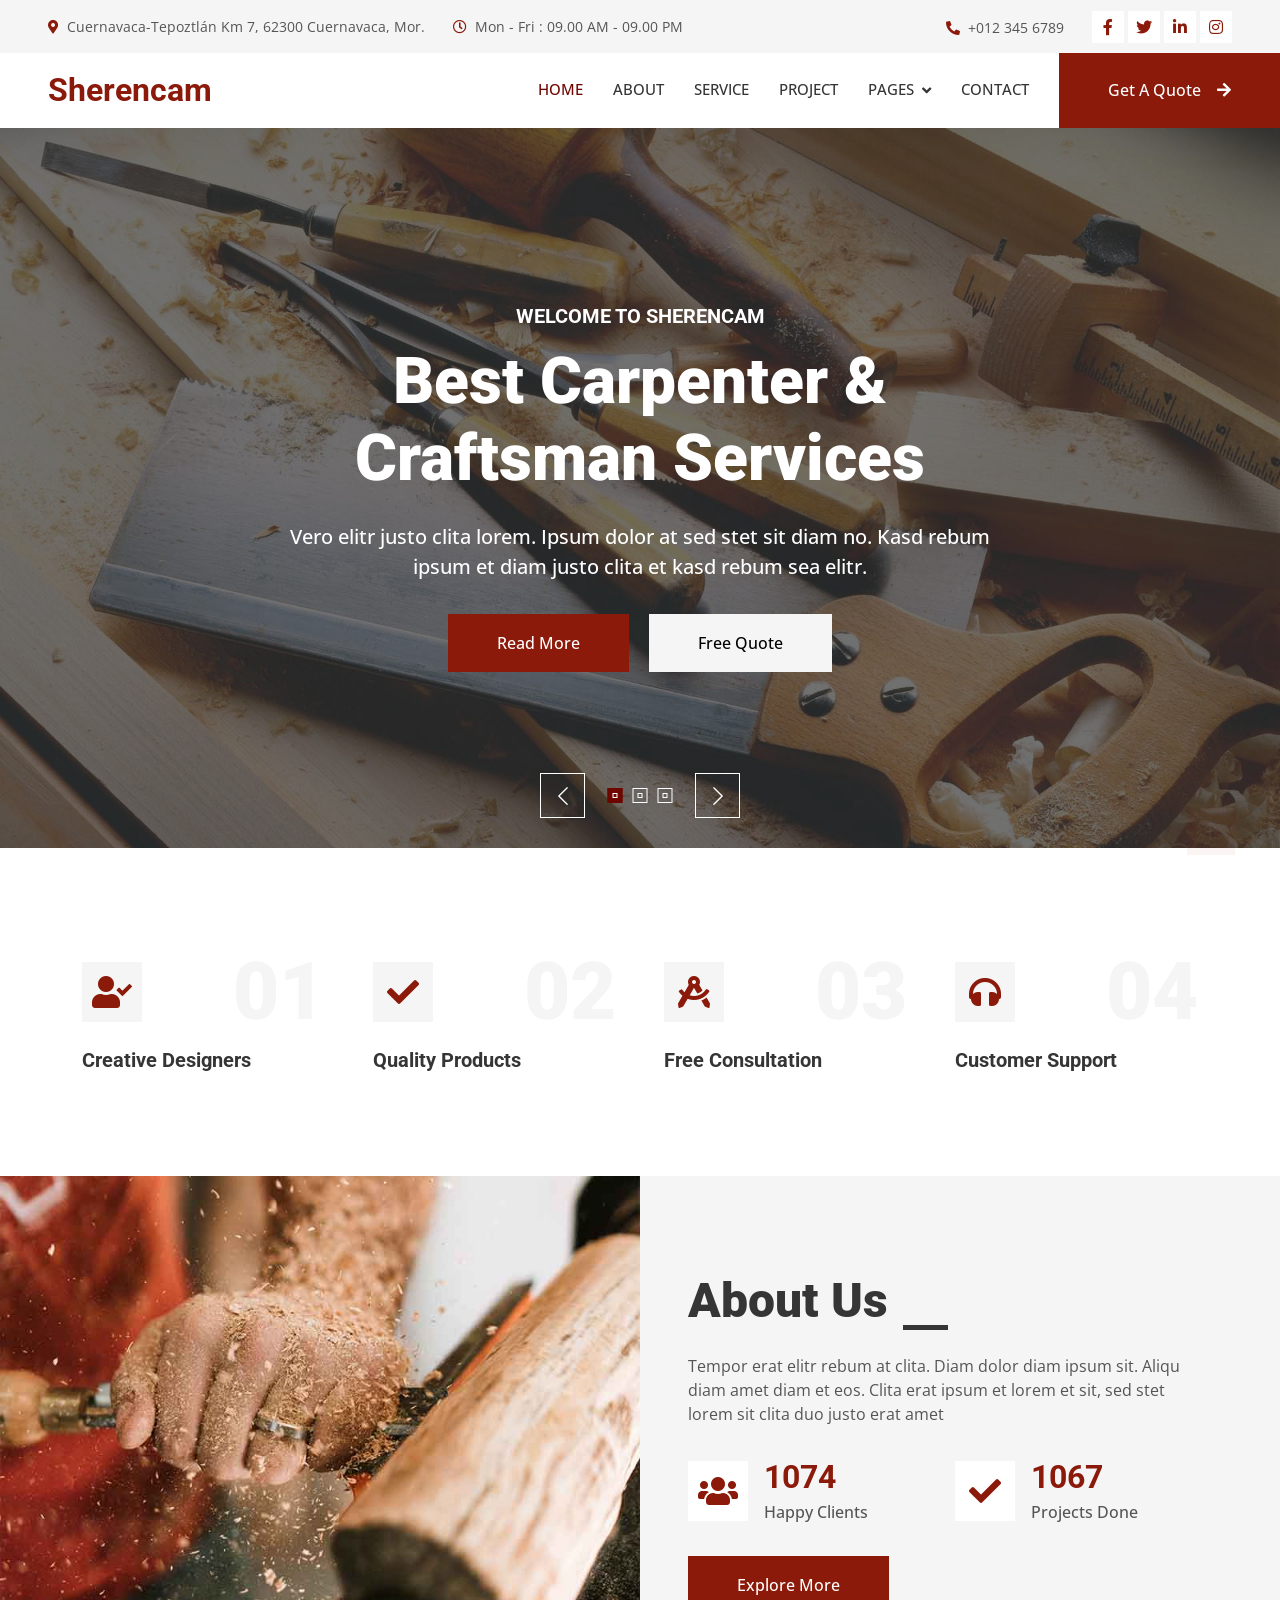
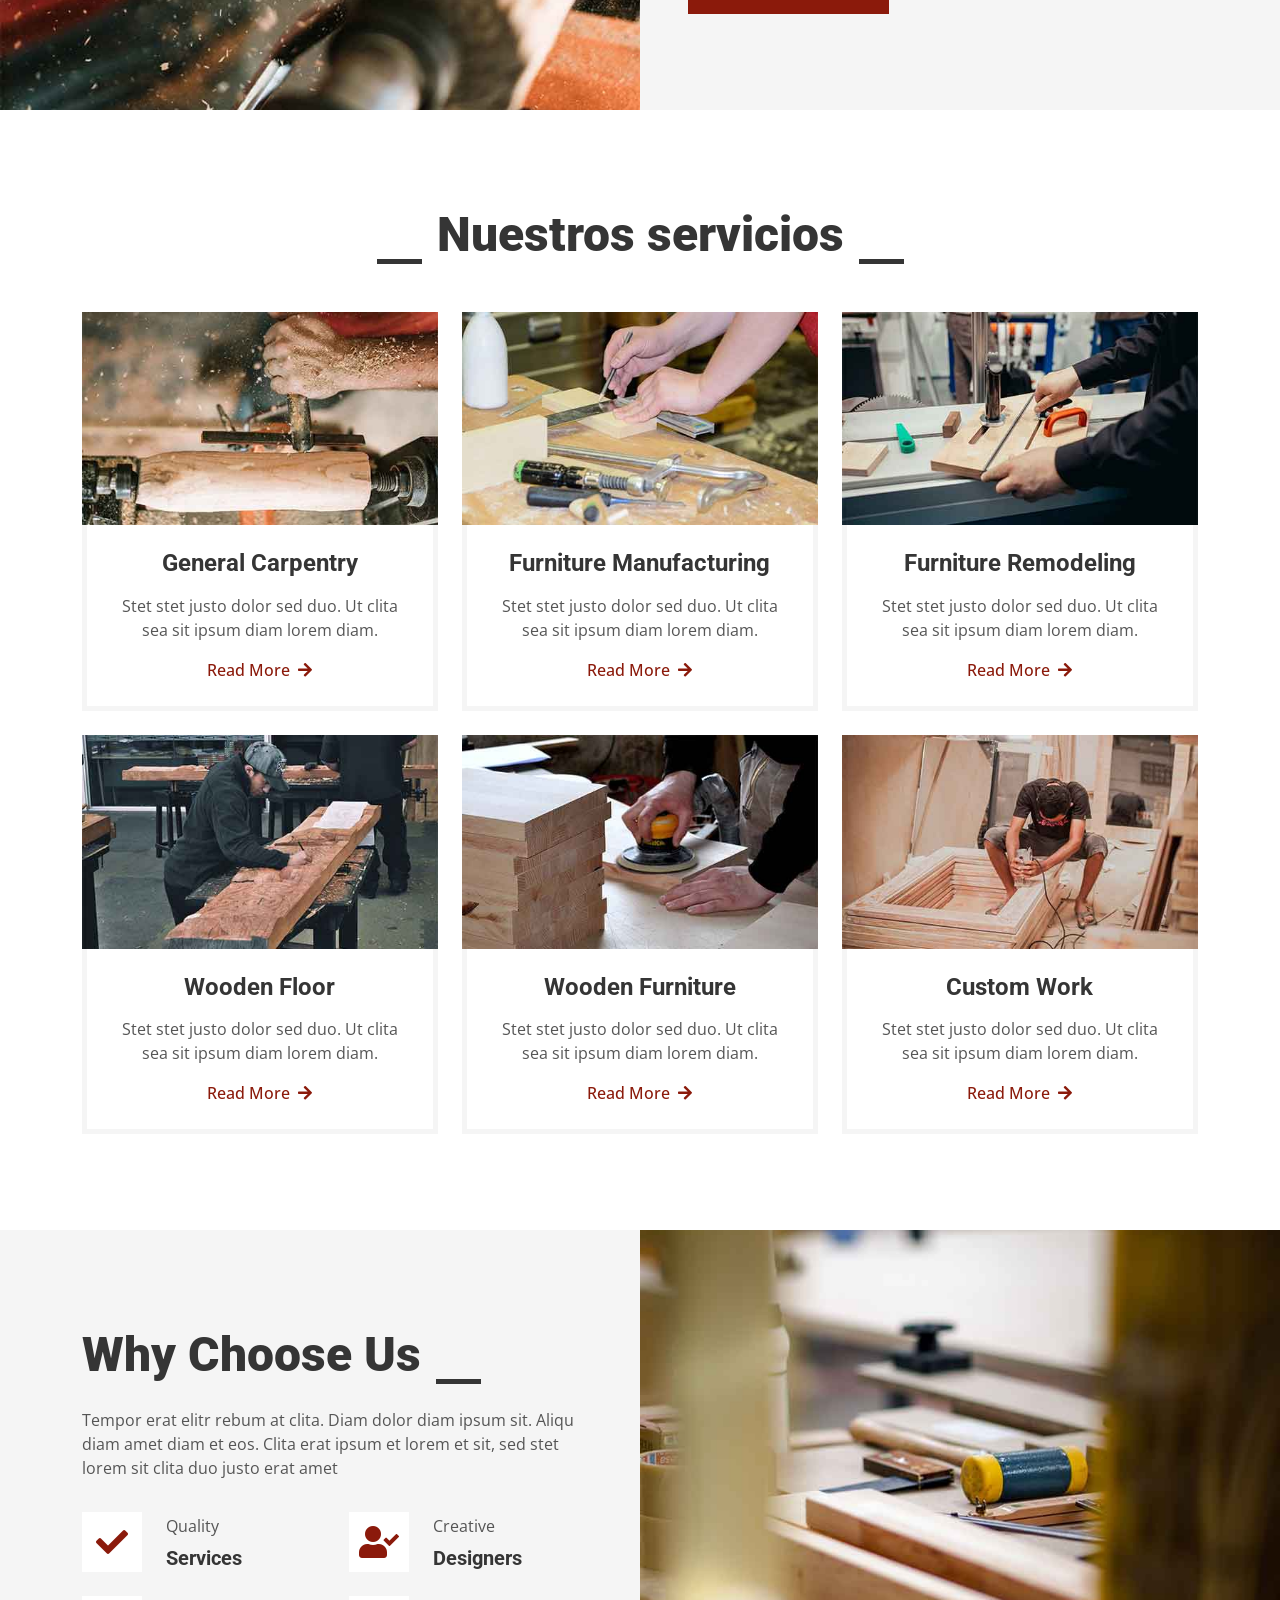
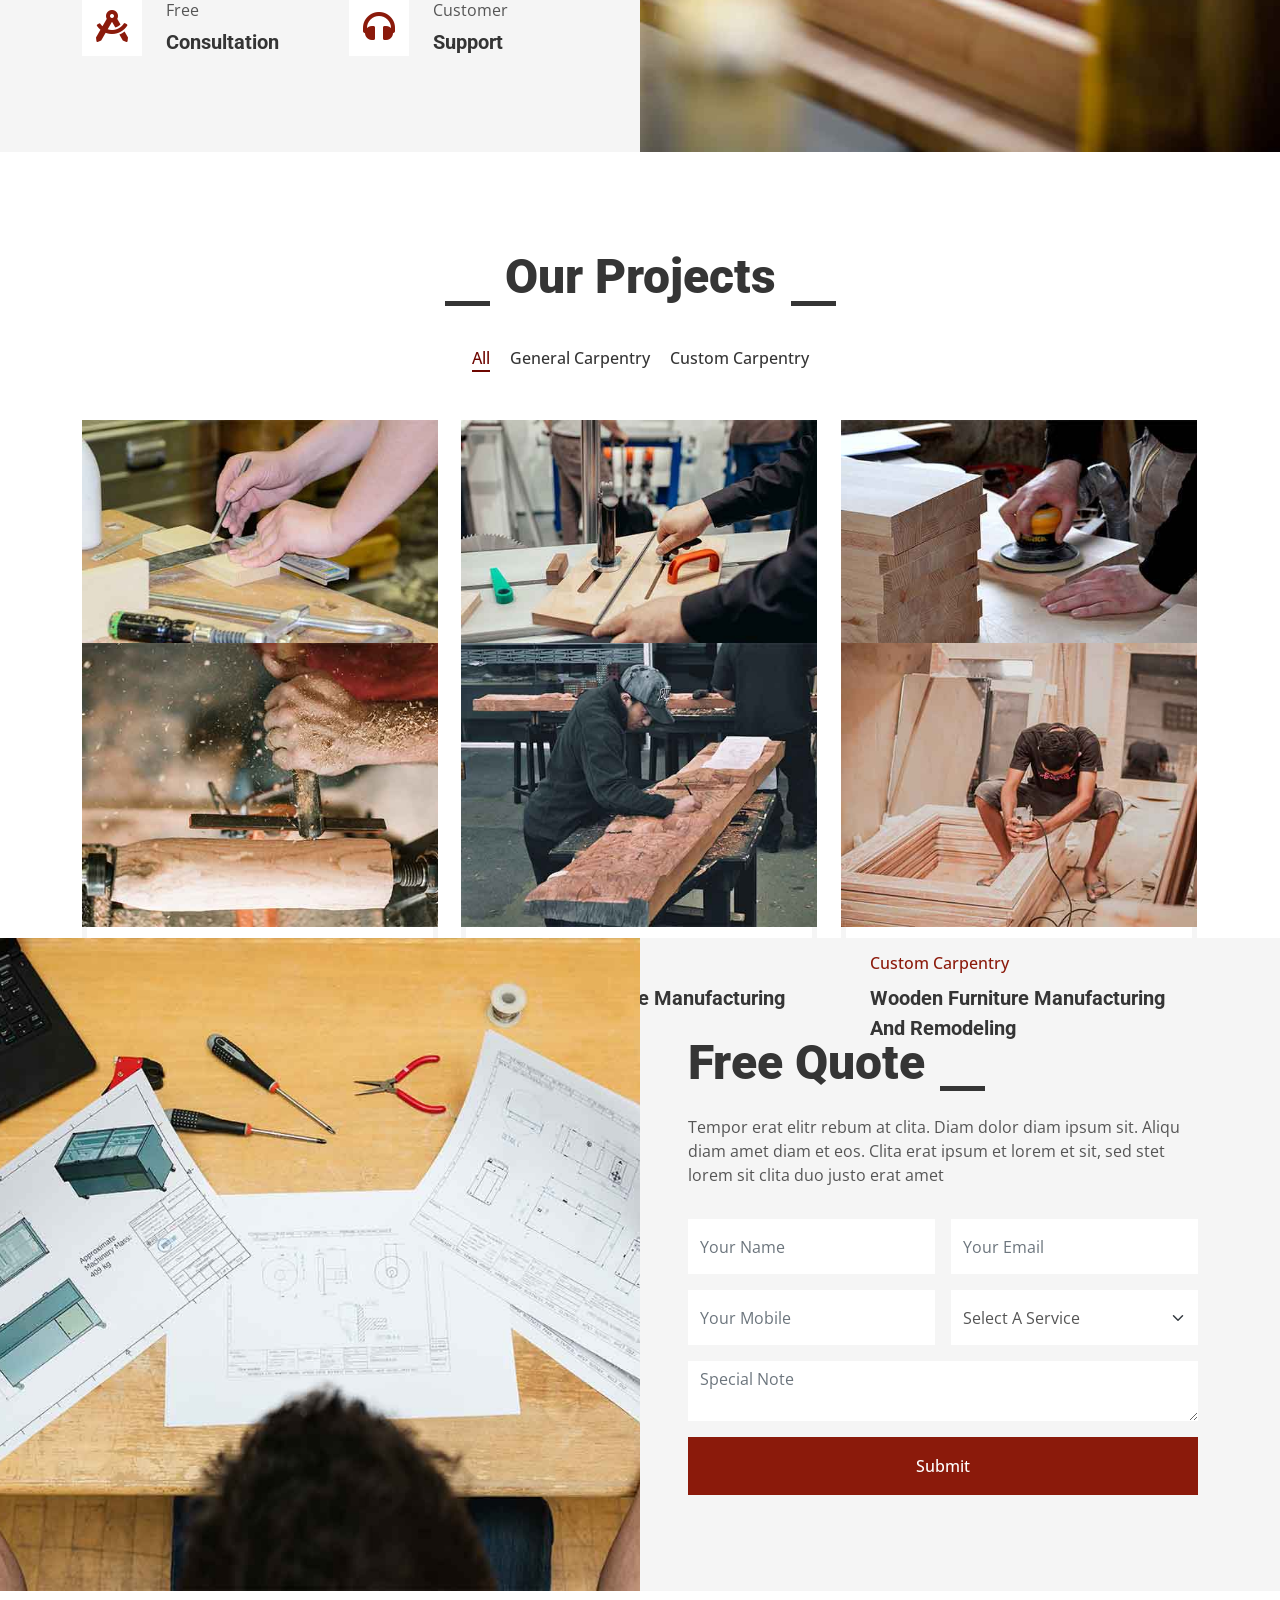
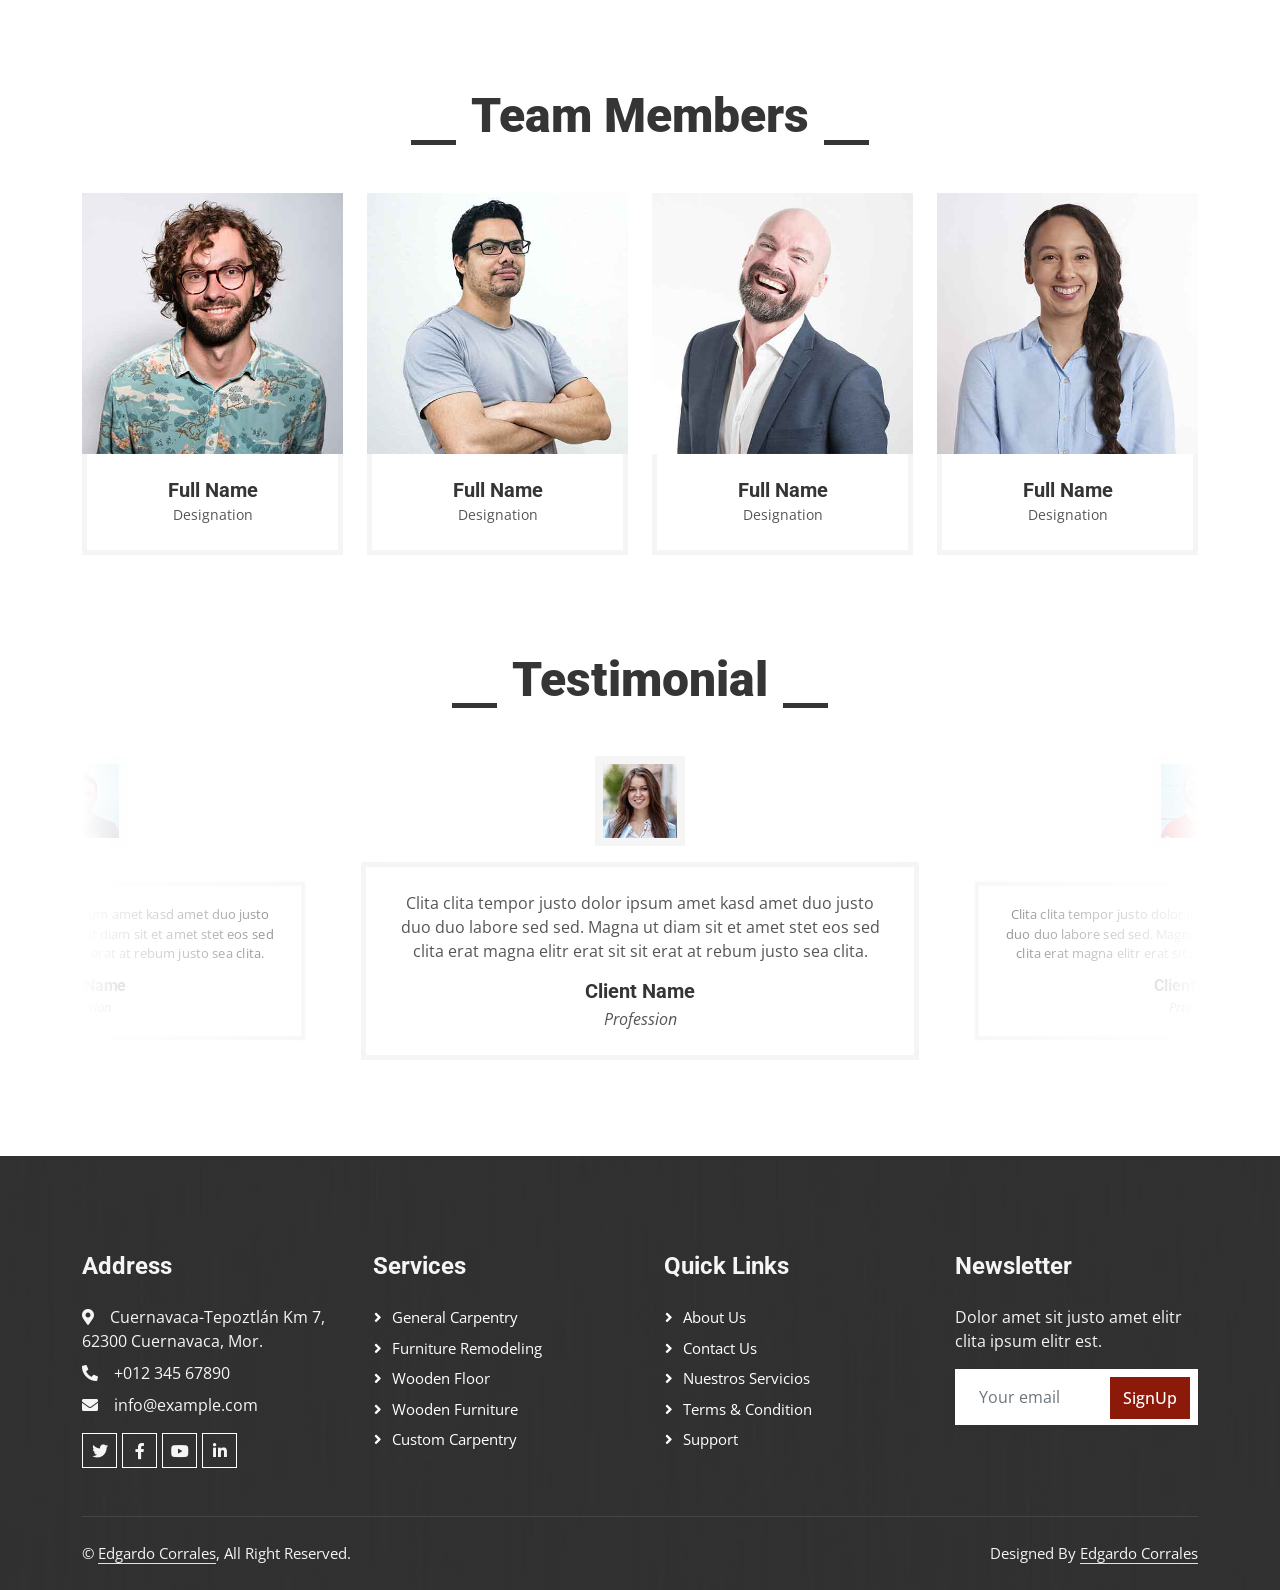
<file: index.html>
<!DOCTYPE html>
<html lang="es">

<head>
    <meta charset="utf-8">
    <title>Sherencam Home - CArpintería</title>
    <meta content="width=device-width, initial-scale=1.0" name="viewport">
    <meta content="" name="keywords">
    <meta content="" name="description">

    <!-- Favicon -->
    <link href="img/favicon.ico" rel="icon">

    <!-- Google Web Fonts -->
    <link rel="preconnect" href="https://fonts.googleapis.com">
    <link rel="preconnect" href="https://fonts.gstatic.com" crossorigin>
    <link href="https://fonts.googleapis.com/css2?family=Open+Sans:wght@400;500&family=Roboto:wght@500;700;900&display=swap" rel="stylesheet"> 

    <!-- Icon Font Stylesheet -->
    <link href="https://cdnjs.cloudflare.com/ajax/libs/font-awesome/5.10.0/css/all.min.css" rel="stylesheet">
    <link href="https://cdn.jsdelivr.net/npm/bootstrap-icons@1.4.1/font/bootstrap-icons.css" rel="stylesheet">

    <!-- Libraries Stylesheet -->
    <link href="lib/animate/animate.min.css" rel="stylesheet">
    <link href="lib/owlcarousel/assets/owl.carousel.min.css" rel="stylesheet">
    <link href="lib/lightbox/css/lightbox.min.css" rel="stylesheet">

    <!-- Customized Bootstrap Stylesheet -->
    <link href="css/bootstrap.min.css" rel="stylesheet">

    <!-- Template Stylesheet -->
    <link href="css/style.css" rel="stylesheet">
</head>

<body>
    <!-- Spinner Start -->
    <div id="spinner" class="show bg-white position-fixed translate-middle w-100 vh-100 top-50 start-50 d-flex align-items-center justify-content-center">
        <div class="spinner-grow text-primary" style="width: 3rem; height: 3rem;" role="status">
            <span class="sr-only">Loading...</span>
        </div>
    </div>
    <!-- Spinner End -->


    <!-- Topbar Start -->
    <div class="container-fluid bg-light p-0">
        <div class="row gx-0 d-none d-lg-flex">
            <div class="col-lg-7 px-5 text-start">
                <div class="h-100 d-inline-flex align-items-center py-3 me-4">
                    <small class="fa fa-map-marker-alt text-primary me-2"></small>
                    <small>Cuernavaca-Tepoztlán Km 7, 62300 Cuernavaca, Mor.</small>
                </div>
                <div class="h-100 d-inline-flex align-items-center py-3">
                    <small class="far fa-clock text-primary me-2"></small>
                    <small>Mon - Fri : 09.00 AM - 09.00 PM</small>
                </div>
            </div>
            <div class="col-lg-5 px-5 text-end">
                <div class="h-100 d-inline-flex align-items-center py-3 me-4">
                    <small class="fa fa-phone-alt text-primary me-2"></small>
                    <small>+012 345 6789</small>
                </div>
                <div class="h-100 d-inline-flex align-items-center">
                    <a class="btn btn-sm-square bg-white text-primary me-1" href="https://www.facebook.com/sherencamhomecarpinteria"><i class="fab fa-facebook-f"></i></a>
                    <a class="btn btn-sm-square bg-white text-primary me-1" href=""><i class="fab fa-twitter"></i></a>
                    <a class="btn btn-sm-square bg-white text-primary me-1" href=""><i class="fab fa-linkedin-in"></i></a>
                    <a class="btn btn-sm-square bg-white text-primary me-0" href=""><i class="fab fa-instagram"></i></a>
                </div>
            </div>
        </div>
    </div>
    <!-- Topbar End -->


    <!-- Navbar Start -->
    <nav class="navbar navbar-expand-lg bg-white navbar-light sticky-top p-0">
        <a href="index.html" class="navbar-brand d-flex align-items-center px-4 px-lg-5">
            <h2 class="m-0 text-primary">Sherencam</h2>
        </a>
        <button type="button" class="navbar-toggler me-4" data-bs-toggle="collapse" data-bs-target="#navbarCollapse">
            <span class="navbar-toggler-icon"></span>
        </button>
        <div class="collapse navbar-collapse" id="navbarCollapse">
            <div class="navbar-nav ms-auto p-4 p-lg-0">
                <a href="index.html" class="nav-item nav-link active">Home</a>
                <a href="about.html" class="nav-item nav-link">About</a>
                <a href="service.html" class="nav-item nav-link">Service</a>
                <a href="project.html" class="nav-item nav-link">Project</a>
                <div class="nav-item dropdown">
                    <a href="#" class="nav-link dropdown-toggle" data-bs-toggle="dropdown">Pages</a>
                    <div class="dropdown-menu fade-up m-0">
                        <a href="feature.html" class="dropdown-item">Feature</a>
                        <a href="quote.html" class="dropdown-item">Free Quote</a>
                        <a href="team.html" class="dropdown-item">Our Team</a>
                        <a href="testimonial.html" class="dropdown-item">Testimonial</a>
                        <a href="404.html" class="dropdown-item">404 Page</a>
                    </div>
                </div>
                <a href="contact.html" class="nav-item nav-link">Contact</a>
            </div>
            <a href="" class="btn btn-primary py-4 px-lg-5 d-none d-lg-block">Get A Quote<i class="fa fa-arrow-right ms-3"></i></a>
        </div>
    </nav>
    <!-- Navbar End -->


    <!-- Carousel Start -->
    <div class="container-fluid p-0 pb-5">
        <div class="owl-carousel header-carousel position-relative">
            <div class="owl-carousel-item position-relative">
                <img class="img-fluid" src="img/carousel-1.jpg" alt="">
                <div class="position-absolute top-0 start-0 w-100 h-100 d-flex align-items-center" style="background: rgba(53, 53, 53, .7);">
                    <div class="container">
                        <div class="row justify-content-center">
                            <div class="col-12 col-lg-8 text-center">
                                <h5 class="text-white text-uppercase mb-3 animated slideInDown">Welcome To Sherencam</h5>
                                <h1 class="display-3 text-white animated slideInDown mb-4">Best Carpenter & Craftsman Services</h1>
                                <p class="fs-5 fw-medium text-white mb-4 pb-2">Vero elitr justo clita lorem. Ipsum dolor at sed stet sit diam no. Kasd rebum ipsum et diam justo clita et kasd rebum sea elitr.</p>
                                <a href="" class="btn btn-primary py-md-3 px-md-5 me-3 animated slideInLeft">Read More</a>
                                <a href="" class="btn btn-light py-md-3 px-md-5 animated slideInRight">Free Quote</a>
                            </div>
                        </div>
                    </div>
                </div>
            </div>
            <div class="owl-carousel-item position-relative">
                <img class="img-fluid" src="img/carousel-2.jpg" alt="">
                <div class="position-absolute top-0 start-0 w-100 h-100 d-flex align-items-center" style="background: rgba(53, 53, 53, .7);">
                    <div class="container">
                        <div class="row justify-content-center">
                            <div class="col-12 col-lg-8 text-center">
                                <h5 class="text-white text-uppercase mb-3 animated slideInDown">Welcome To Sherencam</h5>
                                <h1 class="display-3 text-white animated slideInDown mb-4">Best Carpenter & Craftsman Services</h1>
                                <p class="fs-5 fw-medium text-white mb-4 pb-2">Vero elitr justo clita lorem. Ipsum dolor at sed stet sit diam no. Kasd rebum ipsum et diam justo clita et kasd rebum sea elitr.</p>
                                <a href="" class="btn btn-primary py-md-3 px-md-5 me-3 animated slideInLeft">Read More</a>
                                <a href="" class="btn btn-light py-md-3 px-md-5 animated slideInRight">Free Quote</a>
                            </div>
                        </div>
                    </div>
                </div>
            </div>
            <div class="owl-carousel-item position-relative">
                <img class="img-fluid" src="img/carousel-3.jpg" alt="">
                <div class="position-absolute top-0 start-0 w-100 h-100 d-flex align-items-center" style="background: rgba(53, 53, 53, .7);">
                    <div class="container">
                        <div class="row justify-content-center">
                            <div class="col-12 col-lg-8 text-center">
                                <h5 class="text-white text-uppercase mb-3 animated slideInDown">Welcome To Sherencam</h5>
                                <h1 class="display-3 text-white animated slideInDown mb-4">Best Carpenter & Craftsman Services</h1>
                                <p class="fs-5 fw-medium text-white mb-4 pb-2">Vero elitr justo clita lorem. Ipsum dolor at sed stet sit diam no. Kasd rebum ipsum et diam justo clita et kasd rebum sea elitr.</p>
                                <a href="" class="btn btn-primary py-md-3 px-md-5 me-3 animated slideInLeft">Read More</a>
                                <a href="" class="btn btn-light py-md-3 px-md-5 animated slideInRight">Free Quote</a>
                            </div>
                        </div>
                    </div>
                </div>
            </div>
        </div>
    </div>
    <!-- Carousel End -->


    <!-- Feature Start -->
    <div class="container-xxl py-5">
        <div class="container">
            <div class="row g-5">
                <div class="col-md-6 col-lg-3 wow fadeIn" data-wow-delay="0.1s">
                    <div class="d-flex align-items-center justify-content-between mb-2">
                        <div class="d-flex align-items-center justify-content-center bg-light" style="width: 60px; height: 60px;">
                            <i class="fa fa-user-check fa-2x text-primary"></i>
                        </div>
                        <h1 class="display-1 text-light mb-0">01</h1>
                    </div>
                    <h5>Creative Designers</h5>
                </div>
                <div class="col-md-6 col-lg-3 wow fadeIn" data-wow-delay="0.3s">
                    <div class="d-flex align-items-center justify-content-between mb-2">
                        <div class="d-flex align-items-center justify-content-center bg-light" style="width: 60px; height: 60px;">
                            <i class="fa fa-check fa-2x text-primary"></i>
                        </div>
                        <h1 class="display-1 text-light mb-0">02</h1>
                    </div>
                    <h5>Quality Products</h5>
                </div>
                <div class="col-md-6 col-lg-3 wow fadeIn" data-wow-delay="0.5s">
                    <div class="d-flex align-items-center justify-content-between mb-2">
                        <div class="d-flex align-items-center justify-content-center bg-light" style="width: 60px; height: 60px;">
                            <i class="fa fa-drafting-compass fa-2x text-primary"></i>
                        </div>
                        <h1 class="display-1 text-light mb-0">03</h1>
                    </div>
                    <h5>Free Consultation</h5>
                </div>
                <div class="col-md-6 col-lg-3 wow fadeIn" data-wow-delay="0.7s">
                    <div class="d-flex align-items-center justify-content-between mb-2">
                        <div class="d-flex align-items-center justify-content-center bg-light" style="width: 60px; height: 60px;">
                            <i class="fa fa-headphones fa-2x text-primary"></i>
                        </div>
                        <h1 class="display-1 text-light mb-0">04</h1>
                    </div>
                    <h5>Customer Support</h5>
                </div>
            </div>
        </div>
    </div>
    <!-- Feature Start -->



    <!-- About Start -->
    <div class="container-fluid bg-light overflow-hidden my-5 px-lg-0">
        <div class="container about px-lg-0">
            <div class="row g-0 mx-lg-0">
                <div class="col-lg-6 ps-lg-0" style="min-height: 400px;">
                    <div class="position-relative h-100">
                        <img class="position-absolute img-fluid w-100 h-100" src="img/about.jpg" style="object-fit: cover;" alt="">
                    </div>
                </div>
                <div class="col-lg-6 about-text py-5 wow fadeIn" data-wow-delay="0.5s">
                    <div class="p-lg-5 pe-lg-0">
                        <div class="section-title text-start">
                            <h1 class="display-5 mb-4">About Us</h1>
                        </div>
                        <p class="mb-4 pb-2">Tempor erat elitr rebum at clita. Diam dolor diam ipsum sit. Aliqu diam amet diam et eos. Clita erat ipsum et lorem et sit, sed stet lorem sit clita duo justo erat amet</p>
                        <div class="row g-4 mb-4 pb-2">
                            <div class="col-sm-6 wow fadeIn" data-wow-delay="0.1s">
                                <div class="d-flex align-items-center">
                                    <div class="d-flex flex-shrink-0 align-items-center justify-content-center bg-white" style="width: 60px; height: 60px;">
                                        <i class="fa fa-users fa-2x text-primary"></i>
                                    </div>
                                    <div class="ms-3">
                                        <h2 class="text-primary mb-1" data-toggle="counter-up">1234</h2>
                                        <p class="fw-medium mb-0">Happy Clients</p>
                                    </div>
                                </div>
                            </div>
                            <div class="col-sm-6 wow fadeIn" data-wow-delay="0.3s">
                                <div class="d-flex align-items-center">
                                    <div class="d-flex flex-shrink-0 align-items-center justify-content-center bg-white" style="width: 60px; height: 60px;">
                                        <i class="fa fa-check fa-2x text-primary"></i>
                                    </div>
                                    <div class="ms-3">
                                        <h2 class="text-primary mb-1" data-toggle="counter-up">1234</h2>
                                        <p class="fw-medium mb-0">Projects Done</p>
                                    </div>
                                </div>
                            </div>
                        </div>
                        <a href="" class="btn btn-primary py-3 px-5">Explore More</a>
                    </div>
                </div>
            </div>
        </div>
    </div>
    <!-- About End -->


    <!-- Service Start -->
    <div class="container-xxl py-5">
        <div class="container">
            <div class="section-title text-center">
                <h1 class="display-5 mb-5">Nuestros servicios</h1>
            </div>
            <div class="row g-4">
                <div class="col-md-6 col-lg-4 wow fadeInUp" data-wow-delay="0.1s">
                    <div class="service-item">
                        <div class="overflow-hidden">
                            <img class="img-fluid" src="img/service-1.jpg" alt="">
                        </div>
                        <div class="p-4 text-center border border-5 border-light border-top-0">
                            <h4 class="mb-3">General Carpentry</h4>
                            <p>Stet stet justo dolor sed duo. Ut clita sea sit ipsum diam lorem diam.</p>
                            <a class="fw-medium" href="">Read More<i class="fa fa-arrow-right ms-2"></i></a>
                        </div>
                    </div>
                </div>
                <div class="col-md-6 col-lg-4 wow fadeInUp" data-wow-delay="0.3s">
                    <div class="service-item">
                        <div class="overflow-hidden">
                            <img class="img-fluid" src="img/service-2.jpg" alt="">
                        </div>
                        <div class="p-4 text-center border border-5 border-light border-top-0">
                            <h4 class="mb-3">Furniture Manufacturing</h4>
                            <p>Stet stet justo dolor sed duo. Ut clita sea sit ipsum diam lorem diam.</p>
                            <a class="fw-medium" href="">Read More<i class="fa fa-arrow-right ms-2"></i></a>
                        </div>
                    </div>
                </div>
                <div class="col-md-6 col-lg-4 wow fadeInUp" data-wow-delay="0.5s">
                    <div class="service-item">
                        <div class="overflow-hidden">
                            <img class="img-fluid" src="img/service-3.jpg" alt="">
                        </div>
                        <div class="p-4 text-center border border-5 border-light border-top-0">
                            <h4 class="mb-3">Furniture Remodeling</h4>
                            <p>Stet stet justo dolor sed duo. Ut clita sea sit ipsum diam lorem diam.</p>
                            <a class="fw-medium" href="">Read More<i class="fa fa-arrow-right ms-2"></i></a>
                        </div>
                    </div>
                </div>
                <div class="col-md-6 col-lg-4 wow fadeInUp" data-wow-delay="0.1s">
                    <div class="service-item">
                        <div class="overflow-hidden">
                            <img class="img-fluid" src="img/service-4.jpg" alt="">
                        </div>
                        <div class="p-4 text-center border border-5 border-light border-top-0">
                            <h4 class="mb-3">Wooden Floor</h4>
                            <p>Stet stet justo dolor sed duo. Ut clita sea sit ipsum diam lorem diam.</p>
                            <a class="fw-medium" href="">Read More<i class="fa fa-arrow-right ms-2"></i></a>
                        </div>
                    </div>
                </div>
                <div class="col-md-6 col-lg-4 wow fadeInUp" data-wow-delay="0.3s">
                    <div class="service-item">
                        <div class="overflow-hidden">
                            <img class="img-fluid" src="img/service-5.jpg" alt="">
                        </div>
                        <div class="p-4 text-center border border-5 border-light border-top-0">
                            <h4 class="mb-3">Wooden Furniture</h4>
                            <p>Stet stet justo dolor sed duo. Ut clita sea sit ipsum diam lorem diam.</p>
                            <a class="fw-medium" href="">Read More<i class="fa fa-arrow-right ms-2"></i></a>
                        </div>
                    </div>
                </div>
                <div class="col-md-6 col-lg-4 wow fadeInUp" data-wow-delay="0.5s">
                    <div class="service-item">
                        <div class="overflow-hidden">
                            <img class="img-fluid" src="img/service-6.jpg" alt="">
                        </div>
                        <div class="p-4 text-center border border-5 border-light border-top-0">
                            <h4 class="mb-3">Custom Work</h4>
                            <p>Stet stet justo dolor sed duo. Ut clita sea sit ipsum diam lorem diam.</p>
                            <a class="fw-medium" href="">Read More<i class="fa fa-arrow-right ms-2"></i></a>
                        </div>
                    </div>
                </div>
            </div>
        </div>
    </div>
    <!-- Service End -->


    <!-- Feature Start -->
    <div class="container-fluid bg-light overflow-hidden my-5 px-lg-0">
        <div class="container feature px-lg-0">
            <div class="row g-0 mx-lg-0">
                <div class="col-lg-6 feature-text py-5 wow fadeIn" data-wow-delay="0.5s">
                    <div class="p-lg-5 ps-lg-0">
                        <div class="section-title text-start">
                            <h1 class="display-5 mb-4">Why Choose Us</h1>
                        </div>
                        <p class="mb-4 pb-2">Tempor erat elitr rebum at clita. Diam dolor diam ipsum sit. Aliqu diam amet diam et eos. Clita erat ipsum et lorem et sit, sed stet lorem sit clita duo justo erat amet</p>
                        <div class="row g-4">
                            <div class="col-6">
                                <div class="d-flex align-items-center">
                                    <div class="d-flex flex-shrink-0 align-items-center justify-content-center bg-white" style="width: 60px; height: 60px;">
                                        <i class="fa fa-check fa-2x text-primary"></i>
                                    </div>
                                    <div class="ms-4">
                                        <p class="mb-2">Quality</p>
                                        <h5 class="mb-0">Services</h5>
                                    </div>
                                </div>
                            </div>
                            <div class="col-6">
                                <div class="d-flex align-items-center">
                                    <div class="d-flex flex-shrink-0 align-items-center justify-content-center bg-white" style="width: 60px; height: 60px;">
                                        <i class="fa fa-user-check fa-2x text-primary"></i>
                                    </div>
                                    <div class="ms-4">
                                        <p class="mb-2">Creative</p>
                                        <h5 class="mb-0">Designers</h5>
                                    </div>
                                </div>
                            </div>
                            <div class="col-6">
                                <div class="d-flex align-items-center">
                                    <div class="d-flex flex-shrink-0 align-items-center justify-content-center bg-white" style="width: 60px; height: 60px;">
                                        <i class="fa fa-drafting-compass fa-2x text-primary"></i>
                                    </div>
                                    <div class="ms-4">
                                        <p class="mb-2">Free</p>
                                        <h5 class="mb-0">Consultation</h5>
                                    </div>
                                </div>
                            </div>
                            <div class="col-6">
                                <div class="d-flex align-items-center">
                                    <div class="d-flex flex-shrink-0 align-items-center justify-content-center bg-white" style="width: 60px; height: 60px;">
                                        <i class="fa fa-headphones fa-2x text-primary"></i>
                                    </div>
                                    <div class="ms-4">
                                        <p class="mb-2">Customer</p>
                                        <h5 class="mb-0">Support</h5>
                                    </div>
                                </div>
                            </div>
                        </div>
                    </div>
                </div>
                <div class="col-lg-6 pe-lg-0" style="min-height: 400px;">
                    <div class="position-relative h-100">
                        <img class="position-absolute img-fluid w-100 h-100" src="img/feature.jpg" style="object-fit: cover;" alt="">
                    </div>
                </div>
            </div>
        </div>
    </div>
    <!-- Feature End -->


    <!-- Projects Start -->
    <div class="container-xxl py-5">
        <div class="container">
            <div class="section-title text-center">
                <h1 class="display-5 mb-5">Our Projects</h1>
            </div>
            <div class="row mt-n2 wow fadeInUp" data-wow-delay="0.3s">
                <div class="col-12 text-center">
                    <ul class="list-inline mb-5" id="portfolio-flters">
                        <li class="mx-2 active" data-filter="*">All</li>
                        <li class="mx-2" data-filter=".first">General Carpentry</li>
                        <li class="mx-2" data-filter=".second">Custom Carpentry</li>
                    </ul>
                </div>
            </div>
            <div class="row g-4 portfolio-container">
                <div class="col-lg-4 col-md-6 portfolio-item first wow fadeInUp" data-wow-delay="0.1s">
                    <div class="rounded overflow-hidden">
                        <div class="position-relative overflow-hidden">
                            <img class="img-fluid w-100" src="img/portfolio-1.jpg" alt="">
                            <div class="portfolio-overlay">
                                <a class="btn btn-square btn-outline-light mx-1" href="img/portfolio-1.jpg" data-lightbox="portfolio"><i class="fa fa-eye"></i></a>
                                <a class="btn btn-square btn-outline-light mx-1" href=""><i class="fa fa-link"></i></a>
                            </div>
                        </div>
                        <div class="border border-5 border-light border-top-0 p-4">
                            <p class="text-primary fw-medium mb-2">General Carpentry</p>
                            <h5 class="lh-base mb-0">Wooden Furniture Manufacturing And Remodeling</a>
                        </div>
                    </div>
                </div>
                <div class="col-lg-4 col-md-6 portfolio-item second wow fadeInUp" data-wow-delay="0.3s">
                    <div class="rounded overflow-hidden">
                        <div class="position-relative overflow-hidden">
                            <img class="img-fluid w-100" src="img/portfolio-2.jpg" alt="">
                            <div class="portfolio-overlay">
                                <a class="btn btn-square btn-outline-light mx-1" href="img/portfolio-2.jpg" data-lightbox="portfolio"><i class="fa fa-eye"></i></a>
                                <a class="btn btn-square btn-outline-light mx-1" href=""><i class="fa fa-link"></i></a>
                            </div>
                        </div>
                        <div class="border border-5 border-light border-top-0 p-4">
                            <p class="text-primary fw-medium mb-2">Custom Carpentry</p>
                            <h5 class="lh-base mb-0">Wooden Furniture Manufacturing And Remodeling</a>
                        </div>
                    </div>
                </div>
                <div class="col-lg-4 col-md-6 portfolio-item first wow fadeInUp" data-wow-delay="0.5s">
                    <div class="rounded overflow-hidden">
                        <div class="position-relative overflow-hidden">
                            <img class="img-fluid w-100" src="img/portfolio-3.jpg" alt="">
                            <div class="portfolio-overlay">
                                <a class="btn btn-square btn-outline-light mx-1" href="img/portfolio-3.jpg" data-lightbox="portfolio"><i class="fa fa-eye"></i></a>
                                <a class="btn btn-square btn-outline-light mx-1" href=""><i class="fa fa-link"></i></a>
                            </div>
                        </div>
                        <div class="border border-5 border-light border-top-0 p-4">
                            <p class="text-primary fw-medium mb-2">General Carpentry</p>
                            <h5 class="lh-base mb-0">Wooden Furniture Manufacturing And Remodeling</a>
                        </div>
                    </div>
                </div>
                <div class="col-lg-4 col-md-6 portfolio-item second wow fadeInUp" data-wow-delay="0.1s">
                    <div class="rounded overflow-hidden">
                        <div class="position-relative overflow-hidden">
                            <img class="img-fluid w-100" src="img/portfolio-4.jpg" alt="">
                            <div class="portfolio-overlay">
                                <a class="btn btn-square btn-outline-light mx-1" href="img/portfolio-4.jpg" data-lightbox="portfolio"><i class="fa fa-eye"></i></a>
                                <a class="btn btn-square btn-outline-light mx-1" href=""><i class="fa fa-link"></i></a>
                            </div>
                        </div>
                        <div class="border border-5 border-light border-top-0 p-4">
                            <p class="text-primary fw-medium mb-2">Custom Carpentry</p>
                            <h5 class="lh-base mb-0">Wooden Furniture Manufacturing And Remodeling</a>
                        </div>
                    </div>
                </div>
                <div class="col-lg-4 col-md-6 portfolio-item first wow fadeInUp" data-wow-delay="0.3s">
                    <div class="rounded overflow-hidden">
                        <div class="position-relative overflow-hidden">
                            <img class="img-fluid w-100" src="img/portfolio-5.jpg" alt="">
                            <div class="portfolio-overlay">
                                <a class="btn btn-square btn-outline-light mx-1" href="img/portfolio-5.jpg" data-lightbox="portfolio"><i class="fa fa-eye"></i></a>
                                <a class="btn btn-square btn-outline-light mx-1" href=""><i class="fa fa-link"></i></a>
                            </div>
                        </div>
                        <div class="border border-5 border-light border-top-0 p-4">
                            <p class="text-primary fw-medium mb-2">General Carpentry</p>
                            <h5 class="lh-base mb-0">Wooden Furniture Manufacturing And Remodeling</a>
                        </div>
                    </div>
                </div>
                <div class="col-lg-4 col-md-6 portfolio-item second wow fadeInUp" data-wow-delay="0.5s">
                    <div class="rounded overflow-hidden">
                        <div class="position-relative overflow-hidden">
                            <img class="img-fluid w-100" src="img/portfolio-6.jpg" alt="">
                            <div class="portfolio-overlay">
                                <a class="btn btn-square btn-outline-light mx-1" href="img/portfolio-6.jpg" data-lightbox="portfolio"><i class="fa fa-eye"></i></a>
                                <a class="btn btn-square btn-outline-light mx-1" href=""><i class="fa fa-link"></i></a>
                            </div>
                        </div>
                        <div class="border border-5 border-light border-top-0 p-4">
                            <p class="text-primary fw-medium mb-2">Custom Carpentry</p>
                            <h5 class="lh-base mb-0">Wooden Furniture Manufacturing And Remodeling</a>
                        </div>
                    </div>
                </div>
            </div>
        </div>
    </div>
    <!-- Projects End -->


    <!-- Quote Start -->
    <div class="container-fluid bg-light overflow-hidden my-5 px-lg-0">
        <div class="container quote px-lg-0">
            <div class="row g-0 mx-lg-0">
                <div class="col-lg-6 ps-lg-0" style="min-height: 400px;">
                    <div class="position-relative h-100">
                        <img class="position-absolute img-fluid w-100 h-100" src="img/quote.jpg" style="object-fit: cover;" alt="">
                    </div>
                </div>
                <div class="col-lg-6 quote-text py-5 wow fadeIn" data-wow-delay="0.5s">
                    <div class="p-lg-5 pe-lg-0">
                        <div class="section-title text-start">
                            <h1 class="display-5 mb-4">Free Quote</h1>
                        </div>
                        <p class="mb-4 pb-2">Tempor erat elitr rebum at clita. Diam dolor diam ipsum sit. Aliqu diam amet diam et eos. Clita erat ipsum et lorem et sit, sed stet lorem sit clita duo justo erat amet</p>
                        <form>
                            <div class="row g-3">
                                <div class="col-12 col-sm-6">
                                    <input type="text" class="form-control border-0" placeholder="Your Name" style="height: 55px;">
                                </div>
                                <div class="col-12 col-sm-6">
                                    <input type="email" class="form-control border-0" placeholder="Your Email" style="height: 55px;">
                                </div>
                                <div class="col-12 col-sm-6">
                                    <input type="text" class="form-control border-0" placeholder="Your Mobile" style="height: 55px;">
                                </div>
                                <div class="col-12 col-sm-6">
                                    <select class="form-select border-0" style="height: 55px;">
                                        <option selected>Select A Service</option>
                                        <option value="1">Service 1</option>
                                        <option value="2">Service 2</option>
                                        <option value="3">Service 3</option>
                                    </select>
                                </div>
                                <div class="col-12">
                                    <textarea class="form-control border-0" placeholder="Special Note"></textarea>
                                </div>
                                <div class="col-12">
                                    <button class="btn btn-primary w-100 py-3" type="submit">Submit</button>
                                </div>
                            </div>
                        </form>
                    </div>
                </div>
            </div>
        </div>
    </div>
    <!-- Quote End -->


    <!-- Team Start -->
    <div class="container-xxl py-5">
        <div class="container">
            <div class="section-title text-center">
                <h1 class="display-5 mb-5">Team Members</h1>
            </div>
            <div class="row g-4">
                <div class="col-lg-3 col-md-6 wow fadeInUp" data-wow-delay="0.1s">
                    <div class="team-item">
                        <div class="overflow-hidden position-relative">
                            <img class="img-fluid" src="img/team-1.jpg" alt="">
                            <div class="team-social">
                                <a class="btn btn-square" href="https://www.facebook.com/sherencamhomecarpinteria"><i class="fab fa-facebook-f"></i></a>
                                <a class="btn btn-square" href=""><i class="fab fa-twitter"></i></a>
                                <a class="btn btn-square" href=""><i class="fab fa-instagram"></i></a>
                            </div>
                        </div>
                        <div class="text-center border border-5 border-light border-top-0 p-4">
                            <h5 class="mb-0">Full Name</h5>
                            <small>Designation</small>
                        </div>
                    </div>
                </div>
                <div class="col-lg-3 col-md-6 wow fadeInUp" data-wow-delay="0.3s">
                    <div class="team-item">
                        <div class="overflow-hidden position-relative">
                            <img class="img-fluid" src="img/team-2.jpg" alt="">
                            <div class="team-social">
                                <a class="btn btn-square" href="https://www.facebook.com/sherencamhomecarpinteria"><i class="fab fa-facebook-f"></i></a>
                                <a class="btn btn-square" href=""><i class="fab fa-twitter"></i></a>
                                <a class="btn btn-square" href=""><i class="fab fa-instagram"></i></a>
                            </div>
                        </div>
                        <div class="text-center border border-5 border-light border-top-0 p-4">
                            <h5 class="mb-0">Full Name</h5>
                            <small>Designation</small>
                        </div>
                    </div>
                </div>
                <div class="col-lg-3 col-md-6 wow fadeInUp" data-wow-delay="0.5s">
                    <div class="team-item">
                        <div class="overflow-hidden position-relative">
                            <img class="img-fluid" src="img/team-3.jpg" alt="">
                            <div class="team-social">
                                <a class="btn btn-square" href="https://www.facebook.com/sherencamhomecarpinteria"><i class="fab fa-facebook-f"></i></a>
                                <a class="btn btn-square" href=""><i class="fab fa-twitter"></i></a>
                                <a class="btn btn-square" href=""><i class="fab fa-instagram"></i></a>
                            </div>
                        </div>
                        <div class="text-center border border-5 border-light border-top-0 p-4">
                            <h5 class="mb-0">Full Name</h5>
                            <small>Designation</small>
                        </div>
                    </div>
                </div>
                <div class="col-lg-3 col-md-6 wow fadeInUp" data-wow-delay="0.7s">
                    <div class="team-item">
                        <div class="overflow-hidden position-relative">
                            <img class="img-fluid" src="img/team-4.jpg" alt="">
                            <div class="team-social">
                                <a class="btn btn-square" href="https://www.facebook.com/sherencamhomecarpinteria"><i class="fab fa-facebook-f"></i></a>
                                <a class="btn btn-square" href=""><i class="fab fa-twitter"></i></a>
                                <a class="btn btn-square" href=""><i class="fab fa-instagram"></i></a>
                            </div>
                        </div>
                        <div class="text-center border border-5 border-light border-top-0 p-4">
                            <h5 class="mb-0">Full Name</h5>
                            <small>Designation</small>
                        </div>
                    </div>
                </div>
            </div>
        </div>
    </div>
    <!-- Team End -->


    <!-- Testimonial Start -->
    <div class="container-xxl py-5 wow fadeInUp" data-wow-delay="0.1s">
        <div class="container">
            <div class="section-title text-center">
                <h1 class="display-5 mb-5">Testimonial</h1>
            </div>
            <div class="owl-carousel testimonial-carousel">
                <div class="testimonial-item text-center">
                    <img class="img-fluid bg-light p-2 mx-auto mb-3" src="img/testimonial-1.jpg" style="width: 90px; height: 90px;">
                    <div class="testimonial-text text-center p-4">
                        <p>Clita clita tempor justo dolor ipsum amet kasd amet duo justo duo duo labore sed sed. Magna ut diam sit et amet stet eos sed clita erat magna elitr erat sit sit erat at rebum justo sea clita.</p>
                        <h5 class="mb-1">Client Name</h5>
                        <span class="fst-italic">Profession</span>
                    </div>
                </div>
                <div class="testimonial-item text-center">
                    <img class="img-fluid bg-light p-2 mx-auto mb-3" src="img/testimonial-2.jpg" style="width: 90px; height: 90px;">
                    <div class="testimonial-text text-center p-4">
                        <p>Clita clita tempor justo dolor ipsum amet kasd amet duo justo duo duo labore sed sed. Magna ut diam sit et amet stet eos sed clita erat magna elitr erat sit sit erat at rebum justo sea clita.</p>
                        <h5 class="mb-1">Client Name</h5>
                        <span class="fst-italic">Profession</span>
                    </div>
                </div>
                <div class="testimonial-item text-center">
                    <img class="img-fluid bg-light p-2 mx-auto mb-3" src="img/testimonial-3.jpg" style="width: 90px; height: 90px;">
                    <div class="testimonial-text text-center p-4">
                        <p>Clita clita tempor justo dolor ipsum amet kasd amet duo justo duo duo labore sed sed. Magna ut diam sit et amet stet eos sed clita erat magna elitr erat sit sit erat at rebum justo sea clita.</p>
                        <h5 class="mb-1">Client Name</h5>
                        <span class="fst-italic">Profession</span>
                    </div>
                </div>
            </div>
        </div>
    </div>
    <!-- Testimonial End -->


    <!-- Footer Start -->
    <div class="container-fluid bg-dark text-light footer mt-5 pt-5 wow fadeIn" data-wow-delay="0.1s">
        <div class="container py-5">
            <div class="row g-5">
                <div class="col-lg-3 col-md-6">
                    <h4 class="text-light mb-4">Address</h4>
                    <p class="mb-2"><i class="fa fa-map-marker-alt me-3"></i>Cuernavaca-Tepoztlán Km 7, 62300 Cuernavaca, Mor.</p>
                    <p class="mb-2"><i class="fa fa-phone-alt me-3"></i>+012 345 67890</p>
                    <p class="mb-2"><i class="fa fa-envelope me-3"></i>info@example.com</p>
                    <div class="d-flex pt-2">
                        <a class="btn btn-outline-light btn-social" href=""><i class="fab fa-twitter"></i></a>
                        <a class="btn btn-outline-light btn-social" href="https://www.facebook.com/sherencamhomecarpinteria"><i class="fab fa-facebook-f"></i></a>
                        <a class="btn btn-outline-light btn-social" href=""><i class="fab fa-youtube"></i></a>
                        <a class="btn btn-outline-light btn-social" href=""><i class="fab fa-linkedin-in"></i></a>
                    </div>
                </div>
                <div class="col-lg-3 col-md-6">
                    <h4 class="text-light mb-4">Services</h4>
                    <a class="btn btn-link" href="">General Carpentry</a>
                    <a class="btn btn-link" href="">Furniture Remodeling</a>
                    <a class="btn btn-link" href="">Wooden Floor</a>
                    <a class="btn btn-link" href="">Wooden Furniture</a>
                    <a class="btn btn-link" href="">Custom Carpentry</a>
                </div>
                <div class="col-lg-3 col-md-6">
                    <h4 class="text-light mb-4">Quick Links</h4>
                    <a class="btn btn-link" href="">About Us</a>
                    <a class="btn btn-link" href="">Contact Us</a>
                    <a class="btn btn-link" href="">Nuestros servicios</a>
                    <a class="btn btn-link" href="">Terms & Condition</a>
                    <a class="btn btn-link" href="">Support</a>
                </div>
                <div class="col-lg-3 col-md-6">
                    <h4 class="text-light mb-4">Newsletter</h4>
                    <p>Dolor amet sit justo amet elitr clita ipsum elitr est.</p>
                    <div class="position-relative mx-auto" style="max-width: 400px;">
                        <input class="form-control border-0 w-100 py-3 ps-4 pe-5" type="text" placeholder="Your email">
                        <button type="button" class="btn btn-primary py-2 position-absolute top-0 end-0 mt-2 me-2">SignUp</button>
                    </div>
                </div>
            </div>
        </div>
        <div class="container">
            <div class="copyright">
                <div class="row">
                    <div class="col-md-6 text-center text-md-start mb-3 mb-md-0">
                        &copy; <a class="border-bottom" href="#">Edgardo Corrales</a>, All Right Reserved.
                    </div>
                    <div class="col-md-6 text-center text-md-end">
                        <!--/*** This template is free as long as you keep the footer author’s credit link/attribution link/backlink. If you'd like to use the template without the footer author’s credit link/attribution link/backlink, you can purchase the Credit Removal License from "https://htmlcodex.com/credit-removal". Thank you for your support. ***/-->
                         Designed By <a class="border-bottom" href="https://github.com/EdgardoCG">Edgardo Corrales</a>
                    </div>
                </div>
            </div>
        </div>
    </div>
    <!-- Footer End -->


    <!-- Back to Top -->
    <a href="#" class="btn btn-lg btn-primary btn-lg-square rounded-0 back-to-top"><i class="bi bi-arrow-up"></i></a>


    <!-- JavaScript Libraries -->
    <script src="https://code.jquery.com/jquery-3.4.1.min.js"></script>
    <script src="https://cdn.jsdelivr.net/npm/bootstrap@5.0.0/dist/js/bootstrap.bundle.min.js"></script>
    <script src="lib/wow/wow.min.js"></script>
    <script src="lib/easing/easing.min.js"></script>
    <script src="lib/waypoints/waypoints.min.js"></script>
    <script src="lib/counterup/counterup.min.js"></script>
    <script src="lib/owlcarousel/owl.carousel.min.js"></script>
    <script src="lib/isotope/isotope.pkgd.min.js"></script>
    <script src="lib/lightbox/js/lightbox.min.js"></script>

    <!-- Template Javascript -->
    <script src="js/main.js"></script>
</body>

</html>
</file>
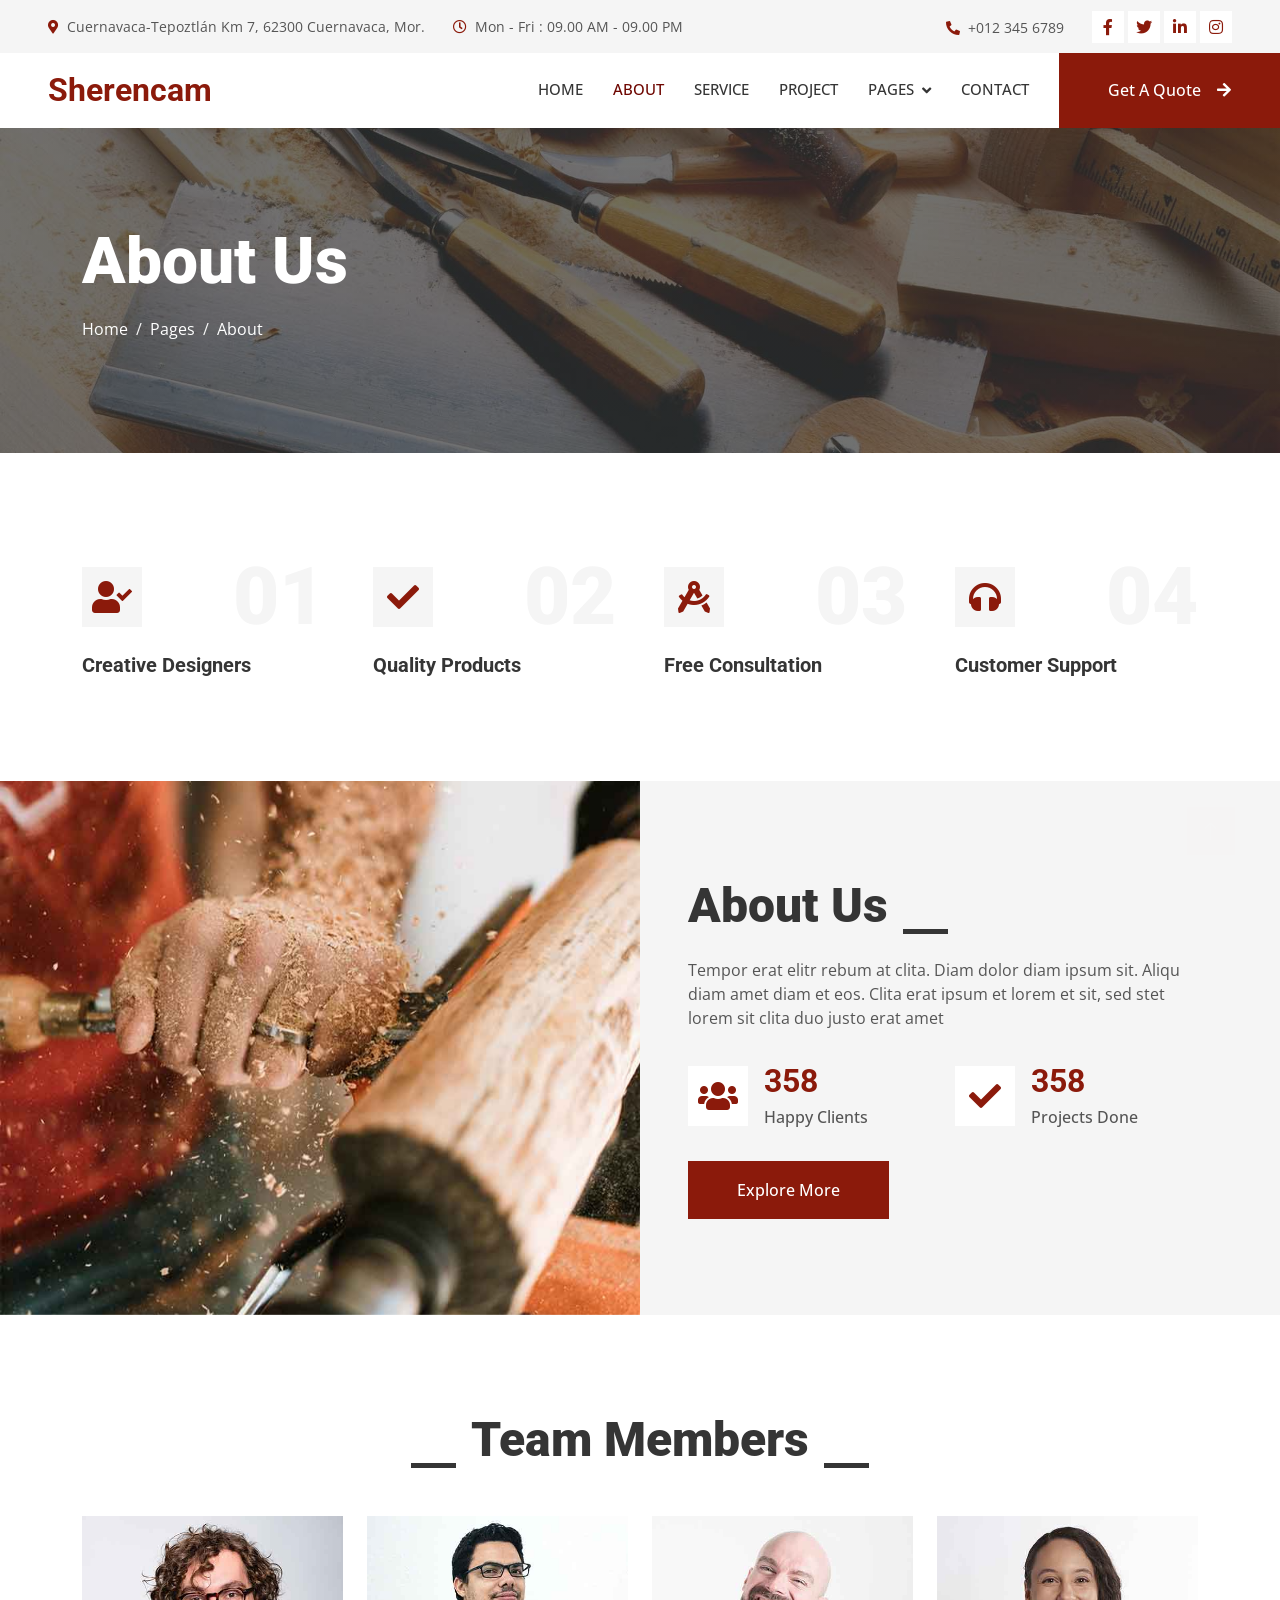
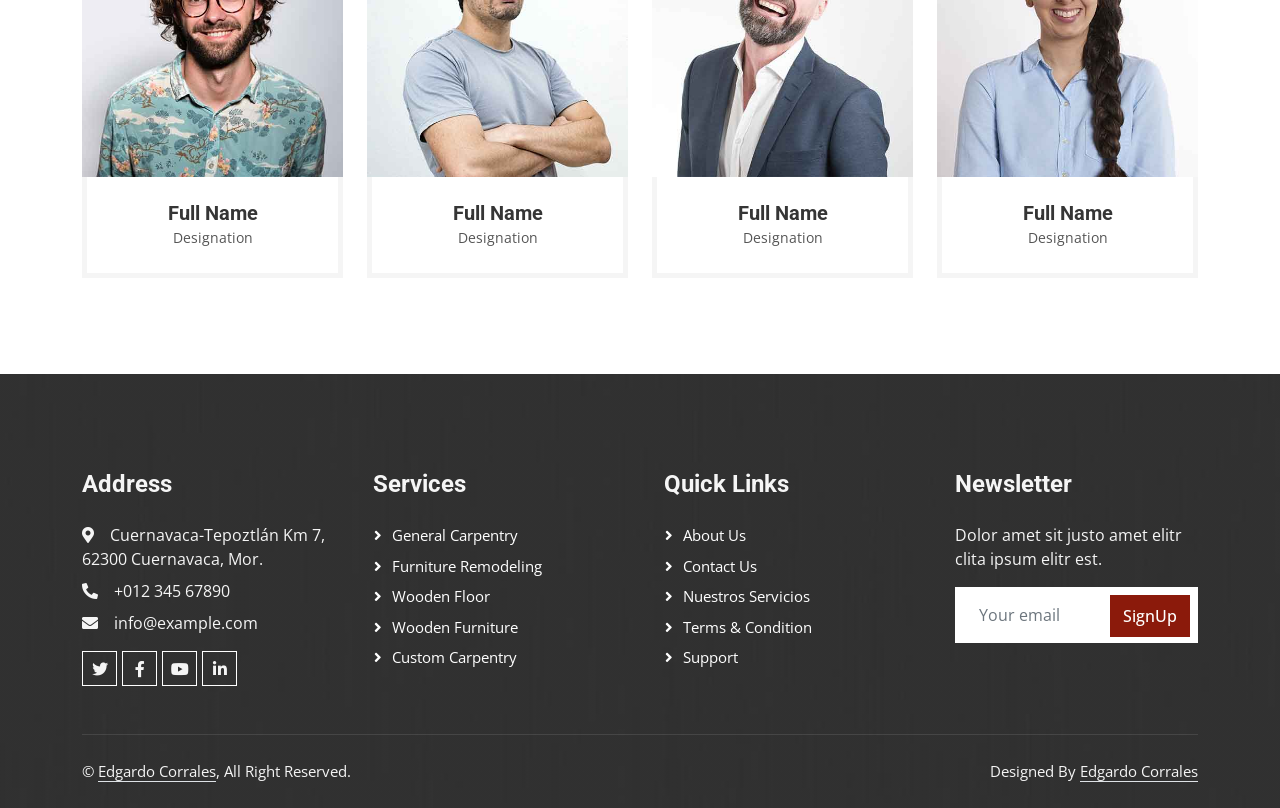
<file: about.html>
<!DOCTYPE html>
<html lang="en">

<head>
    <meta charset="utf-8">
    <title>Sherencam - Carpenter </title>
    <meta content="width=device-width, initial-scale=1.0" name="viewport">
    <meta content="" name="keywords">
    <meta content="" name="description">

    <!-- Favicon -->
    <link href="img/favicon.ico" rel="icon">

    <!-- Google Web Fonts -->
    <link rel="preconnect" href="https://fonts.googleapis.com">
    <link rel="preconnect" href="https://fonts.gstatic.com" crossorigin>
    <link href="https://fonts.googleapis.com/css2?family=Open+Sans:wght@400;500&family=Roboto:wght@500;700;900&display=swap" rel="stylesheet"> 

    <!-- Icon Font Stylesheet -->
    <link href="https://cdnjs.cloudflare.com/ajax/libs/font-awesome/5.10.0/css/all.min.css" rel="stylesheet">
    <link href="https://cdn.jsdelivr.net/npm/bootstrap-icons@1.4.1/font/bootstrap-icons.css" rel="stylesheet">

    <!-- Libraries Stylesheet -->
    <link href="lib/animate/animate.min.css" rel="stylesheet">
    <link href="lib/owlcarousel/assets/owl.carousel.min.css" rel="stylesheet">
    <link href="lib/lightbox/css/lightbox.min.css" rel="stylesheet">

    <!-- Customized Bootstrap Stylesheet -->
    <link href="css/bootstrap.min.css" rel="stylesheet">

    <!-- Template Stylesheet -->
    <link href="css/style.css" rel="stylesheet">
</head>

<body>
    <!-- Spinner Start -->
    <div id="spinner" class="show bg-white position-fixed translate-middle w-100 vh-100 top-50 start-50 d-flex align-items-center justify-content-center">
        <div class="spinner-grow text-primary" style="width: 3rem; height: 3rem;" role="status">
            <span class="sr-only">Loading...</span>
        </div>
    </div>
    <!-- Spinner End -->


    <!-- Topbar Start -->
    <div class="container-fluid bg-light p-0">
        <div class="row gx-0 d-none d-lg-flex">
            <div class="col-lg-7 px-5 text-start">
                <div class="h-100 d-inline-flex align-items-center py-3 me-4">
                    <small class="fa fa-map-marker-alt text-primary me-2"></small>
                    <small>Cuernavaca-Tepoztlán Km 7, 62300 Cuernavaca, Mor.</small>
                </div>
                <div class="h-100 d-inline-flex align-items-center py-3">
                    <small class="far fa-clock text-primary me-2"></small>
                    <small>Mon - Fri : 09.00 AM - 09.00 PM</small>
                </div>
            </div>
            <div class="col-lg-5 px-5 text-end">
                <div class="h-100 d-inline-flex align-items-center py-3 me-4">
                    <small class="fa fa-phone-alt text-primary me-2"></small>
                    <small>+012 345 6789</small>
                </div>
                <div class="h-100 d-inline-flex align-items-center">
                    <a class="btn btn-sm-square bg-white text-primary me-1" href="https://www.facebook.com/sherencamhomecarpinteria"><i class="fab fa-facebook-f"></i></a>
                    <a class="btn btn-sm-square bg-white text-primary me-1" href=""><i class="fab fa-twitter"></i></a>
                    <a class="btn btn-sm-square bg-white text-primary me-1" href=""><i class="fab fa-linkedin-in"></i></a>
                    <a class="btn btn-sm-square bg-white text-primary me-0" href=""><i class="fab fa-instagram"></i></a>
                </div>
            </div>
        </div>
    </div>
    <!-- Topbar End -->


    <!-- Navbar Start -->
    <nav class="navbar navbar-expand-lg bg-white navbar-light sticky-top p-0">
        <a href="index.html" class="navbar-brand d-flex align-items-center px-4 px-lg-5">
            <h2 class="m-0 text-primary">Sherencam</h2>
        </a>
        <button type="button" class="navbar-toggler me-4" data-bs-toggle="collapse" data-bs-target="#navbarCollapse">
            <span class="navbar-toggler-icon"></span>
        </button>
        <div class="collapse navbar-collapse" id="navbarCollapse">
            <div class="navbar-nav ms-auto p-4 p-lg-0">
                <a href="index.html" class="nav-item nav-link">Home</a>
                <a href="about.html" class="nav-item nav-link active">About</a>
                <a href="service.html" class="nav-item nav-link">Service</a>
                <a href="project.html" class="nav-item nav-link">Project</a>
                <div class="nav-item dropdown">
                    <a href="#" class="nav-link dropdown-toggle" data-bs-toggle="dropdown">Pages</a>
                    <div class="dropdown-menu fade-up m-0">
                        <a href="feature.html" class="dropdown-item">Feature</a>
                        <a href="quote.html" class="dropdown-item">Free Quote</a>
                        <a href="team.html" class="dropdown-item">Our Team</a>
                        <a href="testimonial.html" class="dropdown-item">Testimonial</a>
                        <a href="404.html" class="dropdown-item">404 Page</a>
                    </div>
                </div>
                <a href="contact.html" class="nav-item nav-link">Contact</a>
            </div>
            <a href="" class="btn btn-primary py-4 px-lg-5 d-none d-lg-block">Get A Quote<i class="fa fa-arrow-right ms-3"></i></a>
        </div>
    </nav>
    <!-- Navbar End -->


    <!-- Page Header Start -->
    <div class="container-fluid page-header py-5 mb-5">
        <div class="container py-5">
            <h1 class="display-3 text-white mb-3 animated slideInDown">About Us</h1>
            <nav aria-label="breadcrumb animated slideInDown">
                <ol class="breadcrumb">
                    <li class="breadcrumb-item"><a class="text-white" href="#">Home</a></li>
                    <li class="breadcrumb-item"><a class="text-white" href="#">Pages</a></li>
                    <li class="breadcrumb-item text-white active" aria-current="page">About</li>
                </ol>
            </nav>
        </div>
    </div>
    <!-- Page Header End -->


    <!-- Feature Start -->
    <div class="container-xxl py-5">
        <div class="container">
            <div class="row g-5">
                <div class="col-md-6 col-lg-3 wow fadeIn" data-wow-delay="0.1s">
                    <div class="d-flex align-items-center justify-content-between mb-2">
                        <div class="d-flex align-items-center justify-content-center bg-light" style="width: 60px; height: 60px;">
                            <i class="fa fa-user-check fa-2x text-primary"></i>
                        </div>
                        <h1 class="display-1 text-light mb-0">01</h1>
                    </div>
                    <h5>Creative Designers</h5>
                </div>
                <div class="col-md-6 col-lg-3 wow fadeIn" data-wow-delay="0.3s">
                    <div class="d-flex align-items-center justify-content-between mb-2">
                        <div class="d-flex align-items-center justify-content-center bg-light" style="width: 60px; height: 60px;">
                            <i class="fa fa-check fa-2x text-primary"></i>
                        </div>
                        <h1 class="display-1 text-light mb-0">02</h1>
                    </div>
                    <h5>Quality Products</h5>
                </div>
                <div class="col-md-6 col-lg-3 wow fadeIn" data-wow-delay="0.5s">
                    <div class="d-flex align-items-center justify-content-between mb-2">
                        <div class="d-flex align-items-center justify-content-center bg-light" style="width: 60px; height: 60px;">
                            <i class="fa fa-drafting-compass fa-2x text-primary"></i>
                        </div>
                        <h1 class="display-1 text-light mb-0">03</h1>
                    </div>
                    <h5>Free Consultation</h5>
                </div>
                <div class="col-md-6 col-lg-3 wow fadeIn" data-wow-delay="0.7s">
                    <div class="d-flex align-items-center justify-content-between mb-2">
                        <div class="d-flex align-items-center justify-content-center bg-light" style="width: 60px; height: 60px;">
                            <i class="fa fa-headphones fa-2x text-primary"></i>
                        </div>
                        <h1 class="display-1 text-light mb-0">04</h1>
                    </div>
                    <h5>Customer Support</h5>
                </div>
            </div>
        </div>
    </div>
    <!-- Feature Start -->



    <!-- About Start -->
    <div class="container-fluid bg-light overflow-hidden my-5 px-lg-0">
        <div class="container about px-lg-0">
            <div class="row g-0 mx-lg-0">
                <div class="col-lg-6 ps-lg-0" style="min-height: 400px;">
                    <div class="position-relative h-100">
                        <img class="position-absolute img-fluid w-100 h-100" src="img/about.jpg" style="object-fit: cover;" alt="">
                    </div>
                </div>
                <div class="col-lg-6 about-text py-5 wow fadeIn" data-wow-delay="0.5s">
                    <div class="p-lg-5 pe-lg-0">
                        <div class="section-title text-start">
                            <h1 class="display-5 mb-4">About Us</h1>
                        </div>
                        <p class="mb-4 pb-2">Tempor erat elitr rebum at clita. Diam dolor diam ipsum sit. Aliqu diam amet diam et eos. Clita erat ipsum et lorem et sit, sed stet lorem sit clita duo justo erat amet</p>
                        <div class="row g-4 mb-4 pb-2">
                            <div class="col-sm-6 wow fadeIn" data-wow-delay="0.1s">
                                <div class="d-flex align-items-center">
                                    <div class="d-flex flex-shrink-0 align-items-center justify-content-center bg-white" style="width: 60px; height: 60px;">
                                        <i class="fa fa-users fa-2x text-primary"></i>
                                    </div>
                                    <div class="ms-3">
                                        <h2 class="text-primary mb-1" data-toggle="counter-up">1234</h2>
                                        <p class="fw-medium mb-0">Happy Clients</p>
                                    </div>
                                </div>
                            </div>
                            <div class="col-sm-6 wow fadeIn" data-wow-delay="0.3s">
                                <div class="d-flex align-items-center">
                                    <div class="d-flex flex-shrink-0 align-items-center justify-content-center bg-white" style="width: 60px; height: 60px;">
                                        <i class="fa fa-check fa-2x text-primary"></i>
                                    </div>
                                    <div class="ms-3">
                                        <h2 class="text-primary mb-1" data-toggle="counter-up">1234</h2>
                                        <p class="fw-medium mb-0">Projects Done</p>
                                    </div>
                                </div>
                            </div>
                        </div>
                        <a href="" class="btn btn-primary py-3 px-5">Explore More</a>
                    </div>
                </div>
            </div>
        </div>
    </div>
    <!-- About End -->


    <!-- Team Start -->
    <div class="container-xxl py-5">
        <div class="container">
            <div class="section-title text-center">
                <h1 class="display-5 mb-5">Team Members</h1>
            </div>
            <div class="row g-4">
                <div class="col-lg-3 col-md-6 wow fadeInUp" data-wow-delay="0.1s">
                    <div class="team-item">
                        <div class="overflow-hidden position-relative">
                            <img class="img-fluid" src="img/team-1.jpg" alt="">
                            <div class="team-social">
                                <a class="btn btn-square" href="https://www.facebook.com/sherencamhomecarpinteria"><i class="fab fa-facebook-f"></i></a>
                                <a class="btn btn-square" href=""><i class="fab fa-twitter"></i></a>
                                <a class="btn btn-square" href=""><i class="fab fa-instagram"></i></a>
                            </div>
                        </div>
                        <div class="text-center border border-5 border-light border-top-0 p-4">
                            <h5 class="mb-0">Full Name</h5>
                            <small>Designation</small>
                        </div>
                    </div>
                </div>
                <div class="col-lg-3 col-md-6 wow fadeInUp" data-wow-delay="0.3s">
                    <div class="team-item">
                        <div class="overflow-hidden position-relative">
                            <img class="img-fluid" src="img/team-2.jpg" alt="">
                            <div class="team-social">
                                <a class="btn btn-square" href="https://www.facebook.com/sherencamhomecarpinteria"><i class="fab fa-facebook-f"></i></a>
                                <a class="btn btn-square" href=""><i class="fab fa-twitter"></i></a>
                                <a class="btn btn-square" href=""><i class="fab fa-instagram"></i></a>
                            </div>
                        </div>
                        <div class="text-center border border-5 border-light border-top-0 p-4">
                            <h5 class="mb-0">Full Name</h5>
                            <small>Designation</small>
                        </div>
                    </div>
                </div>
                <div class="col-lg-3 col-md-6 wow fadeInUp" data-wow-delay="0.5s">
                    <div class="team-item">
                        <div class="overflow-hidden position-relative">
                            <img class="img-fluid" src="img/team-3.jpg" alt="">
                            <div class="team-social">
                                <a class="btn btn-square" href="https://www.facebook.com/sherencamhomecarpinteria"><i class="fab fa-facebook-f"></i></a>
                                <a class="btn btn-square" href=""><i class="fab fa-twitter"></i></a>
                                <a class="btn btn-square" href=""><i class="fab fa-instagram"></i></a>
                            </div>
                        </div>
                        <div class="text-center border border-5 border-light border-top-0 p-4">
                            <h5 class="mb-0">Full Name</h5>
                            <small>Designation</small>
                        </div>
                    </div>
                </div>
                <div class="col-lg-3 col-md-6 wow fadeInUp" data-wow-delay="0.7s">
                    <div class="team-item">
                        <div class="overflow-hidden position-relative">
                            <img class="img-fluid" src="img/team-4.jpg" alt="">
                            <div class="team-social">
                                <a class="btn btn-square" href="https://www.facebook.com/sherencamhomecarpinteria"><i class="fab fa-facebook-f"></i></a>
                                <a class="btn btn-square" href=""><i class="fab fa-twitter"></i></a>
                                <a class="btn btn-square" href=""><i class="fab fa-instagram"></i></a>
                            </div>
                        </div>
                        <div class="text-center border border-5 border-light border-top-0 p-4">
                            <h5 class="mb-0">Full Name</h5>
                            <small>Designation</small>
                        </div>
                    </div>
                </div>
            </div>
        </div>
    </div>
    <!-- Team End -->
        

    <!-- Footer Start -->
    <div class="container-fluid bg-dark text-light footer mt-5 pt-5 wow fadeIn" data-wow-delay="0.1s">
        <div class="container py-5">
            <div class="row g-5">
                <div class="col-lg-3 col-md-6">
                    <h4 class="text-light mb-4">Address</h4>
                    <p class="mb-2"><i class="fa fa-map-marker-alt me-3"></i>Cuernavaca-Tepoztlán Km 7, 62300 Cuernavaca, Mor.</p>
                    <p class="mb-2"><i class="fa fa-phone-alt me-3"></i>+012 345 67890</p>
                    <p class="mb-2"><i class="fa fa-envelope me-3"></i>info@example.com</p>
                    <div class="d-flex pt-2">
                        <a class="btn btn-outline-light btn-social" href=""><i class="fab fa-twitter"></i></a>
                        <a class="btn btn-outline-light btn-social" href="https://www.facebook.com/sherencamhomecarpinteria"><i class="fab fa-facebook-f"></i></a>
                        <a class="btn btn-outline-light btn-social" href=""><i class="fab fa-youtube"></i></a>
                        <a class="btn btn-outline-light btn-social" href=""><i class="fab fa-linkedin-in"></i></a>
                    </div>
                </div>
                <div class="col-lg-3 col-md-6">
                    <h4 class="text-light mb-4">Services</h4>
                    <a class="btn btn-link" href="">General Carpentry</a>
                    <a class="btn btn-link" href="">Furniture Remodeling</a>
                    <a class="btn btn-link" href="">Wooden Floor</a>
                    <a class="btn btn-link" href="">Wooden Furniture</a>
                    <a class="btn btn-link" href="">Custom Carpentry</a>
                </div>
                <div class="col-lg-3 col-md-6">
                    <h4 class="text-light mb-4">Quick Links</h4>
                    <a class="btn btn-link" href="">About Us</a>
                    <a class="btn btn-link" href="">Contact Us</a>
                    <a class="btn btn-link" href="">Nuestros servicios</a>
                    <a class="btn btn-link" href="">Terms & Condition</a>
                    <a class="btn btn-link" href="">Support</a>
                </div>
                <div class="col-lg-3 col-md-6">
                    <h4 class="text-light mb-4">Newsletter</h4>
                    <p>Dolor amet sit justo amet elitr clita ipsum elitr est.</p>
                    <div class="position-relative mx-auto" style="max-width: 400px;">
                        <input class="form-control border-0 w-100 py-3 ps-4 pe-5" type="text" placeholder="Your email">
                        <button type="button" class="btn btn-primary py-2 position-absolute top-0 end-0 mt-2 me-2">SignUp</button>
                    </div>
                </div>
            </div>
        </div>
        <div class="container">
            <div class="copyright">
                <div class="row">
                    <div class="col-md-6 text-center text-md-start mb-3 mb-md-0">
                        &copy; <a class="border-bottom" href="#">Edgardo Corrales</a>, All Right Reserved.
                    </div>
                    <div class="col-md-6 text-center text-md-end">
                        <!--/*** This template is free as long as you keep the footer author’s credit link/attribution link/backlink. If you'd like to use the template without the footer author’s credit link/attribution link/backlink, you can purchase the Credit Removal License from "https://htmlcodex.com/credit-removal". Thank you for your support. ***/-->
                         Designed By <a class="border-bottom" href="https://github.com/EdgardoCG">Edgardo Corrales</a>
                    </div>
                </div>
            </div>
        </div>
    </div>
    <!-- Footer End -->


    <!-- Back to Top -->
    <a href="#" class="btn btn-lg btn-primary btn-lg-square rounded-0 back-to-top"><i class="bi bi-arrow-up"></i></a>


    <!-- JavaScript Libraries -->
    <script src="https://code.jquery.com/jquery-3.4.1.min.js"></script>
    <script src="https://cdn.jsdelivr.net/npm/bootstrap@5.0.0/dist/js/bootstrap.bundle.min.js"></script>
    <script src="lib/wow/wow.min.js"></script>
    <script src="lib/easing/easing.min.js"></script>
    <script src="lib/waypoints/waypoints.min.js"></script>
    <script src="lib/counterup/counterup.min.js"></script>
    <script src="lib/owlcarousel/owl.carousel.min.js"></script>
    <script src="lib/isotope/isotope.pkgd.min.js"></script>
    <script src="lib/lightbox/js/lightbox.min.js"></script>

    <!-- Template Javascript -->
    <script src="js/main.js"></script>
</body>

</html>
</file>
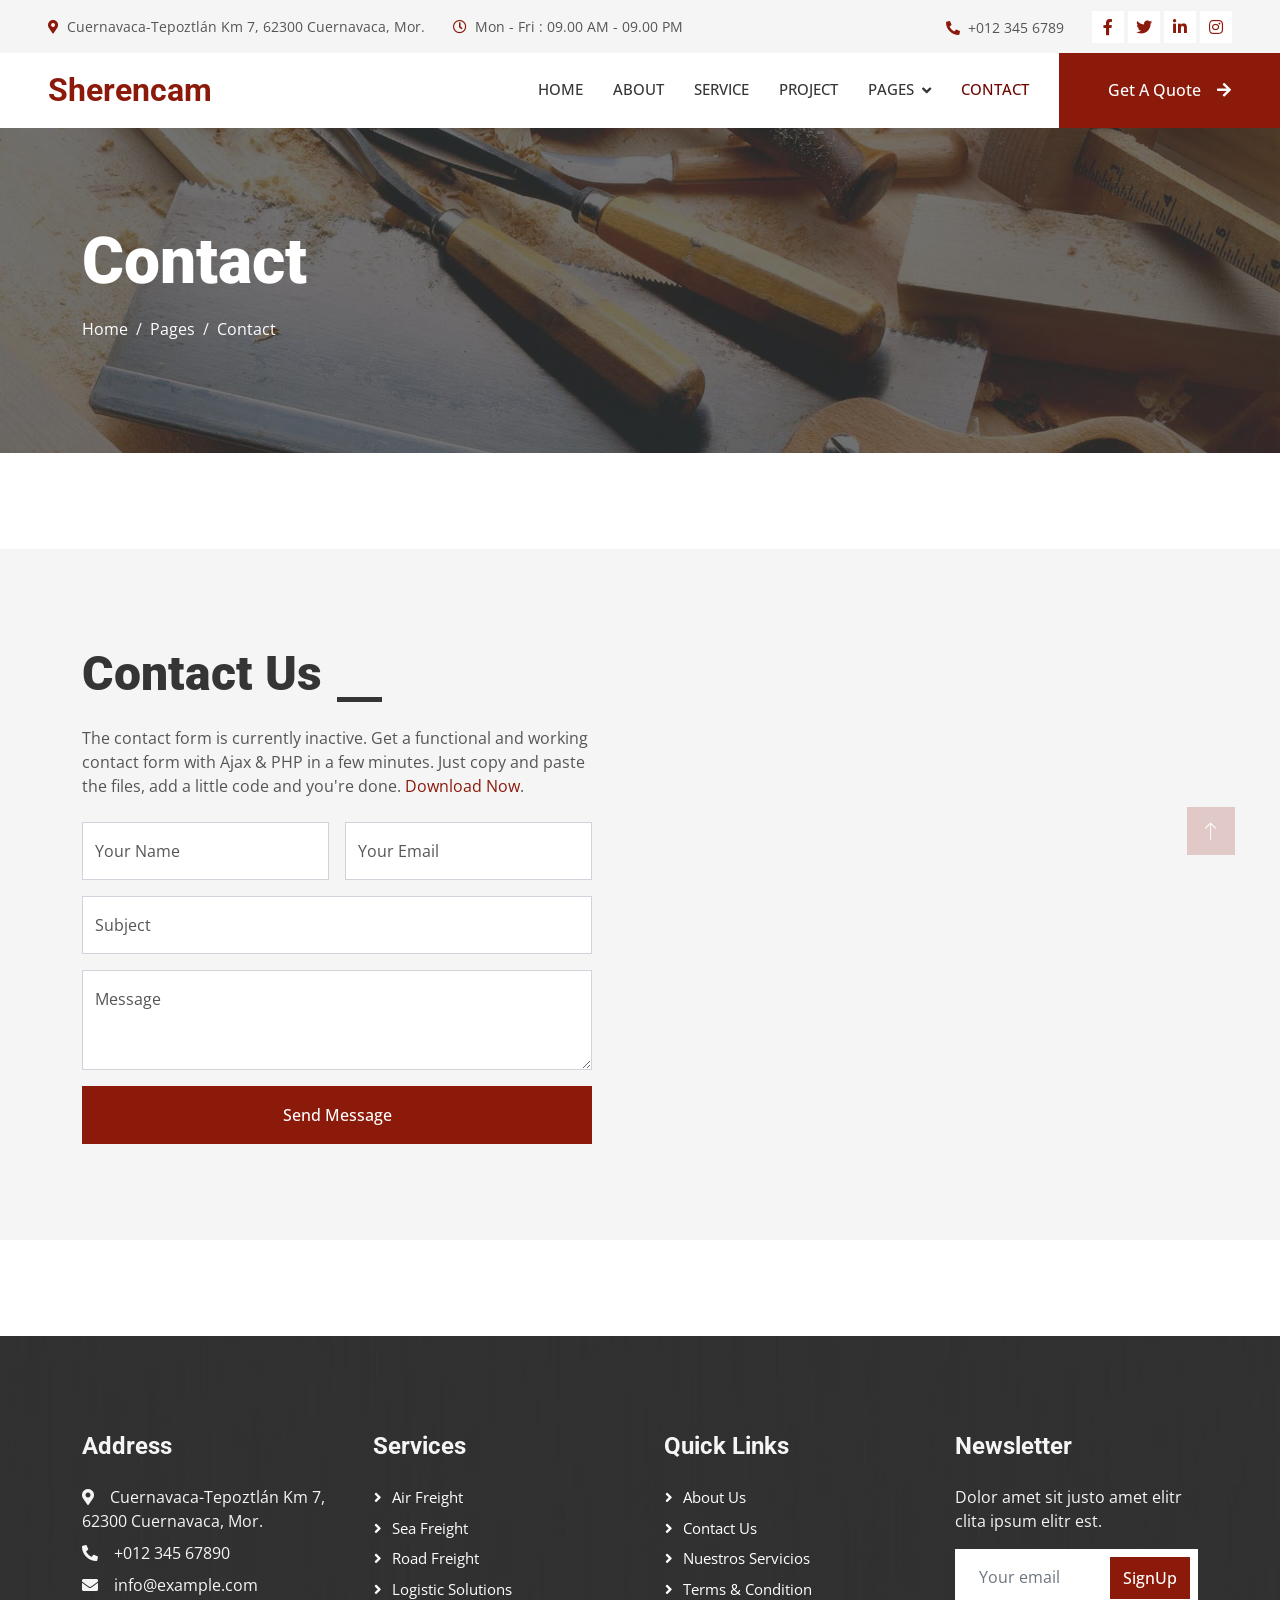
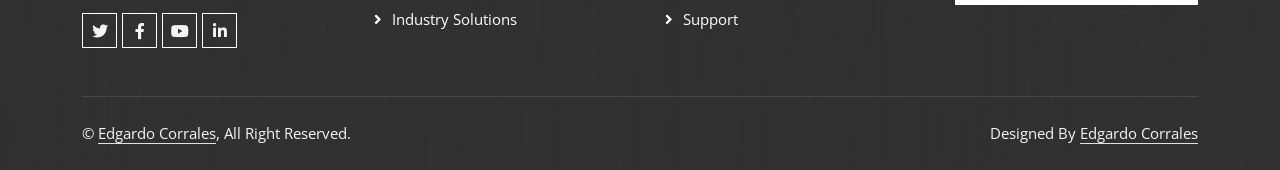
<file: contact.html>
<!DOCTYPE html>
<html lang="en">

<head>
    <meta charset="utf-8">
    <title>Sherencam - Carpenter</title>
    <meta content="width=device-width, initial-scale=1.0" name="viewport">
    <meta content="" name="keywords">
    <meta content="" name="description">

    <!-- Favicon -->
    <link href="img/favicon.ico" rel="icon">

    <!-- Google Web Fonts -->
    <link rel="preconnect" href="https://fonts.googleapis.com">
    <link rel="preconnect" href="https://fonts.gstatic.com" crossorigin>
    <link href="https://fonts.googleapis.com/css2?family=Open+Sans:wght@400;500&family=Roboto:wght@500;700;900&display=swap" rel="stylesheet"> 

    <!-- Icon Font Stylesheet -->
    <link href="https://cdnjs.cloudflare.com/ajax/libs/font-awesome/5.10.0/css/all.min.css" rel="stylesheet">
    <link href="https://cdn.jsdelivr.net/npm/bootstrap-icons@1.4.1/font/bootstrap-icons.css" rel="stylesheet">

    <!-- Libraries Stylesheet -->
    <link href="lib/animate/animate.min.css" rel="stylesheet">
    <link href="lib/owlcarousel/assets/owl.carousel.min.css" rel="stylesheet">
    <link href="lib/lightbox/css/lightbox.min.css" rel="stylesheet">

    <!-- Customized Bootstrap Stylesheet -->
    <link href="css/bootstrap.min.css" rel="stylesheet">

    <!-- Template Stylesheet -->
    <link href="css/style.css" rel="stylesheet">
</head>

<body>
    <!-- Spinner Start -->
    <div id="spinner" class="show bg-white position-fixed translate-middle w-100 vh-100 top-50 start-50 d-flex align-items-center justify-content-center">
        <div class="spinner-grow text-primary" style="width: 3rem; height: 3rem;" role="status">
            <span class="sr-only">Loading...</span>
        </div>
    </div>
    <!-- Spinner End -->


    <!-- Topbar Start -->
    <div class="container-fluid bg-light p-0">
        <div class="row gx-0 d-none d-lg-flex">
            <div class="col-lg-7 px-5 text-start">
                <div class="h-100 d-inline-flex align-items-center py-3 me-4">
                    <small class="fa fa-map-marker-alt text-primary me-2"></small>
                    <small>Cuernavaca-Tepoztlán Km 7, 62300 Cuernavaca, Mor.</small>
                </div>
                <div class="h-100 d-inline-flex align-items-center py-3">
                    <small class="far fa-clock text-primary me-2"></small>
                    <small>Mon - Fri : 09.00 AM - 09.00 PM</small>
                </div>
            </div>
            <div class="col-lg-5 px-5 text-end">
                <div class="h-100 d-inline-flex align-items-center py-3 me-4">
                    <small class="fa fa-phone-alt text-primary me-2"></small>
                    <small>+012 345 6789</small>
                </div>
                <div class="h-100 d-inline-flex align-items-center">
                    <a class="btn btn-sm-square bg-white text-primary me-1" href="https://www.facebook.com/sherencamhomecarpinteria"><i class="fab fa-facebook-f"></i></a>
                    <a class="btn btn-sm-square bg-white text-primary me-1" href=""><i class="fab fa-twitter"></i></a>
                    <a class="btn btn-sm-square bg-white text-primary me-1" href=""><i class="fab fa-linkedin-in"></i></a>
                    <a class="btn btn-sm-square bg-white text-primary me-0" href=""><i class="fab fa-instagram"></i></a>
                </div>
            </div>
        </div>
    </div>
    <!-- Topbar End -->


    <!-- Navbar Start -->
    <nav class="navbar navbar-expand-lg bg-white navbar-light sticky-top p-0">
        <a href="index.html" class="navbar-brand d-flex align-items-center px-4 px-lg-5">
            <h2 class="m-0 text-primary">Sherencam</h2>
        </a>
        <button type="button" class="navbar-toggler me-4" data-bs-toggle="collapse" data-bs-target="#navbarCollapse">
            <span class="navbar-toggler-icon"></span>
        </button>
        <div class="collapse navbar-collapse" id="navbarCollapse">
            <div class="navbar-nav ms-auto p-4 p-lg-0">
                <a href="index.html" class="nav-item nav-link">Home</a>
                <a href="about.html" class="nav-item nav-link">About</a>
                <a href="service.html" class="nav-item nav-link">Service</a>
                <a href="project.html" class="nav-item nav-link">Project</a>
                <div class="nav-item dropdown">
                    <a href="#" class="nav-link dropdown-toggle" data-bs-toggle="dropdown">Pages</a>
                    <div class="dropdown-menu fade-up m-0">
                        <a href="feature.html" class="dropdown-item">Feature</a>
                        <a href="quote.html" class="dropdown-item">Free Quote</a>
                        <a href="team.html" class="dropdown-item">Our Team</a>
                        <a href="testimonial.html" class="dropdown-item">Testimonial</a>
                        <a href="404.html" class="dropdown-item">404 Page</a>
                    </div>
                </div>
                <a href="contact.html" class="nav-item nav-link active">Contact</a>
            </div>
            <a href="" class="btn btn-primary py-4 px-lg-5 d-none d-lg-block">Get A Quote<i class="fa fa-arrow-right ms-3"></i></a>
        </div>
    </nav>
    <!-- Navbar End -->


    <!-- Page Header Start -->
    <div class="container-fluid page-header py-5 mb-5">
        <div class="container py-5">
            <h1 class="display-3 text-white mb-3 animated slideInDown">Contact</h1>
            <nav aria-label="breadcrumb animated slideInDown">
                <ol class="breadcrumb">
                    <li class="breadcrumb-item"><a class="text-white" href="#">Home</a></li>
                    <li class="breadcrumb-item"><a class="text-white" href="#">Pages</a></li>
                    <li class="breadcrumb-item text-white active" aria-current="page">Contact</li>
                </ol>
            </nav>
        </div>
    </div>
    <!-- Page Header End -->


    <!-- Contact Start -->
    <div class="container-fluid bg-light overflow-hidden px-lg-0" style="margin: 6rem 0;">
        <div class="container contact px-lg-0">
            <div class="row g-0 mx-lg-0">
                <div class="col-lg-6 contact-text py-5 wow fadeIn" data-wow-delay="0.5s">
                    <div class="p-lg-5 ps-lg-0">
                        <div class="section-title text-start">
                            <h1 class="display-5 mb-4">Contact Us</h1>
                        </div>
                        <p class="mb-4">The contact form is currently inactive. Get a functional and working contact form with Ajax & PHP in a few minutes. Just copy and paste the files, add a little code and you're done. <a href="https://htmlcodex.com/contact-form">Download Now</a>.</p>
                        <form>
                            <div class="row g-3">
                                <div class="col-md-6">
                                    <div class="form-floating">
                                        <input type="text" class="form-control" id="name" placeholder="Your Name">
                                        <label for="name">Your Name</label>
                                    </div>
                                </div>
                                <div class="col-md-6">
                                    <div class="form-floating">
                                        <input type="email" class="form-control" id="email" placeholder="Your Email">
                                        <label for="email">Your Email</label>
                                    </div>
                                </div>
                                <div class="col-12">
                                    <div class="form-floating">
                                        <input type="text" class="form-control" id="subject" placeholder="Subject">
                                        <label for="subject">Subject</label>
                                    </div>
                                </div>
                                <div class="col-12">
                                    <div class="form-floating">
                                        <textarea class="form-control" placeholder="Leave a message here" id="message" style="height: 100px"></textarea>
                                        <label for="message">Message</label>
                                    </div>
                                </div>
                                <div class="col-12">
                                    <button class="btn btn-primary w-100 py-3" type="submit">Send Message</button>
                                </div>
                            </div>
                        </form>
                    </div>
                </div>
                <div class="col-lg-6 pe-lg-0" style="min-height: 400px;">
                    <div class="position-relative h-100">
                        <iframe class="position-absolute w-100 h-100" style="object-fit: cover;"
                        src="https://www.google.com/maps/embed?pb=!1m14!1m12!1m3!1d1886.4939955576801!2d-99.1849042121691!3d18.97613775330588!2m3!1f0!2f0!3f0!3m2!1i1024!2i768!4f13.1!5e0!3m2!1ses!2smx!4v1773384647365!5m2!1ses!2smx"
                        frameborder="0" allowfullscreen="" aria-hidden="false"
                        tabindex="0"></iframe>
                  
                       
                    </div>
                </div>
            </div>
        </div>
    </div>
    <!-- Contact End -->


    <!-- Footer Start -->
    <div class="container-fluid bg-dark text-light footer pt-5 wow fadeIn" data-wow-delay="0.1s" style="margin-top: 6rem;">
        <div class="container py-5">
            <div class="row g-5">
                <div class="col-lg-3 col-md-6">
                    <h4 class="text-light mb-4">Address</h4>
                    <p class="mb-2"><i class="fa fa-map-marker-alt me-3"></i>Cuernavaca-Tepoztlán Km 7, 62300 Cuernavaca, Mor.</p>
                    <p class="mb-2"><i class="fa fa-phone-alt me-3"></i>+012 345 67890</p>
                    <p class="mb-2"><i class="fa fa-envelope me-3"></i>info@example.com</p>
                    <div class="d-flex pt-2">
                        <a class="btn btn-outline-light btn-social" href=""><i class="fab fa-twitter"></i></a>
                        <a class="btn btn-outline-light btn-social" href="https://www.facebook.com/sherencamhomecarpinteria"><i class="fab fa-facebook-f"></i></a>
                        <a class="btn btn-outline-light btn-social" href=""><i class="fab fa-youtube"></i></a>
                        <a class="btn btn-outline-light btn-social" href=""><i class="fab fa-linkedin-in"></i></a>
                    </div>
                </div>
                <div class="col-lg-3 col-md-6">
                    <h4 class="text-light mb-4">Services</h4>
                    <a class="btn btn-link" href="">Air Freight</a>
                    <a class="btn btn-link" href="">Sea Freight</a>
                    <a class="btn btn-link" href="">Road Freight</a>
                    <a class="btn btn-link" href="">Logistic Solutions</a>
                    <a class="btn btn-link" href="">Industry solutions</a>
                </div>
                <div class="col-lg-3 col-md-6">
                    <h4 class="text-light mb-4">Quick Links</h4>
                    <a class="btn btn-link" href="">About Us</a>
                    <a class="btn btn-link" href="">Contact Us</a>
                    <a class="btn btn-link" href="">Nuestros servicios</a>
                    <a class="btn btn-link" href="">Terms & Condition</a>
                    <a class="btn btn-link" href="">Support</a>
                </div>
                <div class="col-lg-3 col-md-6">
                    <h4 class="text-light mb-4">Newsletter</h4>
                    <p>Dolor amet sit justo amet elitr clita ipsum elitr est.</p>
                    <div class="position-relative mx-auto" style="max-width: 400px;">
                        <input class="form-control border-0 w-100 py-3 ps-4 pe-5" type="text" placeholder="Your email">
                        <button type="button" class="btn btn-primary py-2 position-absolute top-0 end-0 mt-2 me-2">SignUp</button>
                    </div>
                </div>
            </div>
        </div>
        <div class="container">
            <div class="copyright">
                <div class="row">
                    <div class="col-md-6 text-center text-md-start mb-3 mb-md-0">
                        &copy; <a class="border-bottom" href="#">Edgardo Corrales</a>, All Right Reserved.
                    </div>
                    <div class="col-md-6 text-center text-md-end">
                        <!--/*** This template is free as long as you keep the footer author’s credit link/attribution link/backlink. If you'd like to use the template without the footer author’s credit link/attribution link/backlink, you can purchase the Credit Removal License from "https://htmlcodex.com/credit-removal". Thank you for your support. ***/-->
                         Designed By <a class="border-bottom" href="https://github.com/EdgardoCG">Edgardo Corrales</a>
                    </div>
                </div>
            </div>
        </div>
    </div>
    <!-- Footer End -->


    <!-- Back to Top -->
    <a href="#" class="btn btn-lg btn-primary btn-lg-square rounded-0 back-to-top"><i class="bi bi-arrow-up"></i></a>


    <!-- JavaScript Libraries -->
    <script src="https://code.jquery.com/jquery-3.4.1.min.js"></script>
    <script src="https://cdn.jsdelivr.net/npm/bootstrap@5.0.0/dist/js/bootstrap.bundle.min.js"></script>
    <script src="lib/wow/wow.min.js"></script>
    <script src="lib/easing/easing.min.js"></script>
    <script src="lib/waypoints/waypoints.min.js"></script>
    <script src="lib/counterup/counterup.min.js"></script>
    <script src="lib/owlcarousel/owl.carousel.min.js"></script>

    <!-- Template Javascript -->
    <script src="js/main.js"></script>
</body>

</html>
</file>
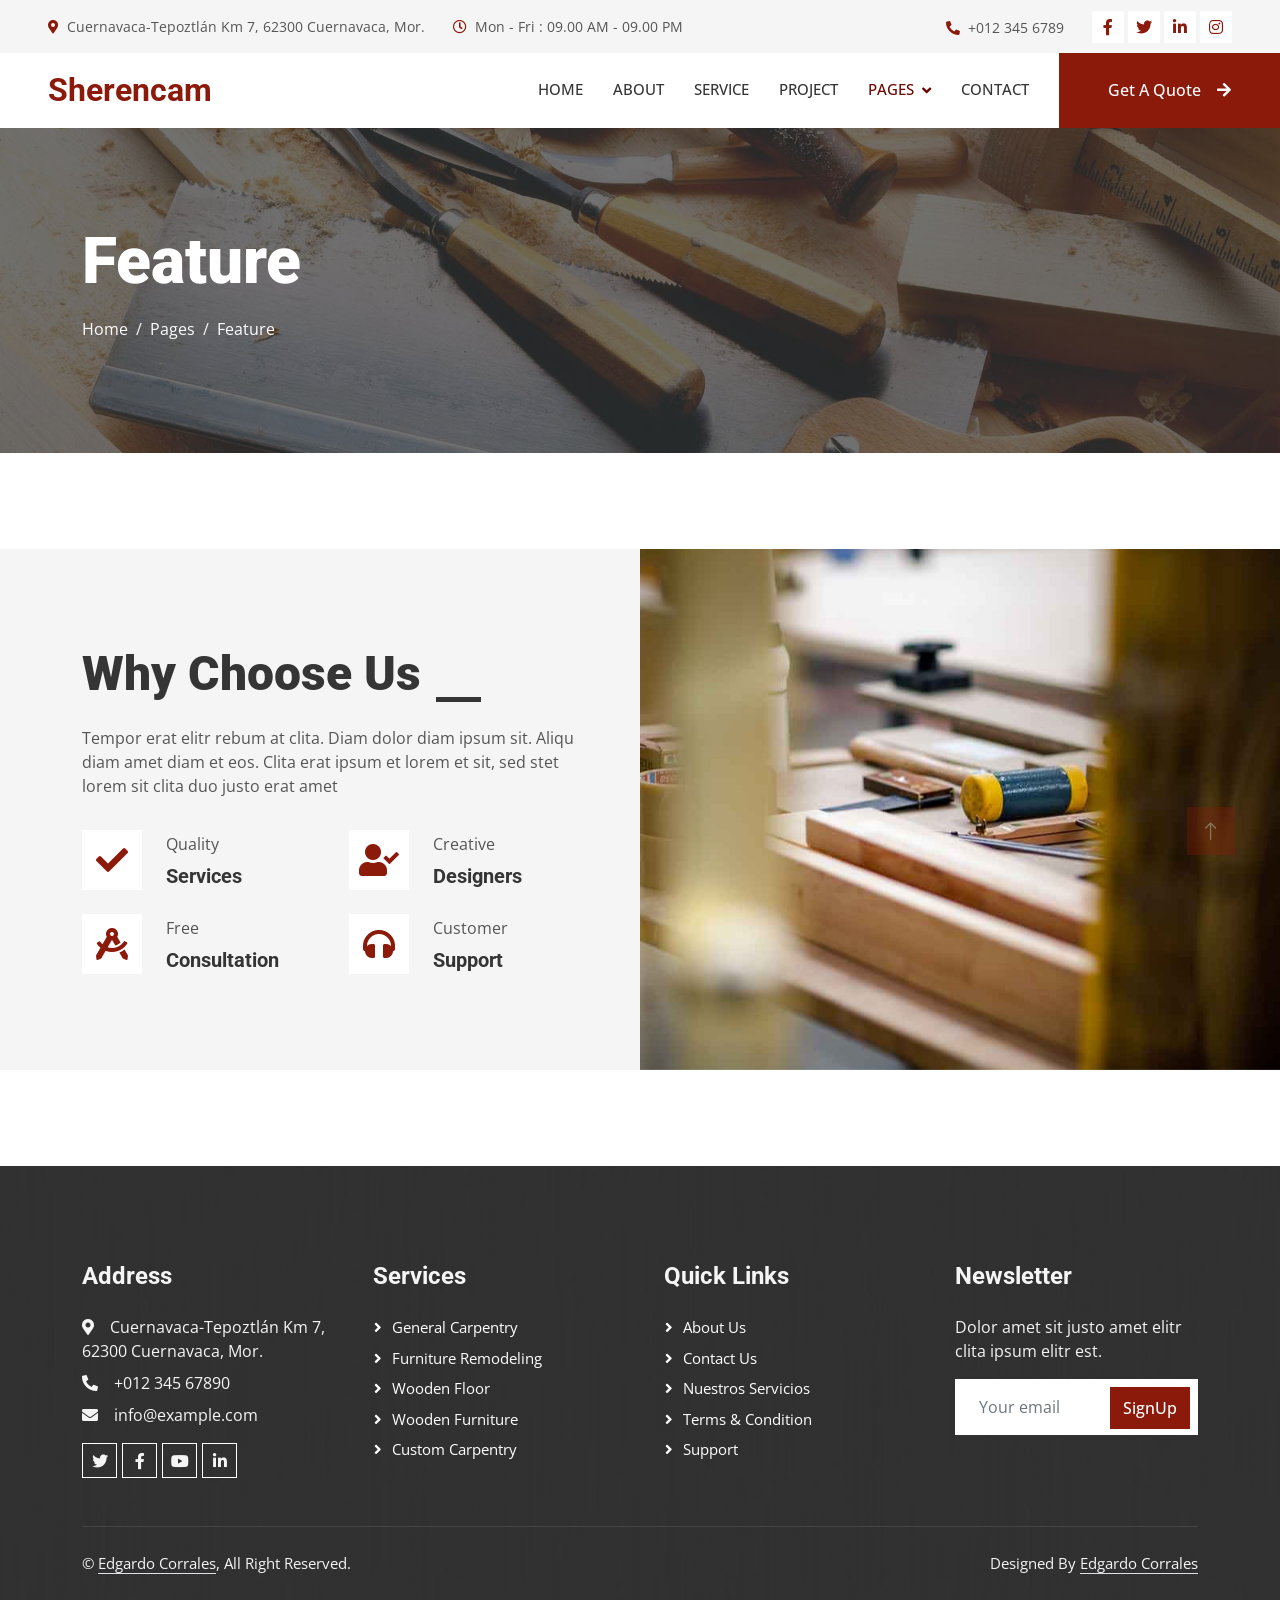
<file: feature.html>
<!DOCTYPE html>
<html lang="en">

<head>
    <meta charset="utf-8">
    <title>Sherencam - Carpenter </title>
    <meta content="width=device-width, initial-scale=1.0" name="viewport">
    <meta content="" name="keywords">
    <meta content="" name="description">

    <!-- Favicon -->
    <link href="img/favicon.ico" rel="icon">

    <!-- Google Web Fonts -->
    <link rel="preconnect" href="https://fonts.googleapis.com">
    <link rel="preconnect" href="https://fonts.gstatic.com" crossorigin>
    <link href="https://fonts.googleapis.com/css2?family=Open+Sans:wght@400;500&family=Roboto:wght@500;700;900&display=swap" rel="stylesheet"> 

    <!-- Icon Font Stylesheet -->
    <link href="https://cdnjs.cloudflare.com/ajax/libs/font-awesome/5.10.0/css/all.min.css" rel="stylesheet">
    <link href="https://cdn.jsdelivr.net/npm/bootstrap-icons@1.4.1/font/bootstrap-icons.css" rel="stylesheet">

    <!-- Libraries Stylesheet -->
    <link href="lib/animate/animate.min.css" rel="stylesheet">
    <link href="lib/owlcarousel/assets/owl.carousel.min.css" rel="stylesheet">
    <link href="lib/lightbox/css/lightbox.min.css" rel="stylesheet">

    <!-- Customized Bootstrap Stylesheet -->
    <link href="css/bootstrap.min.css" rel="stylesheet">

    <!-- Template Stylesheet -->
    <link href="css/style.css" rel="stylesheet">
</head>

<body>
    <!-- Spinner Start -->
    <div id="spinner" class="show bg-white position-fixed translate-middle w-100 vh-100 top-50 start-50 d-flex align-items-center justify-content-center">
        <div class="spinner-grow text-primary" style="width: 3rem; height: 3rem;" role="status">
            <span class="sr-only">Loading...</span>
        </div>
    </div>
    <!-- Spinner End -->


    <!-- Topbar Start -->
    <div class="container-fluid bg-light p-0">
        <div class="row gx-0 d-none d-lg-flex">
            <div class="col-lg-7 px-5 text-start">
                <div class="h-100 d-inline-flex align-items-center py-3 me-4">
                    <small class="fa fa-map-marker-alt text-primary me-2"></small>
                    <small>Cuernavaca-Tepoztlán Km 7, 62300 Cuernavaca, Mor.</small>
                </div>
                <div class="h-100 d-inline-flex align-items-center py-3">
                    <small class="far fa-clock text-primary me-2"></small>
                    <small>Mon - Fri : 09.00 AM - 09.00 PM</small>
                </div>
            </div>
            <div class="col-lg-5 px-5 text-end">
                <div class="h-100 d-inline-flex align-items-center py-3 me-4">
                    <small class="fa fa-phone-alt text-primary me-2"></small>
                    <small>+012 345 6789</small>
                </div>
                <div class="h-100 d-inline-flex align-items-center">
                    <a class="btn btn-sm-square bg-white text-primary me-1" href="https://www.facebook.com/sherencamhomecarpinteria"><i class="fab fa-facebook-f"></i></a>
                    <a class="btn btn-sm-square bg-white text-primary me-1" href=""><i class="fab fa-twitter"></i></a>
                    <a class="btn btn-sm-square bg-white text-primary me-1" href=""><i class="fab fa-linkedin-in"></i></a>
                    <a class="btn btn-sm-square bg-white text-primary me-0" href=""><i class="fab fa-instagram"></i></a>
                </div>
            </div>
        </div>
    </div>
    <!-- Topbar End -->


    <!-- Navbar Start -->
    <nav class="navbar navbar-expand-lg bg-white navbar-light sticky-top p-0">
        <a href="index.html" class="navbar-brand d-flex align-items-center px-4 px-lg-5">
            <h2 class="m-0 text-primary">Sherencam</h2>
        </a>
        <button type="button" class="navbar-toggler me-4" data-bs-toggle="collapse" data-bs-target="#navbarCollapse">
            <span class="navbar-toggler-icon"></span>
        </button>
        <div class="collapse navbar-collapse" id="navbarCollapse">
            <div class="navbar-nav ms-auto p-4 p-lg-0">
                <a href="index.html" class="nav-item nav-link">Home</a>
                <a href="about.html" class="nav-item nav-link">About</a>
                <a href="service.html" class="nav-item nav-link">Service</a>
                <a href="project.html" class="nav-item nav-link">Project</a>
                <div class="nav-item dropdown">
                    <a href="#" class="nav-link dropdown-toggle active" data-bs-toggle="dropdown">Pages</a>
                    <div class="dropdown-menu fade-up m-0">
                        <a href="feature.html" class="dropdown-item active">Feature</a>
                        <a href="quote.html" class="dropdown-item">Free Quote</a>
                        <a href="team.html" class="dropdown-item">Our Team</a>
                        <a href="testimonial.html" class="dropdown-item">Testimonial</a>
                        <a href="404.html" class="dropdown-item">404 Page</a>
                    </div>
                </div>
                <a href="contact.html" class="nav-item nav-link">Contact</a>
            </div>
            <a href="" class="btn btn-primary py-4 px-lg-5 d-none d-lg-block">Get A Quote<i class="fa fa-arrow-right ms-3"></i></a>
        </div>
    </nav>
    <!-- Navbar End -->


    <!-- Page Header Start -->
    <div class="container-fluid page-header py-5 mb-5">
        <div class="container py-5">
            <h1 class="display-3 text-white mb-3 animated slideInDown">Feature</h1>
            <nav aria-label="breadcrumb animated slideInDown">
                <ol class="breadcrumb">
                    <li class="breadcrumb-item"><a class="text-white" href="#">Home</a></li>
                    <li class="breadcrumb-item"><a class="text-white" href="#">Pages</a></li>
                    <li class="breadcrumb-item text-white active" aria-current="page">Feature</li>
                </ol>
            </nav>
        </div>
    </div>
    <!-- Page Header End -->


    <!-- Feature Start -->
    <div class="container-fluid bg-light overflow-hidden px-lg-0" style="margin: 6rem 0;">
        <div class="container feature px-lg-0">
            <div class="row g-0 mx-lg-0">
                <div class="col-lg-6 feature-text py-5 wow fadeIn" data-wow-delay="0.5s">
                    <div class="p-lg-5 ps-lg-0">
                        <div class="section-title text-start">
                            <h1 class="display-5 mb-4">Why Choose Us</h1>
                        </div>
                        <p class="mb-4 pb-2">Tempor erat elitr rebum at clita. Diam dolor diam ipsum sit. Aliqu diam amet diam et eos. Clita erat ipsum et lorem et sit, sed stet lorem sit clita duo justo erat amet</p>
                        <div class="row g-4">
                            <div class="col-6">
                                <div class="d-flex align-items-center">
                                    <div class="d-flex flex-shrink-0 align-items-center justify-content-center bg-white" style="width: 60px; height: 60px;">
                                        <i class="fa fa-check fa-2x text-primary"></i>
                                    </div>
                                    <div class="ms-4">
                                        <p class="mb-2">Quality</p>
                                        <h5 class="mb-0">Services</h5>
                                    </div>
                                </div>
                            </div>
                            <div class="col-6">
                                <div class="d-flex align-items-center">
                                    <div class="d-flex flex-shrink-0 align-items-center justify-content-center bg-white" style="width: 60px; height: 60px;">
                                        <i class="fa fa-user-check fa-2x text-primary"></i>
                                    </div>
                                    <div class="ms-4">
                                        <p class="mb-2">Creative</p>
                                        <h5 class="mb-0">Designers</h5>
                                    </div>
                                </div>
                            </div>
                            <div class="col-6">
                                <div class="d-flex align-items-center">
                                    <div class="d-flex flex-shrink-0 align-items-center justify-content-center bg-white" style="width: 60px; height: 60px;">
                                        <i class="fa fa-drafting-compass fa-2x text-primary"></i>
                                    </div>
                                    <div class="ms-4">
                                        <p class="mb-2">Free</p>
                                        <h5 class="mb-0">Consultation</h5>
                                    </div>
                                </div>
                            </div>
                            <div class="col-6">
                                <div class="d-flex align-items-center">
                                    <div class="d-flex flex-shrink-0 align-items-center justify-content-center bg-white" style="width: 60px; height: 60px;">
                                        <i class="fa fa-headphones fa-2x text-primary"></i>
                                    </div>
                                    <div class="ms-4">
                                        <p class="mb-2">Customer</p>
                                        <h5 class="mb-0">Support</h5>
                                    </div>
                                </div>
                            </div>
                        </div>
                    </div>
                </div>
                <div class="col-lg-6 pe-lg-0" style="min-height: 400px;">
                    <div class="position-relative h-100">
                        <img class="position-absolute img-fluid w-100 h-100" src="img/feature.jpg" style="object-fit: cover;" alt="">
                    </div>
                </div>
            </div>
        </div>
    </div>
    <!-- Feature End -->
        

    <!-- Footer Start -->
    <div class="container-fluid bg-dark text-light footer mt-5 pt-5 wow fadeIn" data-wow-delay="0.1s">
        <div class="container py-5">
            <div class="row g-5">
                <div class="col-lg-3 col-md-6">
                    <h4 class="text-light mb-4">Address</h4>
                    <p class="mb-2"><i class="fa fa-map-marker-alt me-3"></i>Cuernavaca-Tepoztlán Km 7, 62300 Cuernavaca, Mor.</p>
                    <p class="mb-2"><i class="fa fa-phone-alt me-3"></i>+012 345 67890</p>
                    <p class="mb-2"><i class="fa fa-envelope me-3"></i>info@example.com</p>
                    <div class="d-flex pt-2">
                        <a class="btn btn-outline-light btn-social" href=""><i class="fab fa-twitter"></i></a>
                        <a class="btn btn-outline-light btn-social" href="https://www.facebook.com/sherencamhomecarpinteria"><i class="fab fa-facebook-f"></i></a>
                        <a class="btn btn-outline-light btn-social" href=""><i class="fab fa-youtube"></i></a>
                        <a class="btn btn-outline-light btn-social" href=""><i class="fab fa-linkedin-in"></i></a>
                    </div>
                </div>
                <div class="col-lg-3 col-md-6">
                    <h4 class="text-light mb-4">Services</h4>
                    <a class="btn btn-link" href="">General Carpentry</a>
                    <a class="btn btn-link" href="">Furniture Remodeling</a>
                    <a class="btn btn-link" href="">Wooden Floor</a>
                    <a class="btn btn-link" href="">Wooden Furniture</a>
                    <a class="btn btn-link" href="">Custom Carpentry</a>
                </div>
                <div class="col-lg-3 col-md-6">
                    <h4 class="text-light mb-4">Quick Links</h4>
                    <a class="btn btn-link" href="">About Us</a>
                    <a class="btn btn-link" href="">Contact Us</a>
                    <a class="btn btn-link" href="">Nuestros servicios</a>
                    <a class="btn btn-link" href="">Terms & Condition</a>
                    <a class="btn btn-link" href="">Support</a>
                </div>
                <div class="col-lg-3 col-md-6">
                    <h4 class="text-light mb-4">Newsletter</h4>
                    <p>Dolor amet sit justo amet elitr clita ipsum elitr est.</p>
                    <div class="position-relative mx-auto" style="max-width: 400px;">
                        <input class="form-control border-0 w-100 py-3 ps-4 pe-5" type="text" placeholder="Your email">
                        <button type="button" class="btn btn-primary py-2 position-absolute top-0 end-0 mt-2 me-2">SignUp</button>
                    </div>
                </div>
            </div>
        </div>
        <div class="container">
            <div class="copyright">
                <div class="row">
                    <div class="col-md-6 text-center text-md-start mb-3 mb-md-0">
                        &copy; <a class="border-bottom" href="#">Edgardo Corrales</a>, All Right Reserved.
                    </div>
                    <div class="col-md-6 text-center text-md-end">
                        <!--/*** This template is free as long as you keep the footer author’s credit link/attribution link/backlink. If you'd like to use the template without the footer author’s credit link/attribution link/backlink, you can purchase the Credit Removal License from "https://htmlcodex.com/credit-removal". Thank you for your support. ***/-->
                         Designed By <a class="border-bottom" href="https://github.com/EdgardoCG">Edgardo Corrales</a>
                    </div>
                </div>
            </div>
        </div>
    </div>
    <!-- Footer End -->


    <!-- Back to Top -->
    <a href="#" class="btn btn-lg btn-primary btn-lg-square rounded-0 back-to-top"><i class="bi bi-arrow-up"></i></a>


    <!-- JavaScript Libraries -->
    <script src="https://code.jquery.com/jquery-3.4.1.min.js"></script>
    <script src="https://cdn.jsdelivr.net/npm/bootstrap@5.0.0/dist/js/bootstrap.bundle.min.js"></script>
    <script src="lib/wow/wow.min.js"></script>
    <script src="lib/easing/easing.min.js"></script>
    <script src="lib/waypoints/waypoints.min.js"></script>
    <script src="lib/counterup/counterup.min.js"></script>
    <script src="lib/owlcarousel/owl.carousel.min.js"></script>
    <script src="lib/isotope/isotope.pkgd.min.js"></script>
    <script src="lib/lightbox/js/lightbox.min.js"></script>

    <!-- Template Javascript -->
    <script src="js/main.js"></script>
</body>

</html>
</file>
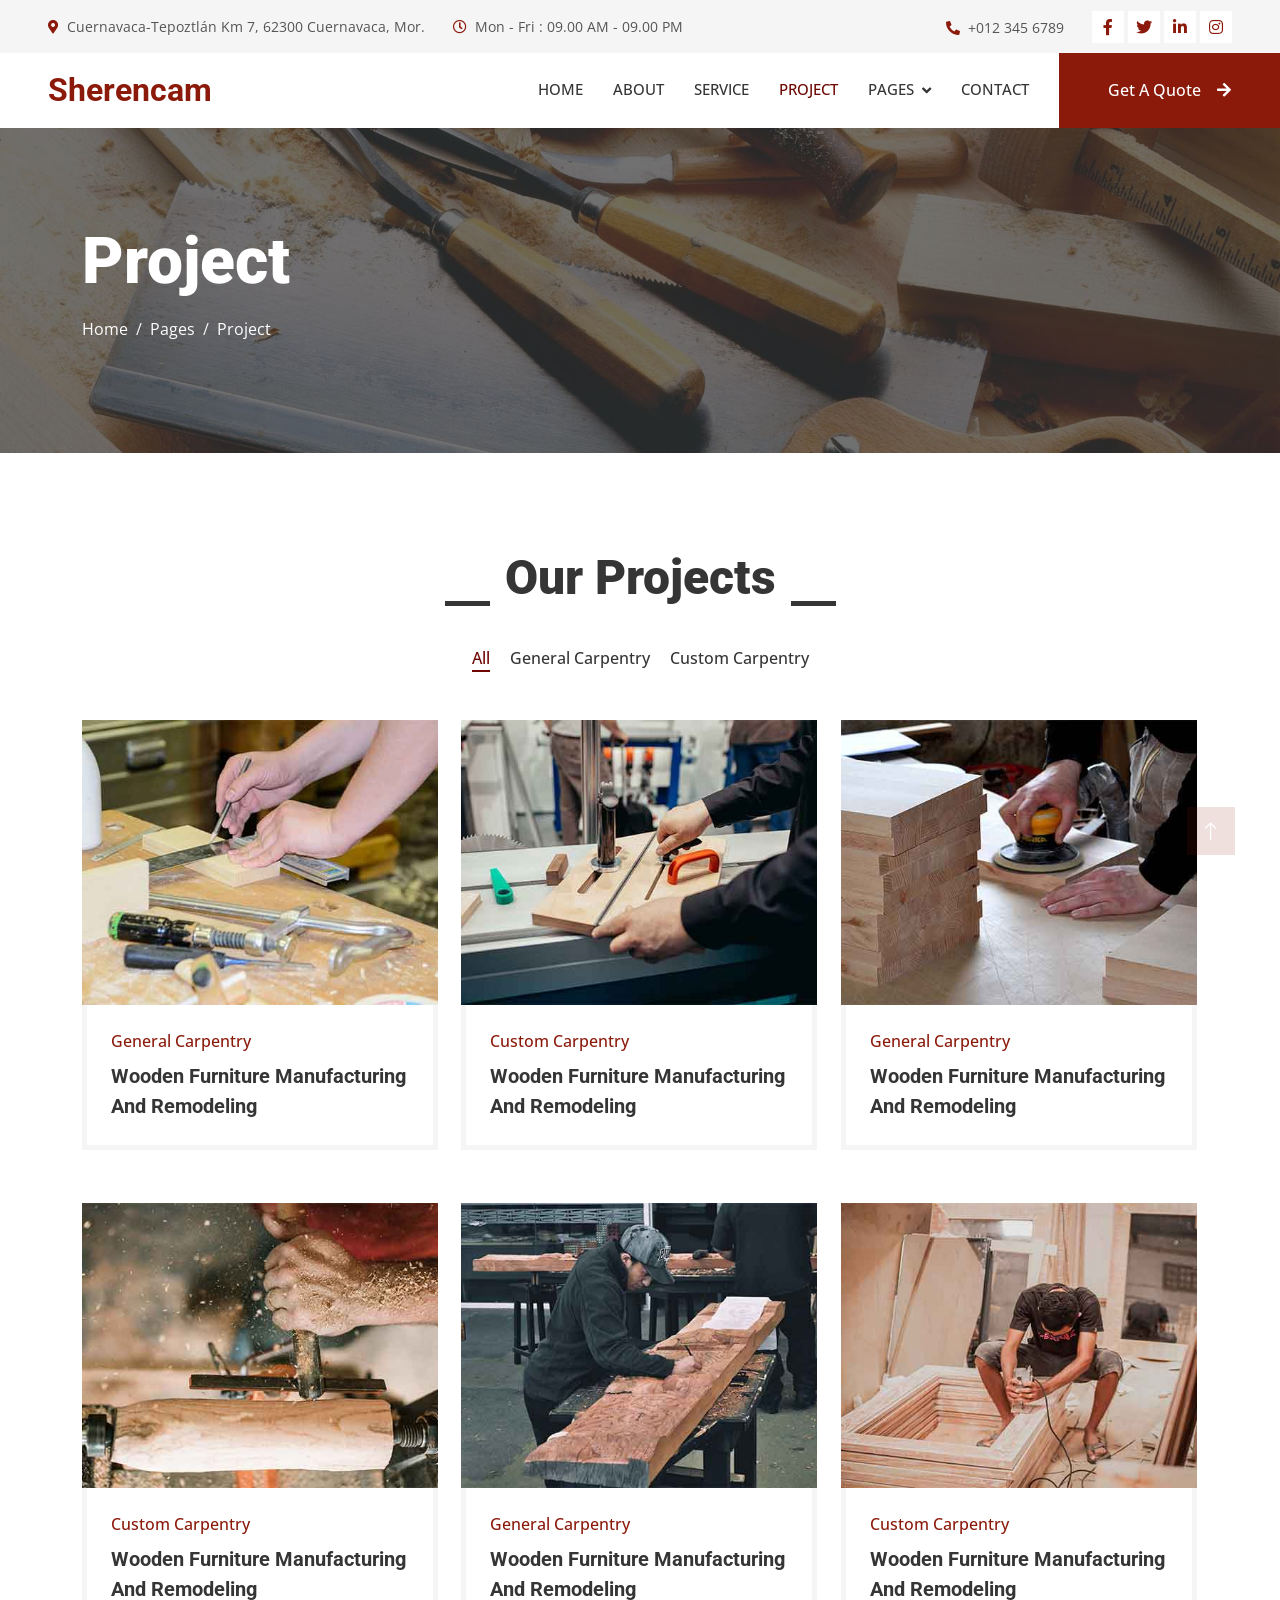
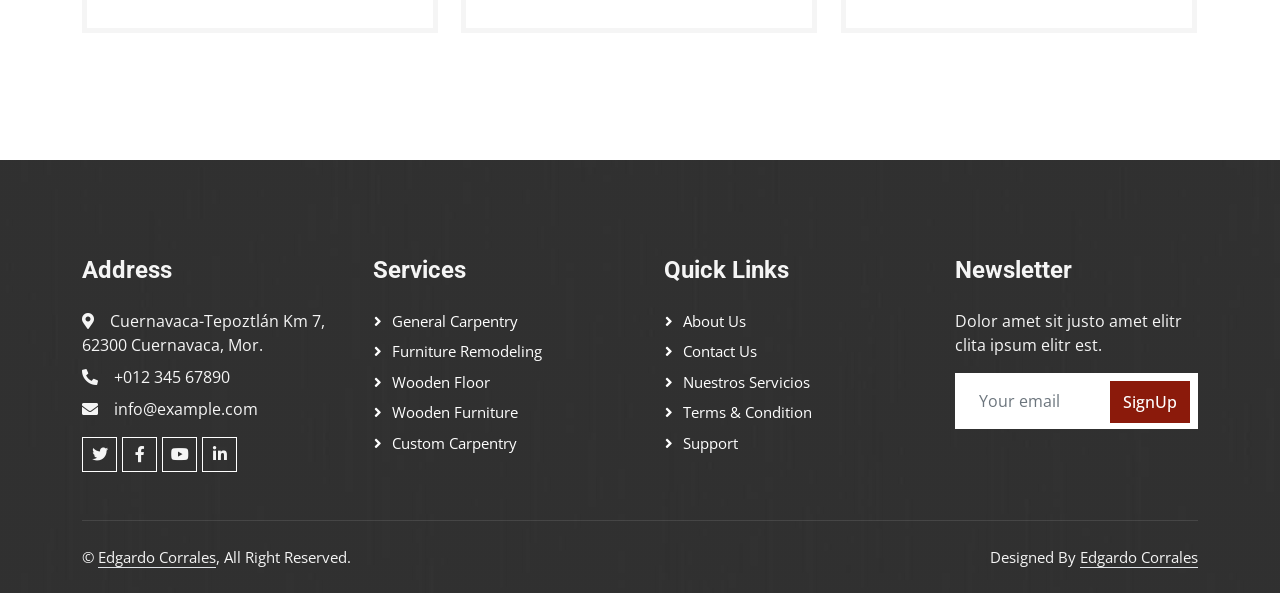
<file: project.html>
<!DOCTYPE html>
<html lang="en">

<head>
    <meta charset="utf-8">
    <title>Sherencam - Carpenter</title>
    <meta content="width=device-width, initial-scale=1.0" name="viewport">
    <meta content="" name="keywords">
    <meta content="" name="description">

    <!-- Favicon -->
    <link href="img/favicon.ico" rel="icon">

    <!-- Google Web Fonts -->
    <link rel="preconnect" href="https://fonts.googleapis.com">
    <link rel="preconnect" href="https://fonts.gstatic.com" crossorigin>
    <link href="https://fonts.googleapis.com/css2?family=Open+Sans:wght@400;500&family=Roboto:wght@500;700;900&display=swap" rel="stylesheet"> 

    <!-- Icon Font Stylesheet -->
    <link href="https://cdnjs.cloudflare.com/ajax/libs/font-awesome/5.10.0/css/all.min.css" rel="stylesheet">
    <link href="https://cdn.jsdelivr.net/npm/bootstrap-icons@1.4.1/font/bootstrap-icons.css" rel="stylesheet">

    <!-- Libraries Stylesheet -->
    <link href="lib/animate/animate.min.css" rel="stylesheet">
    <link href="lib/owlcarousel/assets/owl.carousel.min.css" rel="stylesheet">
    <link href="lib/lightbox/css/lightbox.min.css" rel="stylesheet">

    <!-- Customized Bootstrap Stylesheet -->
    <link href="css/bootstrap.min.css" rel="stylesheet">

    <!-- Template Stylesheet -->
    <link href="css/style.css" rel="stylesheet">
</head>

<body>
    <!-- Spinner Start -->
    <div id="spinner" class="show bg-white position-fixed translate-middle w-100 vh-100 top-50 start-50 d-flex align-items-center justify-content-center">
        <div class="spinner-grow text-primary" style="width: 3rem; height: 3rem;" role="status">
            <span class="sr-only">Loading...</span>
        </div>
    </div>
    <!-- Spinner End -->


    <!-- Topbar Start -->
    <div class="container-fluid bg-light p-0">
        <div class="row gx-0 d-none d-lg-flex">
            <div class="col-lg-7 px-5 text-start">
                <div class="h-100 d-inline-flex align-items-center py-3 me-4">
                    <small class="fa fa-map-marker-alt text-primary me-2"></small>
                    <small>Cuernavaca-Tepoztlán Km 7, 62300 Cuernavaca, Mor.</small>
                </div>
                <div class="h-100 d-inline-flex align-items-center py-3">
                    <small class="far fa-clock text-primary me-2"></small>
                    <small>Mon - Fri : 09.00 AM - 09.00 PM</small>
                </div>
            </div>
            <div class="col-lg-5 px-5 text-end">
                <div class="h-100 d-inline-flex align-items-center py-3 me-4">
                    <small class="fa fa-phone-alt text-primary me-2"></small>
                    <small>+012 345 6789</small>
                </div>
                <div class="h-100 d-inline-flex align-items-center">
                    <a class="btn btn-sm-square bg-white text-primary me-1" href="https://www.facebook.com/sherencamhomecarpinteria"><i class="fab fa-facebook-f"></i></a>
                    <a class="btn btn-sm-square bg-white text-primary me-1" href=""><i class="fab fa-twitter"></i></a>
                    <a class="btn btn-sm-square bg-white text-primary me-1" href=""><i class="fab fa-linkedin-in"></i></a>
                    <a class="btn btn-sm-square bg-white text-primary me-0" href=""><i class="fab fa-instagram"></i></a>
                </div>
            </div>
        </div>
    </div>
    <!-- Topbar End -->


    <!-- Navbar Start -->
    <nav class="navbar navbar-expand-lg bg-white navbar-light sticky-top p-0">
        <a href="index.html" class="navbar-brand d-flex align-items-center px-4 px-lg-5">
            <h2 class="m-0 text-primary">Sherencam</h2>
        </a>
        <button type="button" class="navbar-toggler me-4" data-bs-toggle="collapse" data-bs-target="#navbarCollapse">
            <span class="navbar-toggler-icon"></span>
        </button>
        <div class="collapse navbar-collapse" id="navbarCollapse">
            <div class="navbar-nav ms-auto p-4 p-lg-0">
                <a href="index.html" class="nav-item nav-link">Home</a>
                <a href="about.html" class="nav-item nav-link">About</a>
                <a href="service.html" class="nav-item nav-link">Service</a>
                <a href="project.html" class="nav-item nav-link active">Project</a>
                <div class="nav-item dropdown">
                    <a href="#" class="nav-link dropdown-toggle" data-bs-toggle="dropdown">Pages</a>
                    <div class="dropdown-menu fade-up m-0">
                        <a href="feature.html" class="dropdown-item">Feature</a>
                        <a href="quote.html" class="dropdown-item">Free Quote</a>
                        <a href="team.html" class="dropdown-item">Our Team</a>
                        <a href="testimonial.html" class="dropdown-item">Testimonial</a>
                        <a href="404.html" class="dropdown-item">404 Page</a>
                    </div>
                </div>
                <a href="contact.html" class="nav-item nav-link">Contact</a>
            </div>
            <a href="" class="btn btn-primary py-4 px-lg-5 d-none d-lg-block">Get A Quote<i class="fa fa-arrow-right ms-3"></i></a>
        </div>
    </nav>
    <!-- Navbar End -->


    <!-- Page Header Start -->
    <div class="container-fluid page-header py-5 mb-5">
        <div class="container py-5">
            <h1 class="display-3 text-white mb-3 animated slideInDown">Project</h1>
            <nav aria-label="breadcrumb animated slideInDown">
                <ol class="breadcrumb">
                    <li class="breadcrumb-item"><a class="text-white" href="#">Home</a></li>
                    <li class="breadcrumb-item"><a class="text-white" href="#">Pages</a></li>
                    <li class="breadcrumb-item text-white active" aria-current="page">Project</li>
                </ol>
            </nav>
        </div>
    </div>
    <!-- Page Header End -->


    <!-- Projects Start -->
    <div class="container-xxl py-5">
        <div class="container">
            <div class="section-title text-center">
                <h1 class="display-5 mb-5">Our Projects</h1>
            </div>
            <div class="row mt-n2 wow fadeInUp" data-wow-delay="0.3s">
                <div class="col-12 text-center">
                    <ul class="list-inline mb-5" id="portfolio-flters">
                        <li class="mx-2 active" data-filter="*">All</li>
                        <li class="mx-2" data-filter=".first">General Carpentry</li>
                        <li class="mx-2" data-filter=".second">Custom Carpentry</li>
                    </ul>
                </div>
            </div>
            <div class="row g-4 portfolio-container">
                <div class="col-lg-4 col-md-6 portfolio-item first wow fadeInUp" data-wow-delay="0.1s">
                    <div class="rounded overflow-hidden">
                        <div class="position-relative overflow-hidden">
                            <img class="img-fluid w-100" src="img/portfolio-1.jpg" alt="">
                            <div class="portfolio-overlay">
                                <a class="btn btn-square btn-outline-light mx-1" href="img/portfolio-1.jpg" data-lightbox="portfolio"><i class="fa fa-eye"></i></a>
                                <a class="btn btn-square btn-outline-light mx-1" href=""><i class="fa fa-link"></i></a>
                            </div>
                        </div>
                        <div class="border border-5 border-light border-top-0 p-4">
                            <p class="text-primary fw-medium mb-2">General Carpentry</p>
                            <h5 class="lh-base mb-0">Wooden Furniture Manufacturing And Remodeling</a>
                        </div>
                    </div>
                </div>
                <div class="col-lg-4 col-md-6 portfolio-item second wow fadeInUp" data-wow-delay="0.3s">
                    <div class="rounded overflow-hidden">
                        <div class="position-relative overflow-hidden">
                            <img class="img-fluid w-100" src="img/portfolio-2.jpg" alt="">
                            <div class="portfolio-overlay">
                                <a class="btn btn-square btn-outline-light mx-1" href="img/portfolio-2.jpg" data-lightbox="portfolio"><i class="fa fa-eye"></i></a>
                                <a class="btn btn-square btn-outline-light mx-1" href=""><i class="fa fa-link"></i></a>
                            </div>
                        </div>
                        <div class="border border-5 border-light border-top-0 p-4">
                            <p class="text-primary fw-medium mb-2">Custom Carpentry</p>
                            <h5 class="lh-base mb-0">Wooden Furniture Manufacturing And Remodeling</a>
                        </div>
                    </div>
                </div>
                <div class="col-lg-4 col-md-6 portfolio-item first wow fadeInUp" data-wow-delay="0.5s">
                    <div class="rounded overflow-hidden">
                        <div class="position-relative overflow-hidden">
                            <img class="img-fluid w-100" src="img/portfolio-3.jpg" alt="">
                            <div class="portfolio-overlay">
                                <a class="btn btn-square btn-outline-light mx-1" href="img/portfolio-3.jpg" data-lightbox="portfolio"><i class="fa fa-eye"></i></a>
                                <a class="btn btn-square btn-outline-light mx-1" href=""><i class="fa fa-link"></i></a>
                            </div>
                        </div>
                        <div class="border border-5 border-light border-top-0 p-4">
                            <p class="text-primary fw-medium mb-2">General Carpentry</p>
                            <h5 class="lh-base mb-0">Wooden Furniture Manufacturing And Remodeling</a>
                        </div>
                    </div>
                </div>
                <div class="col-lg-4 col-md-6 portfolio-item second wow fadeInUp" data-wow-delay="0.1s">
                    <div class="rounded overflow-hidden">
                        <div class="position-relative overflow-hidden">
                            <img class="img-fluid w-100" src="img/portfolio-4.jpg" alt="">
                            <div class="portfolio-overlay">
                                <a class="btn btn-square btn-outline-light mx-1" href="img/portfolio-4.jpg" data-lightbox="portfolio"><i class="fa fa-eye"></i></a>
                                <a class="btn btn-square btn-outline-light mx-1" href=""><i class="fa fa-link"></i></a>
                            </div>
                        </div>
                        <div class="border border-5 border-light border-top-0 p-4">
                            <p class="text-primary fw-medium mb-2">Custom Carpentry</p>
                            <h5 class="lh-base mb-0">Wooden Furniture Manufacturing And Remodeling</a>
                        </div>
                    </div>
                </div>
                <div class="col-lg-4 col-md-6 portfolio-item first wow fadeInUp" data-wow-delay="0.3s">
                    <div class="rounded overflow-hidden">
                        <div class="position-relative overflow-hidden">
                            <img class="img-fluid w-100" src="img/portfolio-5.jpg" alt="">
                            <div class="portfolio-overlay">
                                <a class="btn btn-square btn-outline-light mx-1" href="img/portfolio-5.jpg" data-lightbox="portfolio"><i class="fa fa-eye"></i></a>
                                <a class="btn btn-square btn-outline-light mx-1" href=""><i class="fa fa-link"></i></a>
                            </div>
                        </div>
                        <div class="border border-5 border-light border-top-0 p-4">
                            <p class="text-primary fw-medium mb-2">General Carpentry</p>
                            <h5 class="lh-base mb-0">Wooden Furniture Manufacturing And Remodeling</a>
                        </div>
                    </div>
                </div>
                <div class="col-lg-4 col-md-6 portfolio-item second wow fadeInUp" data-wow-delay="0.5s">
                    <div class="rounded overflow-hidden">
                        <div class="position-relative overflow-hidden">
                            <img class="img-fluid w-100" src="img/portfolio-6.jpg" alt="">
                            <div class="portfolio-overlay">
                                <a class="btn btn-square btn-outline-light mx-1" href="img/portfolio-6.jpg" data-lightbox="portfolio"><i class="fa fa-eye"></i></a>
                                <a class="btn btn-square btn-outline-light mx-1" href=""><i class="fa fa-link"></i></a>
                            </div>
                        </div>
                        <div class="border border-5 border-light border-top-0 p-4">
                            <p class="text-primary fw-medium mb-2">Custom Carpentry</p>
                            <h5 class="lh-base mb-0">Wooden Furniture Manufacturing And Remodeling</a>
                        </div>
                    </div>
                </div>
            </div>
        </div>
    </div>
    <!-- Projects End -->
        

    <!-- Footer Start -->
    <div class="container-fluid bg-dark text-light footer mt-5 pt-5 wow fadeIn" data-wow-delay="0.1s">
        <div class="container py-5">
            <div class="row g-5">
                <div class="col-lg-3 col-md-6">
                    <h4 class="text-light mb-4">Address</h4>
                    <p class="mb-2"><i class="fa fa-map-marker-alt me-3"></i>Cuernavaca-Tepoztlán Km 7, 62300 Cuernavaca, Mor.</p>
                    <p class="mb-2"><i class="fa fa-phone-alt me-3"></i>+012 345 67890</p>
                    <p class="mb-2"><i class="fa fa-envelope me-3"></i>info@example.com</p>
                    <div class="d-flex pt-2">
                        <a class="btn btn-outline-light btn-social" href=""><i class="fab fa-twitter"></i></a>
                        <a class="btn btn-outline-light btn-social" href="https://www.facebook.com/sherencamhomecarpinteria"><i class="fab fa-facebook-f"></i></a>
                        <a class="btn btn-outline-light btn-social" href=""><i class="fab fa-youtube"></i></a>
                        <a class="btn btn-outline-light btn-social" href=""><i class="fab fa-linkedin-in"></i></a>
                    </div>
                </div>
                <div class="col-lg-3 col-md-6">
                    <h4 class="text-light mb-4">Services</h4>
                    <a class="btn btn-link" href="">General Carpentry</a>
                    <a class="btn btn-link" href="">Furniture Remodeling</a>
                    <a class="btn btn-link" href="">Wooden Floor</a>
                    <a class="btn btn-link" href="">Wooden Furniture</a>
                    <a class="btn btn-link" href="">Custom Carpentry</a>
                </div>
                <div class="col-lg-3 col-md-6">
                    <h4 class="text-light mb-4">Quick Links</h4>
                    <a class="btn btn-link" href="">About Us</a>
                    <a class="btn btn-link" href="">Contact Us</a>
                    <a class="btn btn-link" href="">Nuestros servicios</a>
                    <a class="btn btn-link" href="">Terms & Condition</a>
                    <a class="btn btn-link" href="">Support</a>
                </div>
                <div class="col-lg-3 col-md-6">
                    <h4 class="text-light mb-4">Newsletter</h4>
                    <p>Dolor amet sit justo amet elitr clita ipsum elitr est.</p>
                    <div class="position-relative mx-auto" style="max-width: 400px;">
                        <input class="form-control border-0 w-100 py-3 ps-4 pe-5" type="text" placeholder="Your email">
                        <button type="button" class="btn btn-primary py-2 position-absolute top-0 end-0 mt-2 me-2">SignUp</button>
                    </div>
                </div>
            </div>
        </div>
        <div class="container">
            <div class="copyright">
                <div class="row">
                    <div class="col-md-6 text-center text-md-start mb-3 mb-md-0">
                        &copy; <a class="border-bottom" href="#">Edgardo Corrales</a>, All Right Reserved.
                    </div>
                    <div class="col-md-6 text-center text-md-end">
                        <!--/*** This template is free as long as you keep the footer author’s credit link/attribution link/backlink. If you'd like to use the template without the footer author’s credit link/attribution link/backlink, you can purchase the Credit Removal License from "https://htmlcodex.com/credit-removal". Thank you for your support. ***/-->
                         Designed By <a class="border-bottom" href="https://github.com/EdgardoCG">Edgardo Corrales</a>
                    </div>
                </div>
            </div>
        </div>
    </div>
    <!-- Footer End -->


    <!-- Back to Top -->
    <a href="#" class="btn btn-lg btn-primary btn-lg-square rounded-0 back-to-top"><i class="bi bi-arrow-up"></i></a>


    <!-- JavaScript Libraries -->
    <script src="https://code.jquery.com/jquery-3.4.1.min.js"></script>
    <script src="https://cdn.jsdelivr.net/npm/bootstrap@5.0.0/dist/js/bootstrap.bundle.min.js"></script>
    <script src="lib/wow/wow.min.js"></script>
    <script src="lib/easing/easing.min.js"></script>
    <script src="lib/waypoints/waypoints.min.js"></script>
    <script src="lib/counterup/counterup.min.js"></script>
    <script src="lib/owlcarousel/owl.carousel.min.js"></script>
    <script src="lib/isotope/isotope.pkgd.min.js"></script>
    <script src="lib/lightbox/js/lightbox.min.js"></script>

    <!-- Template Javascript -->
    <script src="js/main.js"></script>
</body>

</html>
</file>
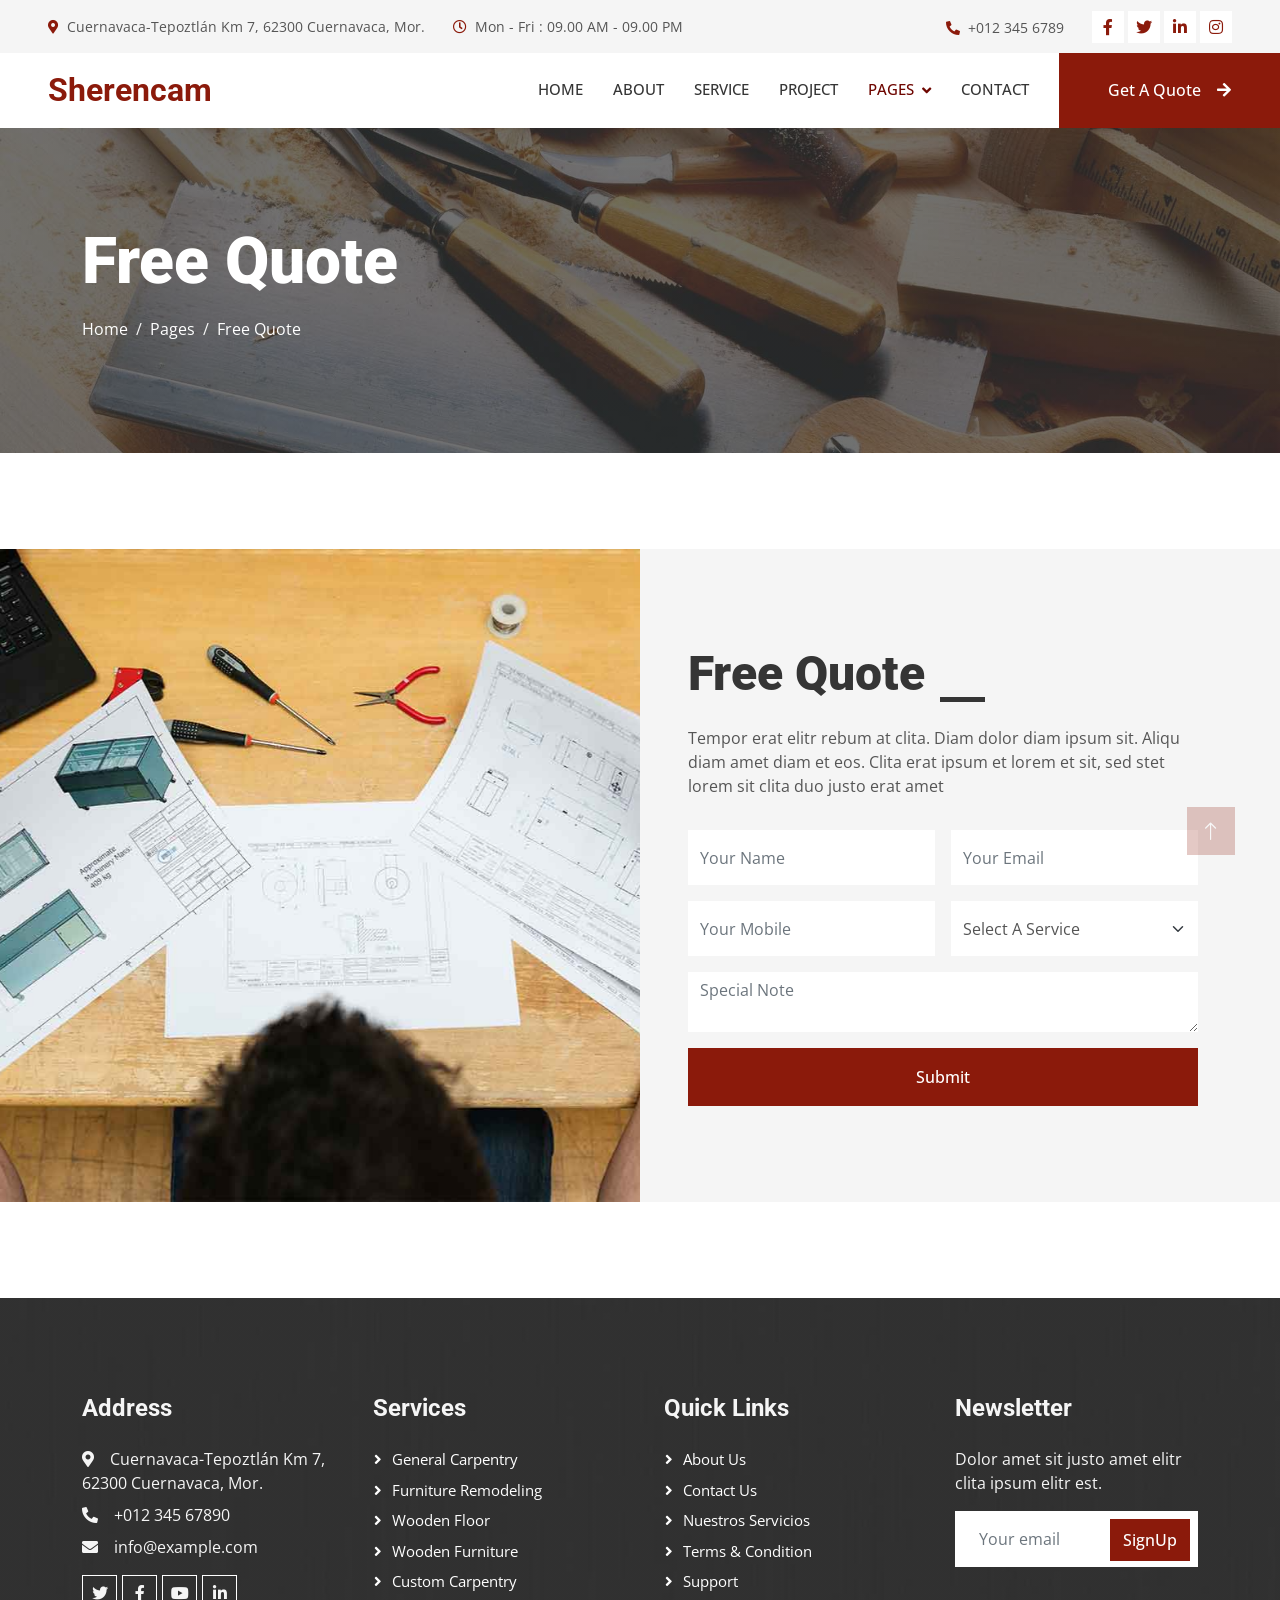
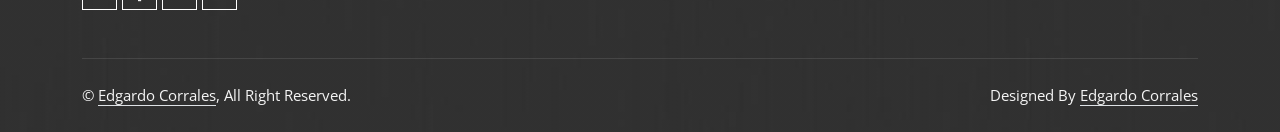
<file: quote.html>
<!DOCTYPE html>
<html lang="en">

<head>
    <meta charset="utf-8">
    <title>Sherencam - Carpenter </title>
    <meta content="width=device-width, initial-scale=1.0" name="viewport">
    <meta content="" name="keywords">
    <meta content="" name="description">

    <!-- Favicon -->
    <link href="img/favicon.ico" rel="icon">

    <!-- Google Web Fonts -->
    <link rel="preconnect" href="https://fonts.googleapis.com">
    <link rel="preconnect" href="https://fonts.gstatic.com" crossorigin>
    <link href="https://fonts.googleapis.com/css2?family=Open+Sans:wght@400;500&family=Roboto:wght@500;700;900&display=swap" rel="stylesheet"> 

    <!-- Icon Font Stylesheet -->
    <link href="https://cdnjs.cloudflare.com/ajax/libs/font-awesome/5.10.0/css/all.min.css" rel="stylesheet">
    <link href="https://cdn.jsdelivr.net/npm/bootstrap-icons@1.4.1/font/bootstrap-icons.css" rel="stylesheet">

    <!-- Libraries Stylesheet -->
    <link href="lib/animate/animate.min.css" rel="stylesheet">
    <link href="lib/owlcarousel/assets/owl.carousel.min.css" rel="stylesheet">
    <link href="lib/lightbox/css/lightbox.min.css" rel="stylesheet">

    <!-- Customized Bootstrap Stylesheet -->
    <link href="css/bootstrap.min.css" rel="stylesheet">

    <!-- Template Stylesheet -->
    <link href="css/style.css" rel="stylesheet">
</head>

<body>
    <!-- Spinner Start -->
    <div id="spinner" class="show bg-white position-fixed translate-middle w-100 vh-100 top-50 start-50 d-flex align-items-center justify-content-center">
        <div class="spinner-grow text-primary" style="width: 3rem; height: 3rem;" role="status">
            <span class="sr-only">Loading...</span>
        </div>
    </div>
    <!-- Spinner End -->


    <!-- Topbar Start -->
    <div class="container-fluid bg-light p-0">
        <div class="row gx-0 d-none d-lg-flex">
            <div class="col-lg-7 px-5 text-start">
                <div class="h-100 d-inline-flex align-items-center py-3 me-4">
                    <small class="fa fa-map-marker-alt text-primary me-2"></small>
                    <small>Cuernavaca-Tepoztlán Km 7, 62300 Cuernavaca, Mor.</small>
                </div>
                <div class="h-100 d-inline-flex align-items-center py-3">
                    <small class="far fa-clock text-primary me-2"></small>
                    <small>Mon - Fri : 09.00 AM - 09.00 PM</small>
                </div>
            </div>
            <div class="col-lg-5 px-5 text-end">
                <div class="h-100 d-inline-flex align-items-center py-3 me-4">
                    <small class="fa fa-phone-alt text-primary me-2"></small>
                    <small>+012 345 6789</small>
                </div>
                <div class="h-100 d-inline-flex align-items-center">
                    <a class="btn btn-sm-square bg-white text-primary me-1" href="https://www.facebook.com/sherencamhomecarpinteria"><i class="fab fa-facebook-f"></i></a>
                    <a class="btn btn-sm-square bg-white text-primary me-1" href=""><i class="fab fa-twitter"></i></a>
                    <a class="btn btn-sm-square bg-white text-primary me-1" href=""><i class="fab fa-linkedin-in"></i></a>
                    <a class="btn btn-sm-square bg-white text-primary me-0" href=""><i class="fab fa-instagram"></i></a>
                </div>
            </div>
        </div>
    </div>
    <!-- Topbar End -->


    <!-- Navbar Start -->
    <nav class="navbar navbar-expand-lg bg-white navbar-light sticky-top p-0">
        <a href="index.html" class="navbar-brand d-flex align-items-center px-4 px-lg-5">
            <h2 class="m-0 text-primary">Sherencam</h2>
        </a>
        <button type="button" class="navbar-toggler me-4" data-bs-toggle="collapse" data-bs-target="#navbarCollapse">
            <span class="navbar-toggler-icon"></span>
        </button>
        <div class="collapse navbar-collapse" id="navbarCollapse">
            <div class="navbar-nav ms-auto p-4 p-lg-0">
                <a href="index.html" class="nav-item nav-link">Home</a>
                <a href="about.html" class="nav-item nav-link">About</a>
                <a href="service.html" class="nav-item nav-link">Service</a>
                <a href="project.html" class="nav-item nav-link">Project</a>
                <div class="nav-item dropdown">
                    <a href="#" class="nav-link dropdown-toggle active" data-bs-toggle="dropdown">Pages</a>
                    <div class="dropdown-menu fade-up m-0">
                        <a href="feature.html" class="dropdown-item">Feature</a>
                        <a href="quote.html" class="dropdown-item active">Free Quote</a>
                        <a href="team.html" class="dropdown-item">Our Team</a>
                        <a href="testimonial.html" class="dropdown-item">Testimonial</a>
                        <a href="404.html" class="dropdown-item">404 Page</a>
                    </div>
                </div>
                <a href="contact.html" class="nav-item nav-link">Contact</a>
            </div>
            <a href="" class="btn btn-primary py-4 px-lg-5 d-none d-lg-block">Get A Quote<i class="fa fa-arrow-right ms-3"></i></a>
        </div>
    </nav>
    <!-- Navbar End -->


    <!-- Page Header Start -->
    <div class="container-fluid page-header py-5 mb-5">
        <div class="container py-5">
            <h1 class="display-3 text-white mb-3 animated slideInDown">Free Quote</h1>
            <nav aria-label="breadcrumb animated slideInDown">
                <ol class="breadcrumb">
                    <li class="breadcrumb-item"><a class="text-white" href="#">Home</a></li>
                    <li class="breadcrumb-item"><a class="text-white" href="#">Pages</a></li>
                    <li class="breadcrumb-item text-white active" aria-current="page">Free Quote</li>
                </ol>
            </nav>
        </div>
    </div>
    <!-- Page Header End -->


    <!-- Quote Start -->
    <div class="container-fluid bg-light overflow-hidden px-lg-0" style="margin: 6rem 0;">
        <div class="container quote px-lg-0">
            <div class="row g-0 mx-lg-0">
                <div class="col-lg-6 ps-lg-0" style="min-height: 400px;">
                    <div class="position-relative h-100">
                        <img class="position-absolute img-fluid w-100 h-100" src="img/quote.jpg" style="object-fit: cover;" alt="">
                    </div>
                </div>
                <div class="col-lg-6 quote-text py-5 wow fadeIn" data-wow-delay="0.5s">
                    <div class="p-lg-5 pe-lg-0">
                        <div class="section-title text-start">
                            <h1 class="display-5 mb-4">Free Quote</h1>
                        </div>
                        <p class="mb-4 pb-2">Tempor erat elitr rebum at clita. Diam dolor diam ipsum sit. Aliqu diam amet diam et eos. Clita erat ipsum et lorem et sit, sed stet lorem sit clita duo justo erat amet</p>
                        <form>
                            <div class="row g-3">
                                <div class="col-12 col-sm-6">
                                    <input type="text" class="form-control border-0" placeholder="Your Name" style="height: 55px;">
                                </div>
                                <div class="col-12 col-sm-6">
                                    <input type="email" class="form-control border-0" placeholder="Your Email" style="height: 55px;">
                                </div>
                                <div class="col-12 col-sm-6">
                                    <input type="text" class="form-control border-0" placeholder="Your Mobile" style="height: 55px;">
                                </div>
                                <div class="col-12 col-sm-6">
                                    <select class="form-select border-0" style="height: 55px;">
                                        <option selected>Select A Service</option>
                                        <option value="1">Service 1</option>
                                        <option value="2">Service 2</option>
                                        <option value="3">Service 3</option>
                                    </select>
                                </div>
                                <div class="col-12">
                                    <textarea class="form-control border-0" placeholder="Special Note"></textarea>
                                </div>
                                <div class="col-12">
                                    <button class="btn btn-primary w-100 py-3" type="submit">Submit</button>
                                </div>
                            </div>
                        </form>
                    </div>
                </div>
            </div>
        </div>
    </div>
    <!-- Quote End -->
        

    <!-- Footer Start -->
    <div class="container-fluid bg-dark text-light footer mt-5 pt-5 wow fadeIn" data-wow-delay="0.1s">
        <div class="container py-5">
            <div class="row g-5">
                <div class="col-lg-3 col-md-6">
                    <h4 class="text-light mb-4">Address</h4>
                    <p class="mb-2"><i class="fa fa-map-marker-alt me-3"></i>Cuernavaca-Tepoztlán Km 7, 62300 Cuernavaca, Mor.</p>
                    <p class="mb-2"><i class="fa fa-phone-alt me-3"></i>+012 345 67890</p>
                    <p class="mb-2"><i class="fa fa-envelope me-3"></i>info@example.com</p>
                    <div class="d-flex pt-2">
                        <a class="btn btn-outline-light btn-social" href=""><i class="fab fa-twitter"></i></a>
                        <a class="btn btn-outline-light btn-social" href="https://www.facebook.com/sherencamhomecarpinteria"><i class="fab fa-facebook-f"></i></a>
                        <a class="btn btn-outline-light btn-social" href=""><i class="fab fa-youtube"></i></a>
                        <a class="btn btn-outline-light btn-social" href=""><i class="fab fa-linkedin-in"></i></a>
                    </div>
                </div>
                <div class="col-lg-3 col-md-6">
                    <h4 class="text-light mb-4">Services</h4>
                    <a class="btn btn-link" href="">General Carpentry</a>
                    <a class="btn btn-link" href="">Furniture Remodeling</a>
                    <a class="btn btn-link" href="">Wooden Floor</a>
                    <a class="btn btn-link" href="">Wooden Furniture</a>
                    <a class="btn btn-link" href="">Custom Carpentry</a>
                </div>
                <div class="col-lg-3 col-md-6">
                    <h4 class="text-light mb-4">Quick Links</h4>
                    <a class="btn btn-link" href="">About Us</a>
                    <a class="btn btn-link" href="">Contact Us</a>
                    <a class="btn btn-link" href="">Nuestros servicios</a>
                    <a class="btn btn-link" href="">Terms & Condition</a>
                    <a class="btn btn-link" href="">Support</a>
                </div>
                <div class="col-lg-3 col-md-6">
                    <h4 class="text-light mb-4">Newsletter</h4>
                    <p>Dolor amet sit justo amet elitr clita ipsum elitr est.</p>
                    <div class="position-relative mx-auto" style="max-width: 400px;">
                        <input class="form-control border-0 w-100 py-3 ps-4 pe-5" type="text" placeholder="Your email">
                        <button type="button" class="btn btn-primary py-2 position-absolute top-0 end-0 mt-2 me-2">SignUp</button>
                    </div>
                </div>
            </div>
        </div>
        <div class="container">
            <div class="copyright">
                <div class="row">
                    <div class="col-md-6 text-center text-md-start mb-3 mb-md-0">
                        &copy; <a class="border-bottom" href="#">Edgardo Corrales</a>, All Right Reserved.
                    </div>
                    <div class="col-md-6 text-center text-md-end">
                        <!--/*** This template is free as long as you keep the footer author’s credit link/attribution link/backlink. If you'd like to use the template without the footer author’s credit link/attribution link/backlink, you can purchase the Credit Removal License from "https://htmlcodex.com/credit-removal". Thank you for your support. ***/-->
                         Designed By <a class="border-bottom" href="https://github.com/EdgardoCG">Edgardo Corrales</a>
                    </div>
                </div>
            </div>
        </div>
    </div>
    <!-- Footer End -->


    <!-- Back to Top -->
    <a href="#" class="btn btn-lg btn-primary btn-lg-square rounded-0 back-to-top"><i class="bi bi-arrow-up"></i></a>


    <!-- JavaScript Libraries -->
    <script src="https://code.jquery.com/jquery-3.4.1.min.js"></script>
    <script src="https://cdn.jsdelivr.net/npm/bootstrap@5.0.0/dist/js/bootstrap.bundle.min.js"></script>
    <script src="lib/wow/wow.min.js"></script>
    <script src="lib/easing/easing.min.js"></script>
    <script src="lib/waypoints/waypoints.min.js"></script>
    <script src="lib/counterup/counterup.min.js"></script>
    <script src="lib/owlcarousel/owl.carousel.min.js"></script>
    <script src="lib/isotope/isotope.pkgd.min.js"></script>
    <script src="lib/lightbox/js/lightbox.min.js"></script>

    <!-- Template Javascript -->
    <script src="js/main.js"></script>
</body>

</html>
</file>
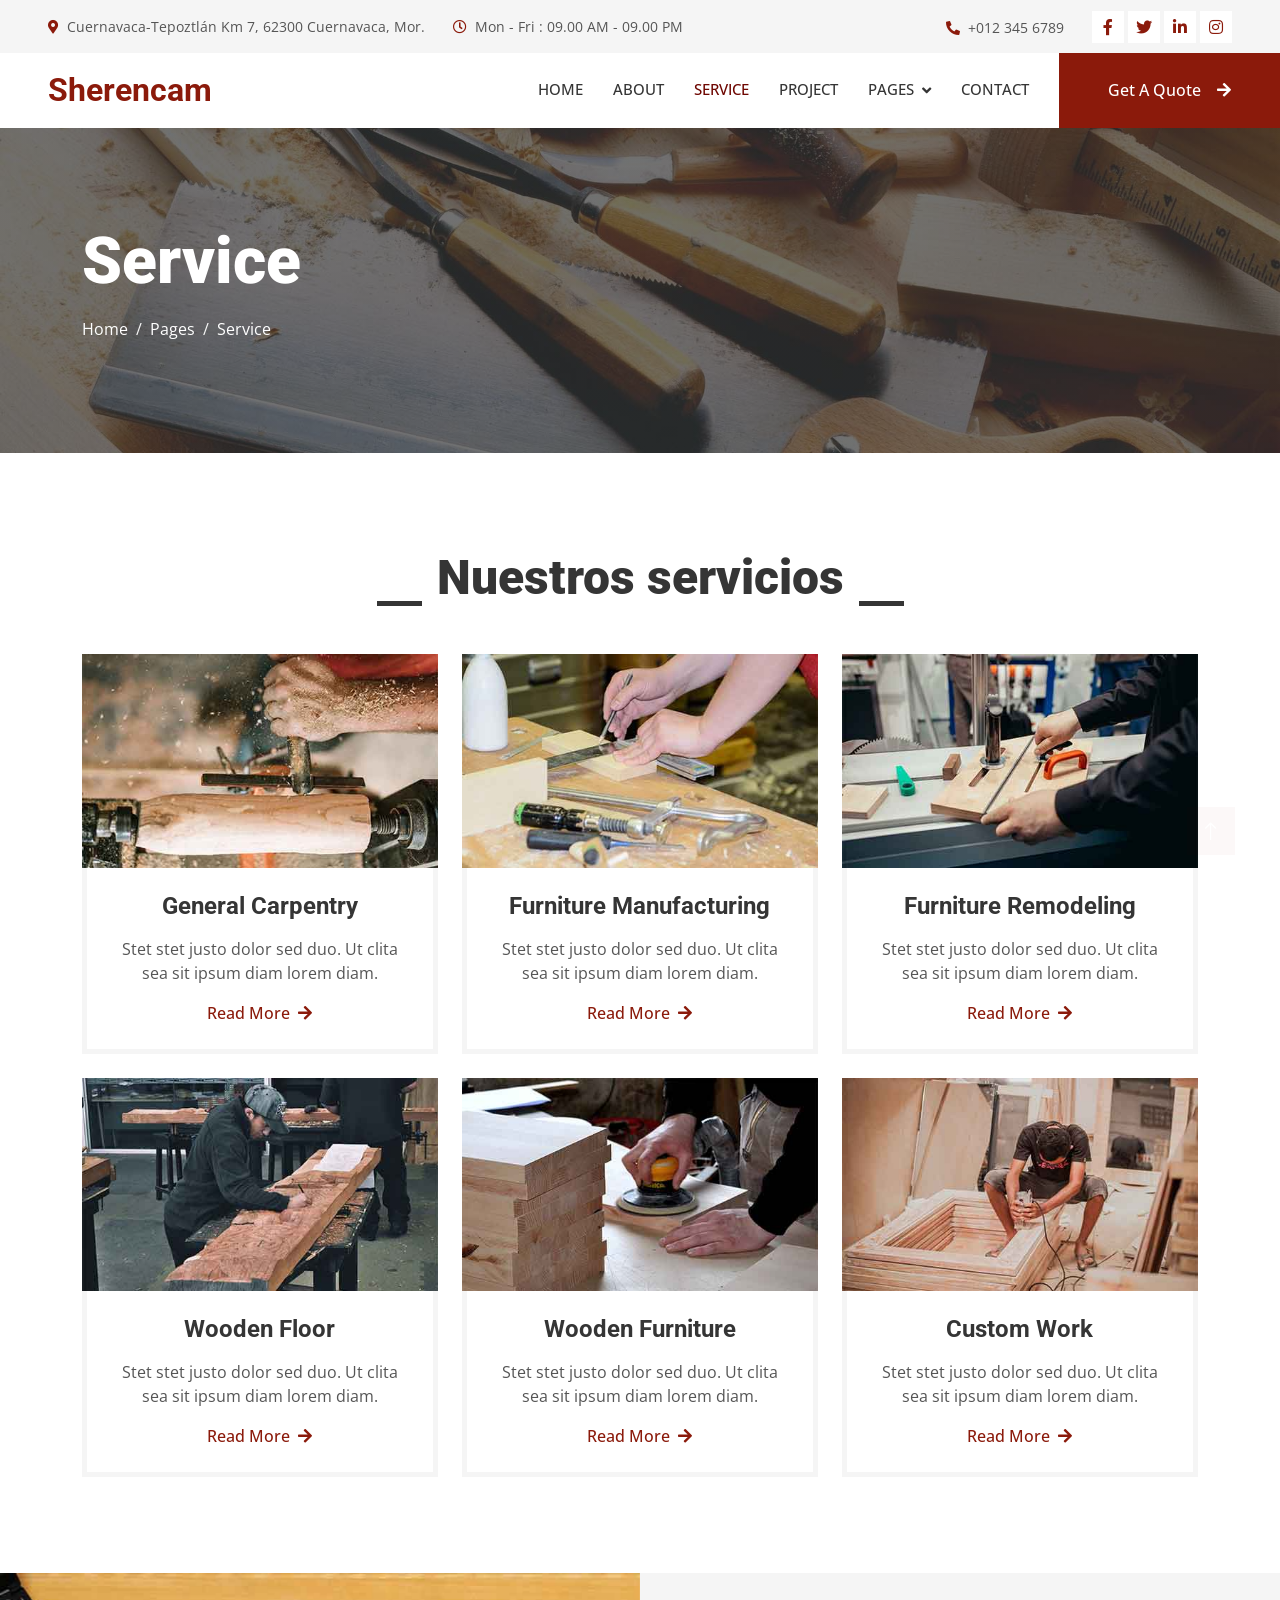
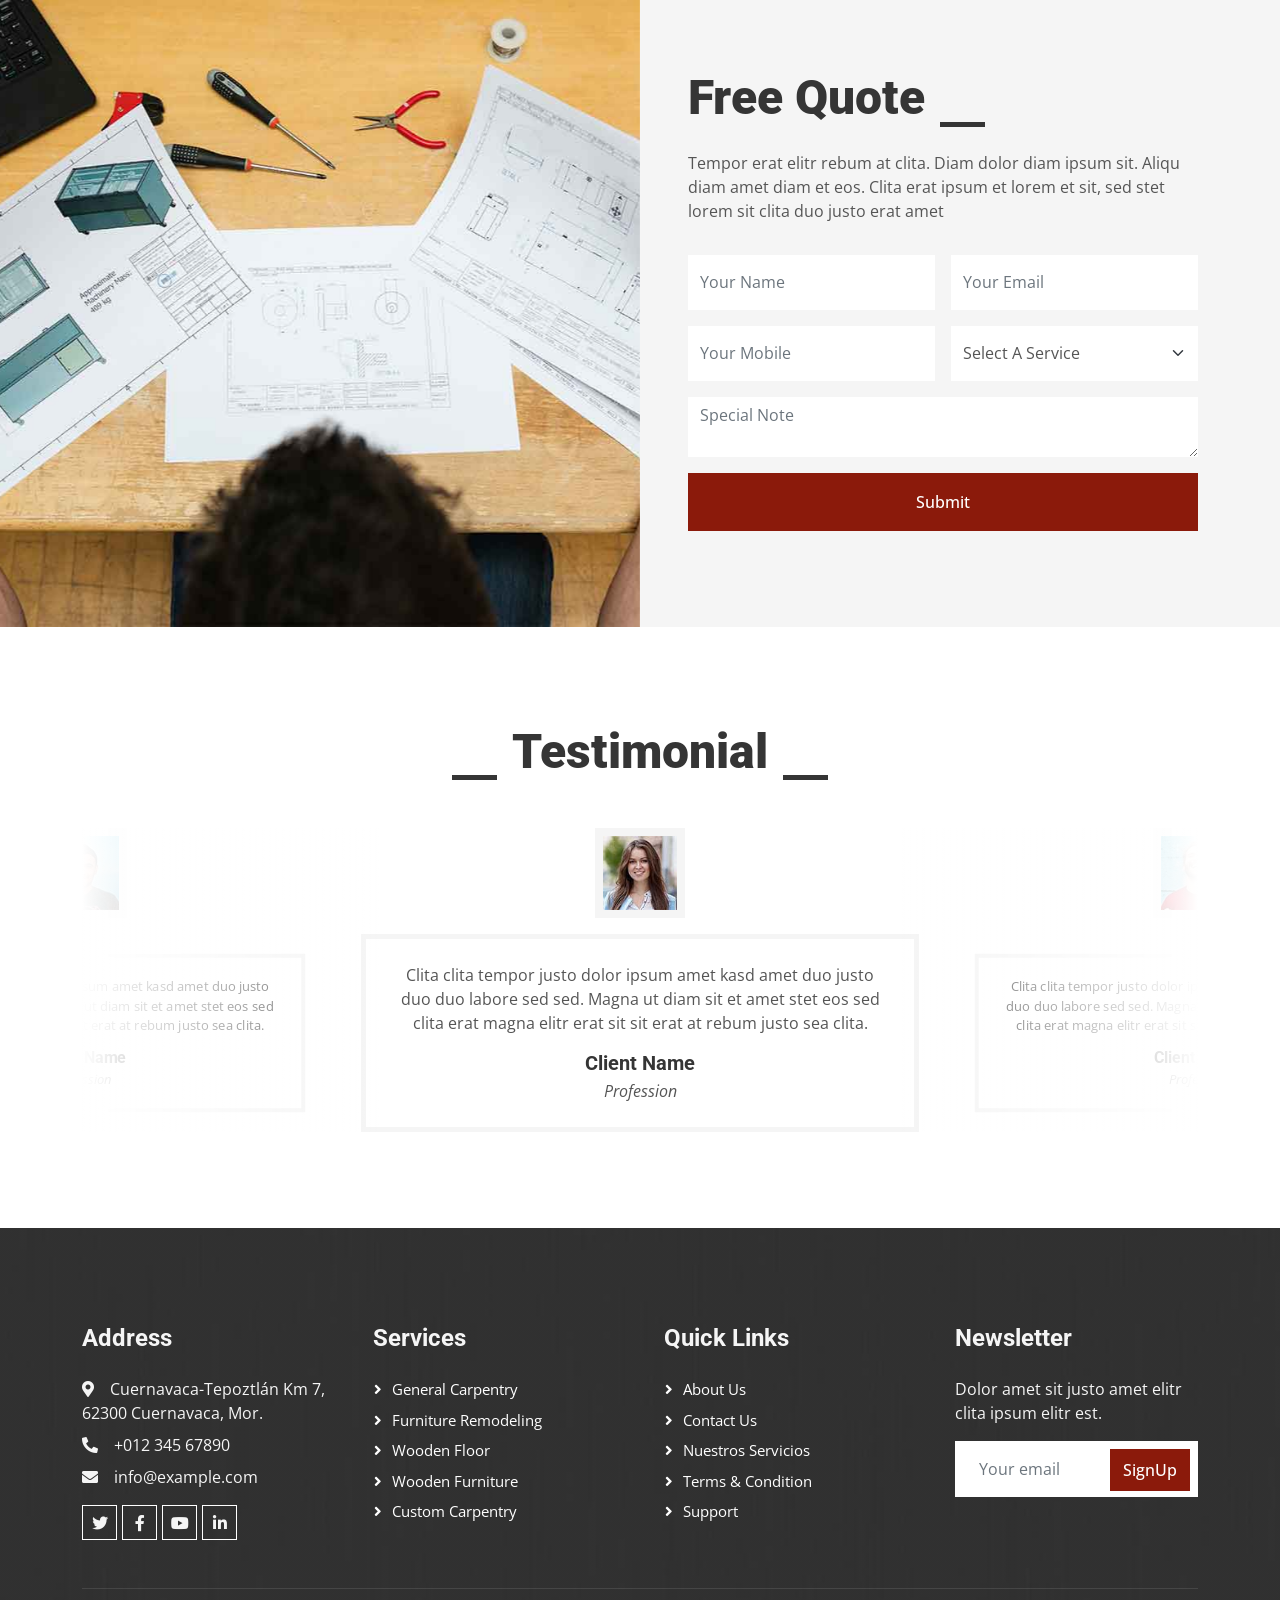
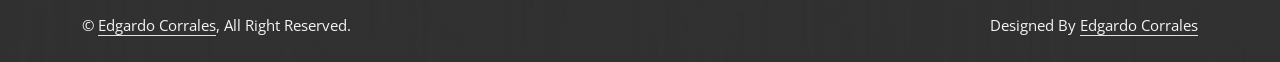
<file: service.html>
<!DOCTYPE html>
<html lang="en">

<head>
    <meta charset="utf-8">
    <title>Sherencam - Carpenter </title>
    <meta content="width=device-width, initial-scale=1.0" name="viewport">
    <meta content="" name="keywords">
    <meta content="" name="description">

    <!-- Favicon -->
    <link href="img/favicon.ico" rel="icon">

    <!-- Google Web Fonts -->
    <link rel="preconnect" href="https://fonts.googleapis.com">
    <link rel="preconnect" href="https://fonts.gstatic.com" crossorigin>
    <link href="https://fonts.googleapis.com/css2?family=Open+Sans:wght@400;500&family=Roboto:wght@500;700;900&display=swap" rel="stylesheet"> 

    <!-- Icon Font Stylesheet -->
    <link href="https://cdnjs.cloudflare.com/ajax/libs/font-awesome/5.10.0/css/all.min.css" rel="stylesheet">
    <link href="https://cdn.jsdelivr.net/npm/bootstrap-icons@1.4.1/font/bootstrap-icons.css" rel="stylesheet">

    <!-- Libraries Stylesheet -->
    <link href="lib/animate/animate.min.css" rel="stylesheet">
    <link href="lib/owlcarousel/assets/owl.carousel.min.css" rel="stylesheet">
    <link href="lib/lightbox/css/lightbox.min.css" rel="stylesheet">

    <!-- Customized Bootstrap Stylesheet -->
    <link href="css/bootstrap.min.css" rel="stylesheet">

    <!-- Template Stylesheet -->
    <link href="css/style.css" rel="stylesheet">
</head>

<body>
    <!-- Spinner Start -->
    <div id="spinner" class="show bg-white position-fixed translate-middle w-100 vh-100 top-50 start-50 d-flex align-items-center justify-content-center">
        <div class="spinner-grow text-primary" style="width: 3rem; height: 3rem;" role="status">
            <span class="sr-only">Loading...</span>
        </div>
    </div>
    <!-- Spinner End -->


    <!-- Topbar Start -->
    <div class="container-fluid bg-light p-0">
        <div class="row gx-0 d-none d-lg-flex">
            <div class="col-lg-7 px-5 text-start">
                <div class="h-100 d-inline-flex align-items-center py-3 me-4">
                    <small class="fa fa-map-marker-alt text-primary me-2"></small>
                    <small>Cuernavaca-Tepoztlán Km 7, 62300 Cuernavaca, Mor.</small>
                </div>
                <div class="h-100 d-inline-flex align-items-center py-3">
                    <small class="far fa-clock text-primary me-2"></small>
                    <small>Mon - Fri : 09.00 AM - 09.00 PM</small>
                </div>
            </div>
            <div class="col-lg-5 px-5 text-end">
                <div class="h-100 d-inline-flex align-items-center py-3 me-4">
                    <small class="fa fa-phone-alt text-primary me-2"></small>
                    <small>+012 345 6789</small>
                </div>
                <div class="h-100 d-inline-flex align-items-center">
                    <a class="btn btn-sm-square bg-white text-primary me-1" href="https://www.facebook.com/sherencamhomecarpinteria"><i class="fab fa-facebook-f"></i></a>
                    <a class="btn btn-sm-square bg-white text-primary me-1" href=""><i class="fab fa-twitter"></i></a>
                    <a class="btn btn-sm-square bg-white text-primary me-1" href=""><i class="fab fa-linkedin-in"></i></a>
                    <a class="btn btn-sm-square bg-white text-primary me-0" href=""><i class="fab fa-instagram"></i></a>
                </div>
            </div>
        </div>
    </div>
    <!-- Topbar End -->


    <!-- Navbar Start -->
    <nav class="navbar navbar-expand-lg bg-white navbar-light sticky-top p-0">
        <a href="index.html" class="navbar-brand d-flex align-items-center px-4 px-lg-5">
            <h2 class="m-0 text-primary">Sherencam</h2>
        </a>
        <button type="button" class="navbar-toggler me-4" data-bs-toggle="collapse" data-bs-target="#navbarCollapse">
            <span class="navbar-toggler-icon"></span>
        </button>
        <div class="collapse navbar-collapse" id="navbarCollapse">
            <div class="navbar-nav ms-auto p-4 p-lg-0">
                <a href="index.html" class="nav-item nav-link">Home</a>
                <a href="about.html" class="nav-item nav-link">About</a>
                <a href="service.html" class="nav-item nav-link active">Service</a>
                <a href="project.html" class="nav-item nav-link">Project</a>
                <div class="nav-item dropdown">
                    <a href="#" class="nav-link dropdown-toggle" data-bs-toggle="dropdown">Pages</a>
                    <div class="dropdown-menu fade-up m-0">
                        <a href="feature.html" class="dropdown-item">Feature</a>
                        <a href="quote.html" class="dropdown-item">Free Quote</a>
                        <a href="team.html" class="dropdown-item">Our Team</a>
                        <a href="testimonial.html" class="dropdown-item">Testimonial</a>
                        <a href="404.html" class="dropdown-item">404 Page</a>
                    </div>
                </div>
                <a href="contact.html" class="nav-item nav-link">Contact</a>
            </div>
            <a href="" class="btn btn-primary py-4 px-lg-5 d-none d-lg-block">Get A Quote<i class="fa fa-arrow-right ms-3"></i></a>
        </div>
    </nav>
    <!-- Navbar End -->


    <!-- Page Header Start -->
    <div class="container-fluid page-header py-5 mb-5">
        <div class="container py-5">
            <h1 class="display-3 text-white mb-3 animated slideInDown">Service</h1>
            <nav aria-label="breadcrumb animated slideInDown">
                <ol class="breadcrumb">
                    <li class="breadcrumb-item"><a class="text-white" href="#">Home</a></li>
                    <li class="breadcrumb-item"><a class="text-white" href="#">Pages</a></li>
                    <li class="breadcrumb-item text-white active" aria-current="page">Service</li>
                </ol>
            </nav>
        </div>
    </div>
    <!-- Page Header End -->


    <!-- Service Start -->
    <div class="container-xxl py-5">
        <div class="container">
            <div class="section-title text-center">
                <h1 class="display-5 mb-5">Nuestros servicios</h1>
            </div>
            <div class="row g-4">
                <div class="col-md-6 col-lg-4 wow fadeInUp" data-wow-delay="0.1s">
                    <div class="service-item">
                        <div class="overflow-hidden">
                            <img class="img-fluid" src="img/service-1.jpg" alt="">
                        </div>
                        <div class="p-4 text-center border border-5 border-light border-top-0">
                            <h4 class="mb-3">General Carpentry</h4>
                            <p>Stet stet justo dolor sed duo. Ut clita sea sit ipsum diam lorem diam.</p>
                            <a class="fw-medium" href="">Read More<i class="fa fa-arrow-right ms-2"></i></a>
                        </div>
                    </div>
                </div>
                <div class="col-md-6 col-lg-4 wow fadeInUp" data-wow-delay="0.3s">
                    <div class="service-item">
                        <div class="overflow-hidden">
                            <img class="img-fluid" src="img/service-2.jpg" alt="">
                        </div>
                        <div class="p-4 text-center border border-5 border-light border-top-0">
                            <h4 class="mb-3">Furniture Manufacturing</h4>
                            <p>Stet stet justo dolor sed duo. Ut clita sea sit ipsum diam lorem diam.</p>
                            <a class="fw-medium" href="">Read More<i class="fa fa-arrow-right ms-2"></i></a>
                        </div>
                    </div>
                </div>
                <div class="col-md-6 col-lg-4 wow fadeInUp" data-wow-delay="0.5s">
                    <div class="service-item">
                        <div class="overflow-hidden">
                            <img class="img-fluid" src="img/service-3.jpg" alt="">
                        </div>
                        <div class="p-4 text-center border border-5 border-light border-top-0">
                            <h4 class="mb-3">Furniture Remodeling</h4>
                            <p>Stet stet justo dolor sed duo. Ut clita sea sit ipsum diam lorem diam.</p>
                            <a class="fw-medium" href="">Read More<i class="fa fa-arrow-right ms-2"></i></a>
                        </div>
                    </div>
                </div>
                <div class="col-md-6 col-lg-4 wow fadeInUp" data-wow-delay="0.1s">
                    <div class="service-item">
                        <div class="overflow-hidden">
                            <img class="img-fluid" src="img/service-4.jpg" alt="">
                        </div>
                        <div class="p-4 text-center border border-5 border-light border-top-0">
                            <h4 class="mb-3">Wooden Floor</h4>
                            <p>Stet stet justo dolor sed duo. Ut clita sea sit ipsum diam lorem diam.</p>
                            <a class="fw-medium" href="">Read More<i class="fa fa-arrow-right ms-2"></i></a>
                        </div>
                    </div>
                </div>
                <div class="col-md-6 col-lg-4 wow fadeInUp" data-wow-delay="0.3s">
                    <div class="service-item">
                        <div class="overflow-hidden">
                            <img class="img-fluid" src="img/service-5.jpg" alt="">
                        </div>
                        <div class="p-4 text-center border border-5 border-light border-top-0">
                            <h4 class="mb-3">Wooden Furniture</h4>
                            <p>Stet stet justo dolor sed duo. Ut clita sea sit ipsum diam lorem diam.</p>
                            <a class="fw-medium" href="">Read More<i class="fa fa-arrow-right ms-2"></i></a>
                        </div>
                    </div>
                </div>
                <div class="col-md-6 col-lg-4 wow fadeInUp" data-wow-delay="0.5s">
                    <div class="service-item">
                        <div class="overflow-hidden">
                            <img class="img-fluid" src="img/service-6.jpg" alt="">
                        </div>
                        <div class="p-4 text-center border border-5 border-light border-top-0">
                            <h4 class="mb-3">Custom Work</h4>
                            <p>Stet stet justo dolor sed duo. Ut clita sea sit ipsum diam lorem diam.</p>
                            <a class="fw-medium" href="">Read More<i class="fa fa-arrow-right ms-2"></i></a>
                        </div>
                    </div>
                </div>
            </div>
        </div>
    </div>
    <!-- Service End -->


    <!-- Quote Start -->
    <div class="container-fluid bg-light overflow-hidden my-5 px-lg-0">
        <div class="container quote px-lg-0">
            <div class="row g-0 mx-lg-0">
                <div class="col-lg-6 ps-lg-0" style="min-height: 400px;">
                    <div class="position-relative h-100">
                        <img class="position-absolute img-fluid w-100 h-100" src="img/quote.jpg" style="object-fit: cover;" alt="">
                    </div>
                </div>
                <div class="col-lg-6 quote-text py-5 wow fadeIn" data-wow-delay="0.5s">
                    <div class="p-lg-5 pe-lg-0">
                        <div class="section-title text-start">
                            <h1 class="display-5 mb-4">Free Quote</h1>
                        </div>
                        <p class="mb-4 pb-2">Tempor erat elitr rebum at clita. Diam dolor diam ipsum sit. Aliqu diam amet diam et eos. Clita erat ipsum et lorem et sit, sed stet lorem sit clita duo justo erat amet</p>
                        <form>
                            <div class="row g-3">
                                <div class="col-12 col-sm-6">
                                    <input type="text" class="form-control border-0" placeholder="Your Name" style="height: 55px;">
                                </div>
                                <div class="col-12 col-sm-6">
                                    <input type="email" class="form-control border-0" placeholder="Your Email" style="height: 55px;">
                                </div>
                                <div class="col-12 col-sm-6">
                                    <input type="text" class="form-control border-0" placeholder="Your Mobile" style="height: 55px;">
                                </div>
                                <div class="col-12 col-sm-6">
                                    <select class="form-select border-0" style="height: 55px;">
                                        <option selected>Select A Service</option>
                                        <option value="1">Service 1</option>
                                        <option value="2">Service 2</option>
                                        <option value="3">Service 3</option>
                                    </select>
                                </div>
                                <div class="col-12">
                                    <textarea class="form-control border-0" placeholder="Special Note"></textarea>
                                </div>
                                <div class="col-12">
                                    <button class="btn btn-primary w-100 py-3" type="submit">Submit</button>
                                </div>
                            </div>
                        </form>
                    </div>
                </div>
            </div>
        </div>
    </div>
    <!-- Quote End -->


    <!-- Testimonial Start -->
    <div class="container-xxl py-5 wow fadeInUp" data-wow-delay="0.1s">
        <div class="container">
            <div class="section-title text-center">
                <h1 class="display-5 mb-5">Testimonial</h1>
            </div>
            <div class="owl-carousel testimonial-carousel">
                <div class="testimonial-item text-center">
                    <img class="img-fluid bg-light p-2 mx-auto mb-3" src="img/testimonial-1.jpg" style="width: 90px; height: 90px;">
                    <div class="testimonial-text text-center p-4">
                        <p>Clita clita tempor justo dolor ipsum amet kasd amet duo justo duo duo labore sed sed. Magna ut diam sit et amet stet eos sed clita erat magna elitr erat sit sit erat at rebum justo sea clita.</p>
                        <h5 class="mb-1">Client Name</h5>
                        <span class="fst-italic">Profession</span>
                    </div>
                </div>
                <div class="testimonial-item text-center">
                    <img class="img-fluid bg-light p-2 mx-auto mb-3" src="img/testimonial-2.jpg" style="width: 90px; height: 90px;">
                    <div class="testimonial-text text-center p-4">
                        <p>Clita clita tempor justo dolor ipsum amet kasd amet duo justo duo duo labore sed sed. Magna ut diam sit et amet stet eos sed clita erat magna elitr erat sit sit erat at rebum justo sea clita.</p>
                        <h5 class="mb-1">Client Name</h5>
                        <span class="fst-italic">Profession</span>
                    </div>
                </div>
                <div class="testimonial-item text-center">
                    <img class="img-fluid bg-light p-2 mx-auto mb-3" src="img/testimonial-3.jpg" style="width: 90px; height: 90px;">
                    <div class="testimonial-text text-center p-4">
                        <p>Clita clita tempor justo dolor ipsum amet kasd amet duo justo duo duo labore sed sed. Magna ut diam sit et amet stet eos sed clita erat magna elitr erat sit sit erat at rebum justo sea clita.</p>
                        <h5 class="mb-1">Client Name</h5>
                        <span class="fst-italic">Profession</span>
                    </div>
                </div>
            </div>
        </div>
    </div>
    <!-- Testimonial End -->
        

    <!-- Footer Start -->
    <div class="container-fluid bg-dark text-light footer mt-5 pt-5 wow fadeIn" data-wow-delay="0.1s">
        <div class="container py-5">
            <div class="row g-5">
                <div class="col-lg-3 col-md-6">
                    <h4 class="text-light mb-4">Address</h4>
                    <p class="mb-2"><i class="fa fa-map-marker-alt me-3"></i>Cuernavaca-Tepoztlán Km 7, 62300 Cuernavaca, Mor.</p>
                    <p class="mb-2"><i class="fa fa-phone-alt me-3"></i>+012 345 67890</p>
                    <p class="mb-2"><i class="fa fa-envelope me-3"></i>info@example.com</p>
                    <div class="d-flex pt-2">
                        <a class="btn btn-outline-light btn-social" href=""><i class="fab fa-twitter"></i></a>
                        <a class="btn btn-outline-light btn-social" href="https://www.facebook.com/sherencamhomecarpinteria"><i class="fab fa-facebook-f"></i></a>
                        <a class="btn btn-outline-light btn-social" href=""><i class="fab fa-youtube"></i></a>
                        <a class="btn btn-outline-light btn-social" href=""><i class="fab fa-linkedin-in"></i></a>
                    </div>
                </div>
                <div class="col-lg-3 col-md-6">
                    <h4 class="text-light mb-4">Services</h4>
                    <a class="btn btn-link" href="">General Carpentry</a>
                    <a class="btn btn-link" href="">Furniture Remodeling</a>
                    <a class="btn btn-link" href="">Wooden Floor</a>
                    <a class="btn btn-link" href="">Wooden Furniture</a>
                    <a class="btn btn-link" href="">Custom Carpentry</a>
                </div>
                <div class="col-lg-3 col-md-6">
                    <h4 class="text-light mb-4">Quick Links</h4>
                    <a class="btn btn-link" href="">About Us</a>
                    <a class="btn btn-link" href="">Contact Us</a>
                    <a class="btn btn-link" href="">Nuestros servicios</a>
                    <a class="btn btn-link" href="">Terms & Condition</a>
                    <a class="btn btn-link" href="">Support</a>
                </div>
                <div class="col-lg-3 col-md-6">
                    <h4 class="text-light mb-4">Newsletter</h4>
                    <p>Dolor amet sit justo amet elitr clita ipsum elitr est.</p>
                    <div class="position-relative mx-auto" style="max-width: 400px;">
                        <input class="form-control border-0 w-100 py-3 ps-4 pe-5" type="text" placeholder="Your email">
                        <button type="button" class="btn btn-primary py-2 position-absolute top-0 end-0 mt-2 me-2">SignUp</button>
                    </div>
                </div>
            </div>
        </div>
        <div class="container">
            <div class="copyright">
                <div class="row">
                    <div class="col-md-6 text-center text-md-start mb-3 mb-md-0">
                        &copy; <a class="border-bottom" href="#">Edgardo Corrales</a>, All Right Reserved.
                    </div>
                    <div class="col-md-6 text-center text-md-end">
                        <!--/*** This template is free as long as you keep the footer author’s credit link/attribution link/backlink. If you'd like to use the template without the footer author’s credit link/attribution link/backlink, you can purchase the Credit Removal License from "https://htmlcodex.com/credit-removal". Thank you for your support. ***/-->
                         Designed By <a class="border-bottom" href="https://github.com/EdgardoCG">Edgardo Corrales</a>
                    </div>
                </div>
            </div>
        </div>
    </div>
    <!-- Footer End -->


    <!-- Back to Top -->
    <a href="#" class="btn btn-lg btn-primary btn-lg-square rounded-0 back-to-top"><i class="bi bi-arrow-up"></i></a>


    <!-- JavaScript Libraries -->
    <script src="https://code.jquery.com/jquery-3.4.1.min.js"></script>
    <script src="https://cdn.jsdelivr.net/npm/bootstrap@5.0.0/dist/js/bootstrap.bundle.min.js"></script>
    <script src="lib/wow/wow.min.js"></script>
    <script src="lib/easing/easing.min.js"></script>
    <script src="lib/waypoints/waypoints.min.js"></script>
    <script src="lib/counterup/counterup.min.js"></script>
    <script src="lib/owlcarousel/owl.carousel.min.js"></script>
    <script src="lib/isotope/isotope.pkgd.min.js"></script>
    <script src="lib/lightbox/js/lightbox.min.js"></script>

    <!-- Template Javascript -->
    <script src="js/main.js"></script>
</body>

</html>
</file>
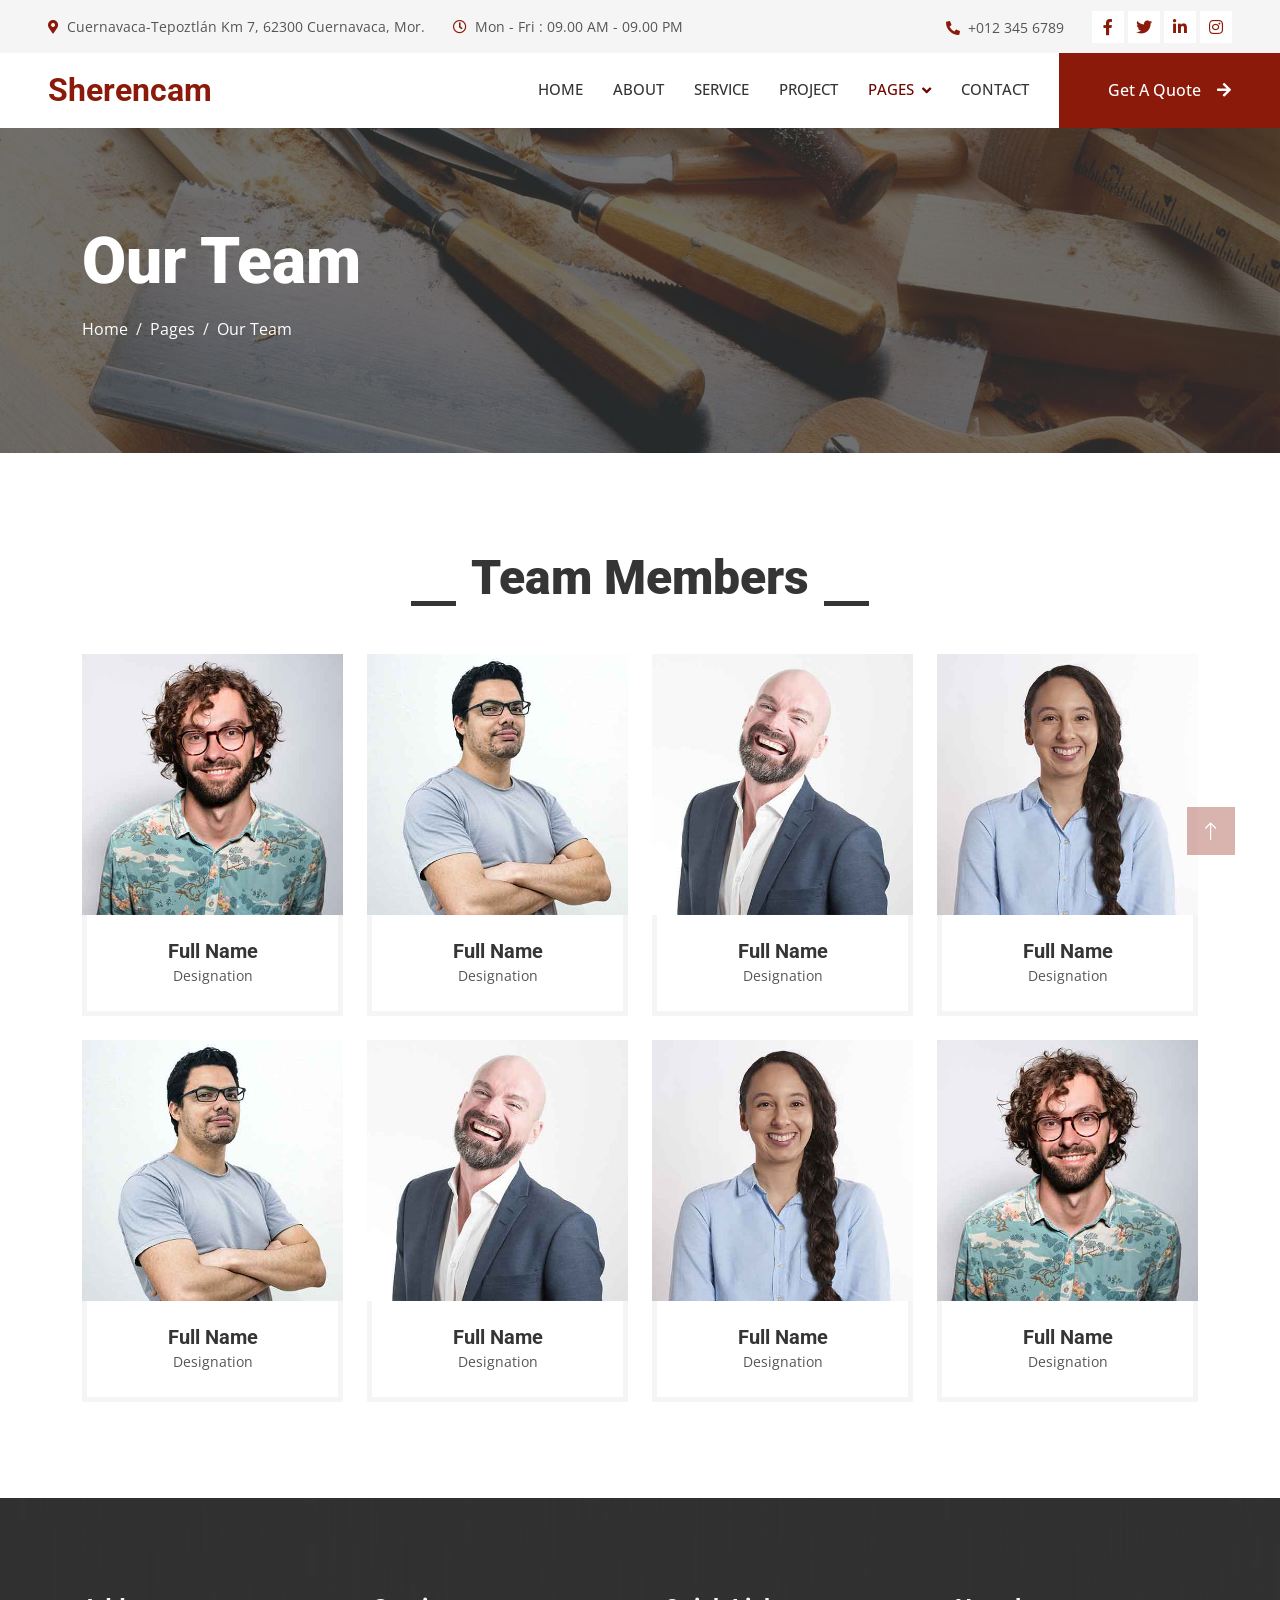
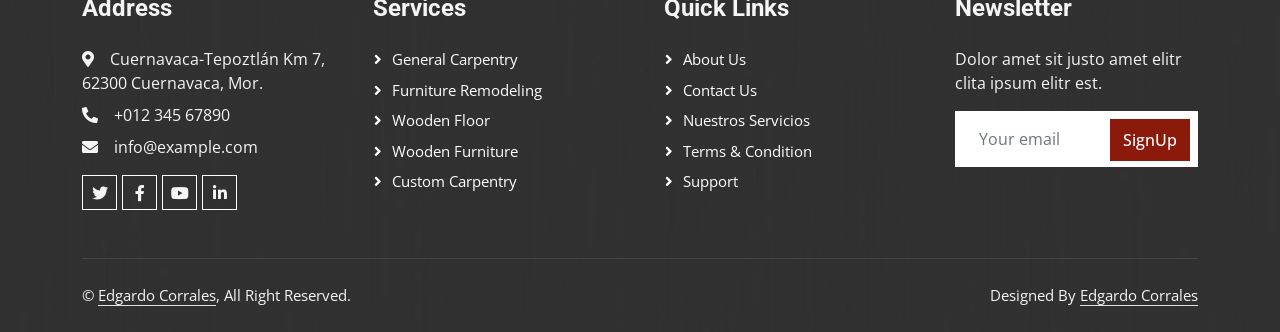
<file: team.html>
<!DOCTYPE html>
<html lang="en">

<head>
    <meta charset="utf-8">
    <title>Sherencam - Carpenter </title>
    <meta content="width=device-width, initial-scale=1.0" name="viewport">
    <meta content="" name="keywords">
    <meta content="" name="description">

    <!-- Favicon -->
    <link href="img/favicon.ico" rel="icon">

    <!-- Google Web Fonts -->
    <link rel="preconnect" href="https://fonts.googleapis.com">
    <link rel="preconnect" href="https://fonts.gstatic.com" crossorigin>
    <link href="https://fonts.googleapis.com/css2?family=Open+Sans:wght@400;500&family=Roboto:wght@500;700;900&display=swap" rel="stylesheet"> 

    <!-- Icon Font Stylesheet -->
    <link href="https://cdnjs.cloudflare.com/ajax/libs/font-awesome/5.10.0/css/all.min.css" rel="stylesheet">
    <link href="https://cdn.jsdelivr.net/npm/bootstrap-icons@1.4.1/font/bootstrap-icons.css" rel="stylesheet">

    <!-- Libraries Stylesheet -->
    <link href="lib/animate/animate.min.css" rel="stylesheet">
    <link href="lib/owlcarousel/assets/owl.carousel.min.css" rel="stylesheet">
    <link href="lib/lightbox/css/lightbox.min.css" rel="stylesheet">

    <!-- Customized Bootstrap Stylesheet -->
    <link href="css/bootstrap.min.css" rel="stylesheet">

    <!-- Template Stylesheet -->
    <link href="css/style.css" rel="stylesheet">
</head>

<body>
    <!-- Spinner Start -->
    <div id="spinner" class="show bg-white position-fixed translate-middle w-100 vh-100 top-50 start-50 d-flex align-items-center justify-content-center">
        <div class="spinner-grow text-primary" style="width: 3rem; height: 3rem;" role="status">
            <span class="sr-only">Loading...</span>
        </div>
    </div>
    <!-- Spinner End -->


    <!-- Topbar Start -->
    <div class="container-fluid bg-light p-0">
        <div class="row gx-0 d-none d-lg-flex">
            <div class="col-lg-7 px-5 text-start">
                <div class="h-100 d-inline-flex align-items-center py-3 me-4">
                    <small class="fa fa-map-marker-alt text-primary me-2"></small>
                    <small>Cuernavaca-Tepoztlán Km 7, 62300 Cuernavaca, Mor.</small>
                </div>
                <div class="h-100 d-inline-flex align-items-center py-3">
                    <small class="far fa-clock text-primary me-2"></small>
                    <small>Mon - Fri : 09.00 AM - 09.00 PM</small>
                </div>
            </div>
            <div class="col-lg-5 px-5 text-end">
                <div class="h-100 d-inline-flex align-items-center py-3 me-4">
                    <small class="fa fa-phone-alt text-primary me-2"></small>
                    <small>+012 345 6789</small>
                </div>
                <div class="h-100 d-inline-flex align-items-center">
                    <a class="btn btn-sm-square bg-white text-primary me-1" href="https://www.facebook.com/sherencamhomecarpinteria"><i class="fab fa-facebook-f"></i></a>
                    <a class="btn btn-sm-square bg-white text-primary me-1" href=""><i class="fab fa-twitter"></i></a>
                    <a class="btn btn-sm-square bg-white text-primary me-1" href=""><i class="fab fa-linkedin-in"></i></a>
                    <a class="btn btn-sm-square bg-white text-primary me-0" href=""><i class="fab fa-instagram"></i></a>
                </div>
            </div>
        </div>
    </div>
    <!-- Topbar End -->


    <!-- Navbar Start -->
    <nav class="navbar navbar-expand-lg bg-white navbar-light sticky-top p-0">
        <a href="index.html" class="navbar-brand d-flex align-items-center px-4 px-lg-5">
            <h2 class="m-0 text-primary">Sherencam</h2>
        </a>
        <button type="button" class="navbar-toggler me-4" data-bs-toggle="collapse" data-bs-target="#navbarCollapse">
            <span class="navbar-toggler-icon"></span>
        </button>
        <div class="collapse navbar-collapse" id="navbarCollapse">
            <div class="navbar-nav ms-auto p-4 p-lg-0">
                <a href="index.html" class="nav-item nav-link">Home</a>
                <a href="about.html" class="nav-item nav-link">About</a>
                <a href="service.html" class="nav-item nav-link">Service</a>
                <a href="project.html" class="nav-item nav-link">Project</a>
                <div class="nav-item dropdown">
                    <a href="#" class="nav-link dropdown-toggle active" data-bs-toggle="dropdown">Pages</a>
                    <div class="dropdown-menu fade-up m-0">
                        <a href="feature.html" class="dropdown-item">Feature</a>
                        <a href="quote.html" class="dropdown-item">Free Quote</a>
                        <a href="team.html" class="dropdown-item active">Our Team</a>
                        <a href="testimonial.html" class="dropdown-item">Testimonial</a>
                        <a href="404.html" class="dropdown-item">404 Page</a>
                    </div>
                </div>
                <a href="contact.html" class="nav-item nav-link">Contact</a>
            </div>
            <a href="" class="btn btn-primary py-4 px-lg-5 d-none d-lg-block">Get A Quote<i class="fa fa-arrow-right ms-3"></i></a>
        </div>
    </nav>
    <!-- Navbar End -->


    <!-- Page Header Start -->
    <div class="container-fluid page-header py-5 mb-5">
        <div class="container py-5">
            <h1 class="display-3 text-white mb-3 animated slideInDown">Our Team</h1>
            <nav aria-label="breadcrumb animated slideInDown">
                <ol class="breadcrumb">
                    <li class="breadcrumb-item"><a class="text-white" href="#">Home</a></li>
                    <li class="breadcrumb-item"><a class="text-white" href="#">Pages</a></li>
                    <li class="breadcrumb-item text-white active" aria-current="page">Our Team</li>
                </ol>
            </nav>
        </div>
    </div>
    <!-- Page Header End -->


    <!-- Team Start -->
    <div class="container-xxl py-5">
        <div class="container">
            <div class="section-title text-center">
                <h1 class="display-5 mb-5">Team Members</h1>
            </div>
            <div class="row g-4">
                <div class="col-lg-3 col-md-6 wow fadeInUp" data-wow-delay="0.1s">
                    <div class="team-item">
                        <div class="overflow-hidden position-relative">
                            <img class="img-fluid" src="img/team-1.jpg" alt="">
                            <div class="team-social">
                                <a class="btn btn-square" href="https://www.facebook.com/sherencamhomecarpinteria"><i class="fab fa-facebook-f"></i></a>
                                <a class="btn btn-square" href=""><i class="fab fa-twitter"></i></a>
                                <a class="btn btn-square" href=""><i class="fab fa-instagram"></i></a>
                            </div>
                        </div>
                        <div class="text-center border border-5 border-light border-top-0 p-4">
                            <h5 class="mb-0">Full Name</h5>
                            <small>Designation</small>
                        </div>
                    </div>
                </div>
                <div class="col-lg-3 col-md-6 wow fadeInUp" data-wow-delay="0.3s">
                    <div class="team-item">
                        <div class="overflow-hidden position-relative">
                            <img class="img-fluid" src="img/team-2.jpg" alt="">
                            <div class="team-social">
                                <a class="btn btn-square" href="https://www.facebook.com/sherencamhomecarpinteria"><i class="fab fa-facebook-f"></i></a>
                                <a class="btn btn-square" href=""><i class="fab fa-twitter"></i></a>
                                <a class="btn btn-square" href=""><i class="fab fa-instagram"></i></a>
                            </div>
                        </div>
                        <div class="text-center border border-5 border-light border-top-0 p-4">
                            <h5 class="mb-0">Full Name</h5>
                            <small>Designation</small>
                        </div>
                    </div>
                </div>
                <div class="col-lg-3 col-md-6 wow fadeInUp" data-wow-delay="0.5s">
                    <div class="team-item">
                        <div class="overflow-hidden position-relative">
                            <img class="img-fluid" src="img/team-3.jpg" alt="">
                            <div class="team-social">
                                <a class="btn btn-square" href="https://www.facebook.com/sherencamhomecarpinteria"><i class="fab fa-facebook-f"></i></a>
                                <a class="btn btn-square" href=""><i class="fab fa-twitter"></i></a>
                                <a class="btn btn-square" href=""><i class="fab fa-instagram"></i></a>
                            </div>
                        </div>
                        <div class="text-center border border-5 border-light border-top-0 p-4">
                            <h5 class="mb-0">Full Name</h5>
                            <small>Designation</small>
                        </div>
                    </div>
                </div>
                <div class="col-lg-3 col-md-6 wow fadeInUp" data-wow-delay="0.7s">
                    <div class="team-item">
                        <div class="overflow-hidden position-relative">
                            <img class="img-fluid" src="img/team-4.jpg" alt="">
                            <div class="team-social">
                                <a class="btn btn-square" href="https://www.facebook.com/sherencamhomecarpinteria"><i class="fab fa-facebook-f"></i></a>
                                <a class="btn btn-square" href=""><i class="fab fa-twitter"></i></a>
                                <a class="btn btn-square" href=""><i class="fab fa-instagram"></i></a>
                            </div>
                        </div>
                        <div class="text-center border border-5 border-light border-top-0 p-4">
                            <h5 class="mb-0">Full Name</h5>
                            <small>Designation</small>
                        </div>
                    </div>
                </div>
                <div class="col-lg-3 col-md-6 wow fadeInUp" data-wow-delay="0.1s">
                    <div class="team-item">
                        <div class="overflow-hidden position-relative">
                            <img class="img-fluid" src="img/team-2.jpg" alt="">
                            <div class="team-social">
                                <a class="btn btn-square" href="https://www.facebook.com/sherencamhomecarpinteria"><i class="fab fa-facebook-f"></i></a>
                                <a class="btn btn-square" href=""><i class="fab fa-twitter"></i></a>
                                <a class="btn btn-square" href=""><i class="fab fa-instagram"></i></a>
                            </div>
                        </div>
                        <div class="text-center border border-5 border-light border-top-0 p-4">
                            <h5 class="mb-0">Full Name</h5>
                            <small>Designation</small>
                        </div>
                    </div>
                </div>
                <div class="col-lg-3 col-md-6 wow fadeInUp" data-wow-delay="0.3s">
                    <div class="team-item">
                        <div class="overflow-hidden position-relative">
                            <img class="img-fluid" src="img/team-3.jpg" alt="">
                            <div class="team-social">
                                <a class="btn btn-square" href="https://www.facebook.com/sherencamhomecarpinteria"><i class="fab fa-facebook-f"></i></a>
                                <a class="btn btn-square" href=""><i class="fab fa-twitter"></i></a>
                                <a class="btn btn-square" href=""><i class="fab fa-instagram"></i></a>
                            </div>
                        </div>
                        <div class="text-center border border-5 border-light border-top-0 p-4">
                            <h5 class="mb-0">Full Name</h5>
                            <small>Designation</small>
                        </div>
                    </div>
                </div>
                <div class="col-lg-3 col-md-6 wow fadeInUp" data-wow-delay="0.5s">
                    <div class="team-item">
                        <div class="overflow-hidden position-relative">
                            <img class="img-fluid" src="img/team-4.jpg" alt="">
                            <div class="team-social">
                                <a class="btn btn-square" href="https://www.facebook.com/sherencamhomecarpinteria"><i class="fab fa-facebook-f"></i></a>
                                <a class="btn btn-square" href=""><i class="fab fa-twitter"></i></a>
                                <a class="btn btn-square" href=""><i class="fab fa-instagram"></i></a>
                            </div>
                        </div>
                        <div class="text-center border border-5 border-light border-top-0 p-4">
                            <h5 class="mb-0">Full Name</h5>
                            <small>Designation</small>
                        </div>
                    </div>
                </div>
                <div class="col-lg-3 col-md-6 wow fadeInUp" data-wow-delay="0.7s">
                    <div class="team-item">
                        <div class="overflow-hidden position-relative">
                            <img class="img-fluid" src="img/team-1.jpg" alt="">
                            <div class="team-social">
                                <a class="btn btn-square" href="https://www.facebook.com/sherencamhomecarpinteria"><i class="fab fa-facebook-f"></i></a>
                                <a class="btn btn-square" href=""><i class="fab fa-twitter"></i></a>
                                <a class="btn btn-square" href=""><i class="fab fa-instagram"></i></a>
                            </div>
                        </div>
                        <div class="text-center border border-5 border-light border-top-0 p-4">
                            <h5 class="mb-0">Full Name</h5>
                            <small>Designation</small>
                        </div>
                    </div>
                </div>
            </div>
        </div>
    </div>
    <!-- Team End -->
        

    <!-- Footer Start -->
    <div class="container-fluid bg-dark text-light footer mt-5 pt-5 wow fadeIn" data-wow-delay="0.1s">
        <div class="container py-5">
            <div class="row g-5">
                <div class="col-lg-3 col-md-6">
                    <h4 class="text-light mb-4">Address</h4>
                    <p class="mb-2"><i class="fa fa-map-marker-alt me-3"></i>Cuernavaca-Tepoztlán Km 7, 62300 Cuernavaca, Mor.</p>
                    <p class="mb-2"><i class="fa fa-phone-alt me-3"></i>+012 345 67890</p>
                    <p class="mb-2"><i class="fa fa-envelope me-3"></i>info@example.com</p>
                    <div class="d-flex pt-2">
                        <a class="btn btn-outline-light btn-social" href=""><i class="fab fa-twitter"></i></a>
                        <a class="btn btn-outline-light btn-social" href="https://www.facebook.com/sherencamhomecarpinteria"><i class="fab fa-facebook-f"></i></a>
                        <a class="btn btn-outline-light btn-social" href=""><i class="fab fa-youtube"></i></a>
                        <a class="btn btn-outline-light btn-social" href=""><i class="fab fa-linkedin-in"></i></a>
                    </div>
                </div>
                <div class="col-lg-3 col-md-6">
                    <h4 class="text-light mb-4">Services</h4>
                    <a class="btn btn-link" href="">General Carpentry</a>
                    <a class="btn btn-link" href="">Furniture Remodeling</a>
                    <a class="btn btn-link" href="">Wooden Floor</a>
                    <a class="btn btn-link" href="">Wooden Furniture</a>
                    <a class="btn btn-link" href="">Custom Carpentry</a>
                </div>
                <div class="col-lg-3 col-md-6">
                    <h4 class="text-light mb-4">Quick Links</h4>
                    <a class="btn btn-link" href="">About Us</a>
                    <a class="btn btn-link" href="">Contact Us</a>
                    <a class="btn btn-link" href="">Nuestros servicios</a>
                    <a class="btn btn-link" href="">Terms & Condition</a>
                    <a class="btn btn-link" href="">Support</a>
                </div>
                <div class="col-lg-3 col-md-6">
                    <h4 class="text-light mb-4">Newsletter</h4>
                    <p>Dolor amet sit justo amet elitr clita ipsum elitr est.</p>
                    <div class="position-relative mx-auto" style="max-width: 400px;">
                        <input class="form-control border-0 w-100 py-3 ps-4 pe-5" type="text" placeholder="Your email">
                        <button type="button" class="btn btn-primary py-2 position-absolute top-0 end-0 mt-2 me-2">SignUp</button>
                    </div>
                </div>
            </div>
        </div>
        <div class="container">
            <div class="copyright">
                <div class="row">
                    <div class="col-md-6 text-center text-md-start mb-3 mb-md-0">
                        &copy; <a class="border-bottom" href="#">Edgardo Corrales</a>, All Right Reserved.
                    </div>
                    <div class="col-md-6 text-center text-md-end">
                        <!--/*** This template is free as long as you keep the footer author’s credit link/attribution link/backlink. If you'd like to use the template without the footer author’s credit link/attribution link/backlink, you can purchase the Credit Removal License from "https://htmlcodex.com/credit-removal". Thank you for your support. ***/-->
                         Designed By <a class="border-bottom" href="https://github.com/EdgardoCG">Edgardo Corrales</a>
                    </div>
                </div>
            </div>
        </div>
    </div>
    <!-- Footer End -->


    <!-- Back to Top -->
    <a href="#" class="btn btn-lg btn-primary btn-lg-square rounded-0 back-to-top"><i class="bi bi-arrow-up"></i></a>


    <!-- JavaScript Libraries -->
    <script src="https://code.jquery.com/jquery-3.4.1.min.js"></script>
    <script src="https://cdn.jsdelivr.net/npm/bootstrap@5.0.0/dist/js/bootstrap.bundle.min.js"></script>
    <script src="lib/wow/wow.min.js"></script>
    <script src="lib/easing/easing.min.js"></script>
    <script src="lib/waypoints/waypoints.min.js"></script>
    <script src="lib/counterup/counterup.min.js"></script>
    <script src="lib/owlcarousel/owl.carousel.min.js"></script>
    <script src="lib/isotope/isotope.pkgd.min.js"></script>
    <script src="lib/lightbox/js/lightbox.min.js"></script>

    <!-- Template Javascript -->
    <script src="js/main.js"></script>
</body>

</html>
</file>
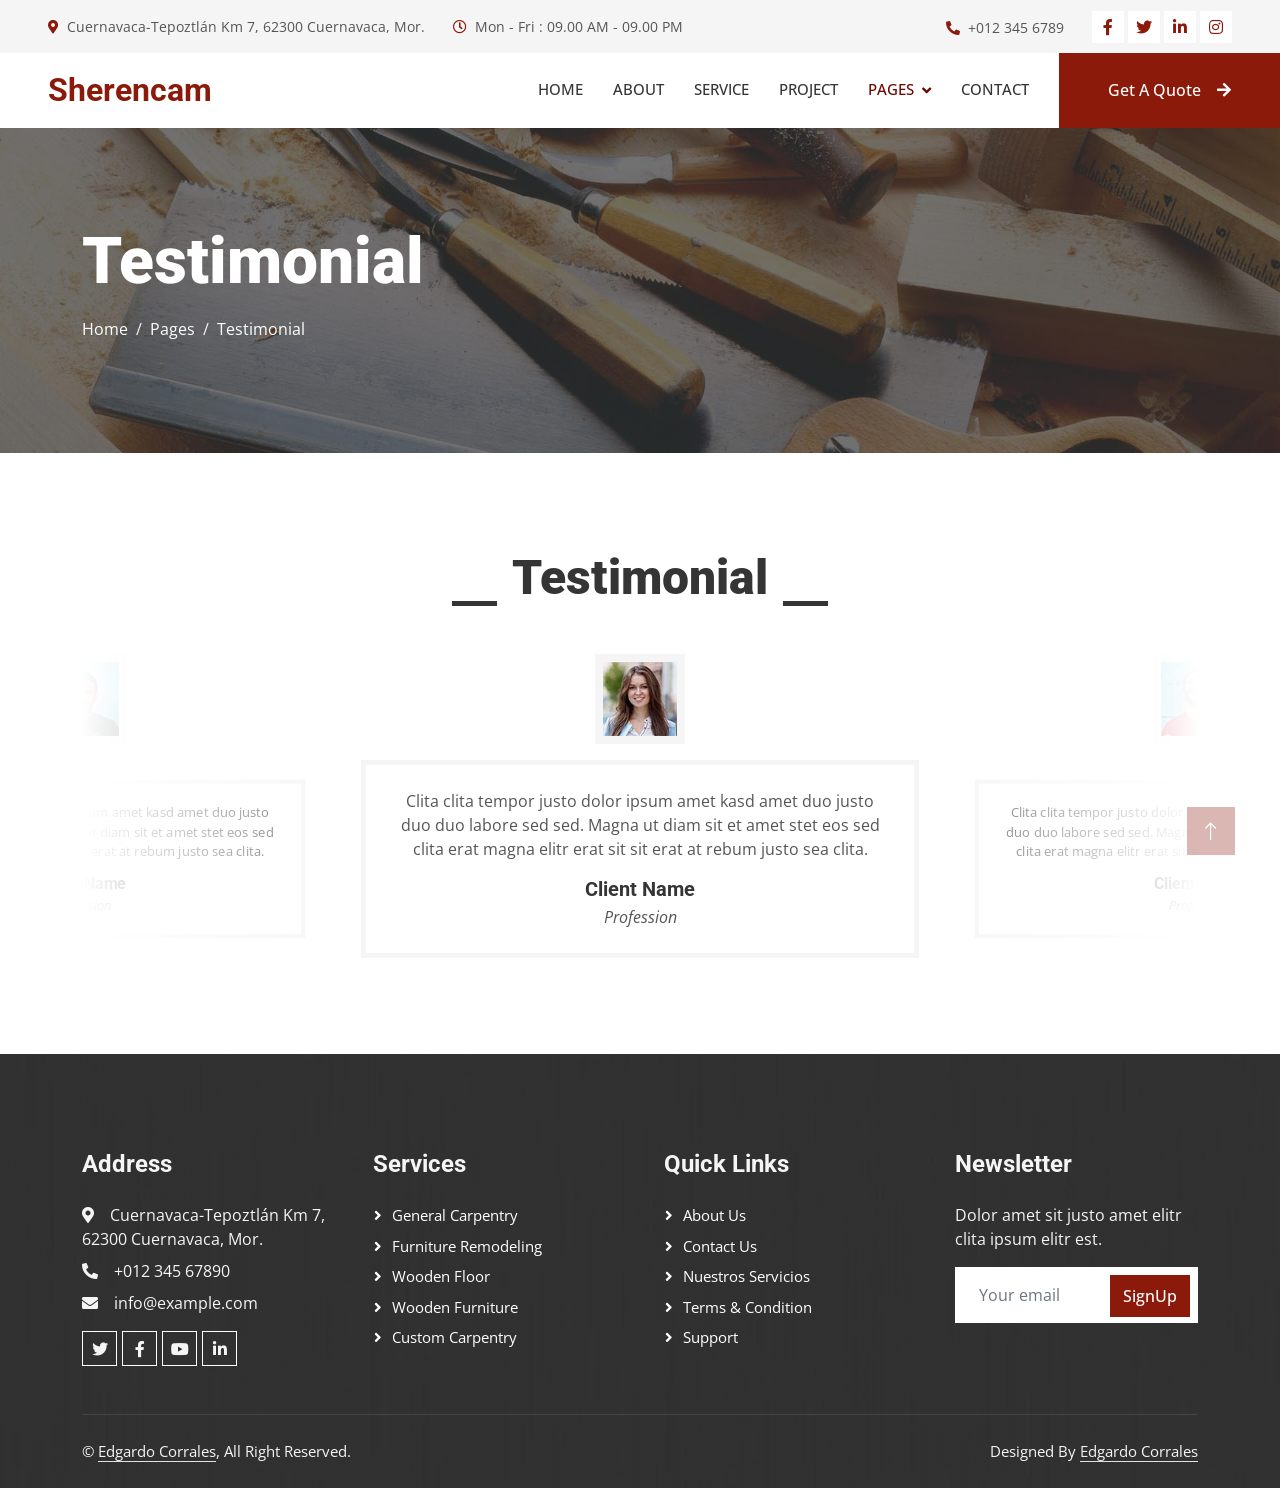
<file: testimonial.html>
<!DOCTYPE html>
<html lang="en">

<head>
    <meta charset="utf-8">
    <title>Sherencam - Carpenter </title>
    <meta content="width=device-width, initial-scale=1.0" name="viewport">
    <meta content="" name="keywords">
    <meta content="" name="description">

    <!-- Favicon -->
    <link href="img/favicon.ico" rel="icon">

    <!-- Google Web Fonts -->
    <link rel="preconnect" href="https://fonts.googleapis.com">
    <link rel="preconnect" href="https://fonts.gstatic.com" crossorigin>
    <link href="https://fonts.googleapis.com/css2?family=Open+Sans:wght@400;500&family=Roboto:wght@500;700;900&display=swap" rel="stylesheet"> 

    <!-- Icon Font Stylesheet -->
    <link href="https://cdnjs.cloudflare.com/ajax/libs/font-awesome/5.10.0/css/all.min.css" rel="stylesheet">
    <link href="https://cdn.jsdelivr.net/npm/bootstrap-icons@1.4.1/font/bootstrap-icons.css" rel="stylesheet">

    <!-- Libraries Stylesheet -->
    <link href="lib/animate/animate.min.css" rel="stylesheet">
    <link href="lib/owlcarousel/assets/owl.carousel.min.css" rel="stylesheet">
    <link href="lib/lightbox/css/lightbox.min.css" rel="stylesheet">

    <!-- Customized Bootstrap Stylesheet -->
    <link href="css/bootstrap.min.css" rel="stylesheet">

    <!-- Template Stylesheet -->
    <link href="css/style.css" rel="stylesheet">
</head>

<body>
    <!-- Spinner Start -->
    <div id="spinner" class="show bg-white position-fixed translate-middle w-100 vh-100 top-50 start-50 d-flex align-items-center justify-content-center">
        <div class="spinner-grow text-primary" style="width: 3rem; height: 3rem;" role="status">
            <span class="sr-only">Loading...</span>
        </div>
    </div>
    <!-- Spinner End -->


    <!-- Topbar Start -->
    <div class="container-fluid bg-light p-0">
        <div class="row gx-0 d-none d-lg-flex">
            <div class="col-lg-7 px-5 text-start">
                <div class="h-100 d-inline-flex align-items-center py-3 me-4">
                    <small class="fa fa-map-marker-alt text-primary me-2"></small>
                    <small>Cuernavaca-Tepoztlán Km 7, 62300 Cuernavaca, Mor.</small>
                </div>
                <div class="h-100 d-inline-flex align-items-center py-3">
                    <small class="far fa-clock text-primary me-2"></small>
                    <small>Mon - Fri : 09.00 AM - 09.00 PM</small>
                </div>
            </div>
            <div class="col-lg-5 px-5 text-end">
                <div class="h-100 d-inline-flex align-items-center py-3 me-4">
                    <small class="fa fa-phone-alt text-primary me-2"></small>
                    <small>+012 345 6789</small>
                </div>
                <div class="h-100 d-inline-flex align-items-center">
                    <a class="btn btn-sm-square bg-white text-primary me-1" href="https://www.facebook.com/sherencamhomecarpinteria"><i class="fab fa-facebook-f"></i></a>
                    <a class="btn btn-sm-square bg-white text-primary me-1" href=""><i class="fab fa-twitter"></i></a>
                    <a class="btn btn-sm-square bg-white text-primary me-1" href=""><i class="fab fa-linkedin-in"></i></a>
                    <a class="btn btn-sm-square bg-white text-primary me-0" href=""><i class="fab fa-instagram"></i></a>
                </div>
            </div>
        </div>
    </div>
    <!-- Topbar End -->


    <!-- Navbar Start -->
    <nav class="navbar navbar-expand-lg bg-white navbar-light sticky-top p-0">
        <a href="index.html" class="navbar-brand d-flex align-items-center px-4 px-lg-5">
            <h2 class="m-0 text-primary">Sherencam</h2>
        </a>
        <button type="button" class="navbar-toggler me-4" data-bs-toggle="collapse" data-bs-target="#navbarCollapse">
            <span class="navbar-toggler-icon"></span>
        </button>
        <div class="collapse navbar-collapse" id="navbarCollapse">
            <div class="navbar-nav ms-auto p-4 p-lg-0">
                <a href="index.html" class="nav-item nav-link">Home</a>
                <a href="about.html" class="nav-item nav-link">About</a>
                <a href="service.html" class="nav-item nav-link">Service</a>
                <a href="project.html" class="nav-item nav-link">Project</a>
                <div class="nav-item dropdown">
                    <a href="#" class="nav-link dropdown-toggle active" data-bs-toggle="dropdown">Pages</a>
                    <div class="dropdown-menu fade-up m-0">
                        <a href="feature.html" class="dropdown-item">Feature</a>
                        <a href="quote.html" class="dropdown-item">Free Quote</a>
                        <a href="team.html" class="dropdown-item">Our Team</a>
                        <a href="testimonial.html" class="dropdown-item active">Testimonial</a>
                        <a href="404.html" class="dropdown-item">404 Page</a>
                    </div>
                </div>
                <a href="contact.html" class="nav-item nav-link">Contact</a>
            </div>
            <a href="" class="btn btn-primary py-4 px-lg-5 d-none d-lg-block">Get A Quote<i class="fa fa-arrow-right ms-3"></i></a>
        </div>
    </nav>
    <!-- Navbar End -->


    <!-- Page Header Start -->
    <div class="container-fluid page-header py-5 mb-5">
        <div class="container py-5">
            <h1 class="display-3 text-white mb-3 animated slideInDown">Testimonial</h1>
            <nav aria-label="breadcrumb animated slideInDown">
                <ol class="breadcrumb">
                    <li class="breadcrumb-item"><a class="text-white" href="#">Home</a></li>
                    <li class="breadcrumb-item"><a class="text-white" href="#">Pages</a></li>
                    <li class="breadcrumb-item text-white active" aria-current="page">Testimonial</li>
                </ol>
            </nav>
        </div>
    </div>
    <!-- Page Header End -->


    <!-- Testimonial Start -->
    <div class="container-xxl py-5 wow fadeInUp" data-wow-delay="0.1s">
        <div class="container">
            <div class="section-title text-center">
                <h1 class="display-5 mb-5">Testimonial</h1>
            </div>
            <div class="owl-carousel testimonial-carousel">
                <div class="testimonial-item text-center">
                    <img class="img-fluid bg-light p-2 mx-auto mb-3" src="img/testimonial-1.jpg" style="width: 90px; height: 90px;">
                    <div class="testimonial-text text-center p-4">
                        <p>Clita clita tempor justo dolor ipsum amet kasd amet duo justo duo duo labore sed sed. Magna ut diam sit et amet stet eos sed clita erat magna elitr erat sit sit erat at rebum justo sea clita.</p>
                        <h5 class="mb-1">Client Name</h5>
                        <span class="fst-italic">Profession</span>
                    </div>
                </div>
                <div class="testimonial-item text-center">
                    <img class="img-fluid bg-light p-2 mx-auto mb-3" src="img/testimonial-2.jpg" style="width: 90px; height: 90px;">
                    <div class="testimonial-text text-center p-4">
                        <p>Clita clita tempor justo dolor ipsum amet kasd amet duo justo duo duo labore sed sed. Magna ut diam sit et amet stet eos sed clita erat magna elitr erat sit sit erat at rebum justo sea clita.</p>
                        <h5 class="mb-1">Client Name</h5>
                        <span class="fst-italic">Profession</span>
                    </div>
                </div>
                <div class="testimonial-item text-center">
                    <img class="img-fluid bg-light p-2 mx-auto mb-3" src="img/testimonial-3.jpg" style="width: 90px; height: 90px;">
                    <div class="testimonial-text text-center p-4">
                        <p>Clita clita tempor justo dolor ipsum amet kasd amet duo justo duo duo labore sed sed. Magna ut diam sit et amet stet eos sed clita erat magna elitr erat sit sit erat at rebum justo sea clita.</p>
                        <h5 class="mb-1">Client Name</h5>
                        <span class="fst-italic">Profession</span>
                    </div>
                </div>
            </div>
        </div>
    </div>
    <!-- Testimonial End -->
        

    <!-- Footer Start -->
    <div class="container-fluid bg-dark text-light footer mt-5 pt-5 wow fadeIn" data-wow-delay="0.1s">
        <div class="container py-5">
            <div class="row g-5">
                <div class="col-lg-3 col-md-6">
                    <h4 class="text-light mb-4">Address</h4>
                    <p class="mb-2"><i class="fa fa-map-marker-alt me-3"></i>Cuernavaca-Tepoztlán Km 7, 62300 Cuernavaca, Mor.</p>
                    <p class="mb-2"><i class="fa fa-phone-alt me-3"></i>+012 345 67890</p>
                    <p class="mb-2"><i class="fa fa-envelope me-3"></i>info@example.com</p>
                    <div class="d-flex pt-2">
                        <a class="btn btn-outline-light btn-social" href=""><i class="fab fa-twitter"></i></a>
                        <a class="btn btn-outline-light btn-social" href="https://www.facebook.com/sherencamhomecarpinteria"><i class="fab fa-facebook-f"></i></a>
                        <a class="btn btn-outline-light btn-social" href=""><i class="fab fa-youtube"></i></a>
                        <a class="btn btn-outline-light btn-social" href=""><i class="fab fa-linkedin-in"></i></a>
                    </div>
                </div>
                <div class="col-lg-3 col-md-6">
                    <h4 class="text-light mb-4">Services</h4>
                    <a class="btn btn-link" href="">General Carpentry</a>
                    <a class="btn btn-link" href="">Furniture Remodeling</a>
                    <a class="btn btn-link" href="">Wooden Floor</a>
                    <a class="btn btn-link" href="">Wooden Furniture</a>
                    <a class="btn btn-link" href="">Custom Carpentry</a>
                </div>
                <div class="col-lg-3 col-md-6">
                    <h4 class="text-light mb-4">Quick Links</h4>
                    <a class="btn btn-link" href="">About Us</a>
                    <a class="btn btn-link" href="">Contact Us</a>
                    <a class="btn btn-link" href="">Nuestros servicios</a>
                    <a class="btn btn-link" href="">Terms & Condition</a>
                    <a class="btn btn-link" href="">Support</a>
                </div>
                <div class="col-lg-3 col-md-6">
                    <h4 class="text-light mb-4">Newsletter</h4>
                    <p>Dolor amet sit justo amet elitr clita ipsum elitr est.</p>
                    <div class="position-relative mx-auto" style="max-width: 400px;">
                        <input class="form-control border-0 w-100 py-3 ps-4 pe-5" type="text" placeholder="Your email">
                        <button type="button" class="btn btn-primary py-2 position-absolute top-0 end-0 mt-2 me-2">SignUp</button>
                    </div>
                </div>
            </div>
        </div>
        <div class="container">
            <div class="copyright">
                <div class="row">
                    <div class="col-md-6 text-center text-md-start mb-3 mb-md-0">
                        &copy; <a class="border-bottom" href="#">Edgardo Corrales</a>, All Right Reserved.
                    </div>
                    <div class="col-md-6 text-center text-md-end">
                        <!--/*** This template is free as long as you keep the footer author’s credit link/attribution link/backlink. If you'd like to use the template without the footer author’s credit link/attribution link/backlink, you can purchase the Credit Removal License from "https://htmlcodex.com/credit-removal". Thank you for your support. ***/-->
                         Designed By <a class="border-bottom" href="https://github.com/EdgardoCG">Edgardo Corrales</a>
                    </div>
                </div>
            </div>
        </div>
    </div>
    <!-- Footer End -->


    <!-- Back to Top -->
    <a href="#" class="btn btn-lg btn-primary btn-lg-square rounded-0 back-to-top"><i class="bi bi-arrow-up"></i></a>


    <!-- JavaScript Libraries -->
    <script src="https://code.jquery.com/jquery-3.4.1.min.js"></script>
    <script src="https://cdn.jsdelivr.net/npm/bootstrap@5.0.0/dist/js/bootstrap.bundle.min.js"></script>
    <script src="lib/wow/wow.min.js"></script>
    <script src="lib/easing/easing.min.js"></script>
    <script src="lib/waypoints/waypoints.min.js"></script>
    <script src="lib/counterup/counterup.min.js"></script>
    <script src="lib/owlcarousel/owl.carousel.min.js"></script>
    <script src="lib/isotope/isotope.pkgd.min.js"></script>
    <script src="lib/lightbox/js/lightbox.min.js"></script>

    <!-- Template Javascript -->
    <script src="js/main.js"></script>
</body>

</html>
</file>
<file: css/style.css>
/********** Template CSS **********/
:root {
    --primary: #6e0600;
    --light: #F5F5F5;
    --dark: #353535;
}

.fw-medium {
    font-weight: 500 !important;
}

.fw-bold {
    font-weight: 700 !important;
}

.fw-black {
    font-weight: 900 !important;
}

.back-to-top {
    position: fixed;
    display: none;
    right: 45px;
    bottom: 45px;
    z-index: 99;
}


/*** Spinner ***/
#spinner {
    opacity: 0;
    visibility: hidden;
    transition: opacity .5s ease-out, visibility 0s linear .5s;
    z-index: 99999;
}

#spinner.show {
    transition: opacity .5s ease-out, visibility 0s linear 0s;
    visibility: visible;
    opacity: 1;
}


/*** Button ***/
.btn {
    font-weight: 500;
    transition: .5s;
}

.btn.btn-primary,
.btn.btn-secondary {
    color: #FFFFFF;
}

.btn-square {
    width: 38px;
    height: 38px;
}

.btn-sm-square {
    width: 32px;
    height: 32px;
}

.btn-lg-square {
    width: 48px;
    height: 48px;
}

.btn-square,
.btn-sm-square,
.btn-lg-square {
    padding: 0;
    display: flex;
    align-items: center;
    justify-content: center;
    font-weight: normal;
}

/*** Navbar ***/
.navbar .dropdown-toggle::after {
    border: none;
    content: "\f107";
    font-family: "Font Awesome 5 Free";
    font-weight: 900;
    vertical-align: middle;
    margin-left: 8px;
}

.navbar-light .navbar-nav .nav-link {
    margin-right: 30px;
    padding: 25px 0;
    color: #FFFFFF;
    font-size: 15px;
    font-weight: 500;
    text-transform: uppercase;
    outline: none;
}

.navbar-light .navbar-nav .nav-link:hover,
.navbar-light .navbar-nav .nav-link.active {
    color: var(--primary);
}

@media (max-width: 991.98px) {
    .navbar-light .navbar-nav .nav-link  {
        margin-right: 0;
        padding: 10px 0;
    }

    .navbar-light .navbar-nav {
        border-top: 1px solid #EEEEEE;
    }
}

.navbar-light .navbar-brand,
.navbar-light a.btn {
    height: 75px;
}

.navbar-light .navbar-nav .nav-link {
    color: var(--dark);
    font-weight: 500;
}

.navbar-light.sticky-top {
    top: -100px;
    transition: .5s;
}

@media (min-width: 992px) {
    .navbar .nav-item .dropdown-menu {
        display: block;
        border: none;
        margin-top: 0;
        top: 150%;
        opacity: 0;
        visibility: hidden;
        transition: .5s;
    }

    .navbar .nav-item:hover .dropdown-menu {
        top: 100%;
        visibility: visible;
        transition: .5s;
        opacity: 1;
    }
}


/*** Header ***/
@media (max-width: 768px) {
    .header-carousel .owl-carousel-item {
        position: relative;
        min-height: 500px;
    }
    
    .header-carousel .owl-carousel-item img {
        position: absolute;
        width: 100%;
        height: 100%;
        object-fit: cover;
    }

    .header-carousel .owl-carousel-item h5,
    .header-carousel .owl-carousel-item p {
        font-size: 14px !important;
        font-weight: 400 !important;
    }

    .header-carousel .owl-carousel-item h1 {
        font-size: 30px;
        font-weight: 600;
    }
}

.header-carousel .owl-nav {
    position: absolute;
    width: 200px;
    height: 45px;
    bottom: 30px;
    left: 50%;
    transform: translateX(-50%);
    display: flex;
    justify-content: space-between;
}

.header-carousel .owl-nav .owl-prev,
.header-carousel .owl-nav .owl-next {
    width: 45px;
    height: 45px;
    display: flex;
    align-items: center;
    justify-content: center;
    color: #FFFFFF;
    background: transparent;
    border: 1px solid #FFFFFF;
    font-size: 22px;
    transition: .5s;
}

.header-carousel .owl-nav .owl-prev:hover,
.header-carousel .owl-nav .owl-next:hover {
    background: var(--primary);
    border-color: var(--primary);
}

.header-carousel .owl-dots {
    position: absolute;
    height: 45px;
    bottom: 30px;
    left: 50%;
    transform: translateX(-50%);
    display: flex;
    align-items: center;
    justify-content: center;
}

.header-carousel .owl-dot {
    position: relative;
    display: inline-block;
    margin: 0 5px;
    width: 15px;
    height: 15px;
    background: transparent;
    border: 1px solid #FFFFFF;
    transition: .5s;
}

.header-carousel .owl-dot::after {
    position: absolute;
    content: "";
    width: 5px;
    height: 5px;
    top: 4px;
    left: 4px;
    background: transparent;
    border: 1px solid #FFFFFF;
}

.header-carousel .owl-dot.active {
    background: var(--primary);
    border-color: var(--primary);
}

.page-header {
    background: linear-gradient(rgba(53, 53, 53, .7), rgba(53, 53, 53, .7)), url(../img/carousel-1.jpg) center center no-repeat;
    background-size: cover;
}

.breadcrumb-item + .breadcrumb-item::before {
    color: var(--light);
}


/*** Section Title ***/
.section-title h1 {
    position: relative;
    display: inline-block;
    padding: 0 60px;
}

.section-title.text-start h1 {
    padding-left: 0;
}

.section-title h1::before,
.section-title h1::after {
    position: absolute;
    content: "";
    width: 45px;
    height: 5px;
    bottom: 0;
    background: var(--dark);
}

.section-title h1::before {
    left: 0;
}

.section-title h1::after {
    right: 0;
}

.section-title.text-start h1::before {
    display: none;
}


/*** About ***/
@media (min-width: 992px) {
    .container.about {
        max-width: 100% !important;
    }

    .about-text  {
        padding-right: calc(((100% - 960px) / 2) + .75rem);
    }
}

@media (min-width: 1200px) {
    .about-text  {
        padding-right: calc(((100% - 1140px) / 2) + .75rem);
    }
}

@media (min-width: 1400px) {
    .about-text  {
        padding-right: calc(((100% - 1320px) / 2) + .75rem);
    }
}


/*** Service ***/
.service-item img {
    transition: .5s;
}

.service-item:hover img {
    transform: scale(1.1);
}


/*** Feature ***/
@media (min-width: 992px) {
    .container.feature {
        max-width: 100% !important;
    }

    .feature-text  {
        padding-left: calc(((100% - 960px) / 2) + .75rem);
    }
}

@media (min-width: 1200px) {
    .feature-text  {
        padding-left: calc(((100% - 1140px) / 2) + .75rem);
    }
}

@media (min-width: 1400px) {
    .feature-text  {
        padding-left: calc(((100% - 1320px) / 2) + .75rem);
    }
}


/*** Project Portfolio ***/
#portfolio-flters li {
    display: inline-block;
    font-weight: 500;
    color: var(--dark);
    cursor: pointer;
    transition: .5s;
    border-bottom: 2px solid transparent;
}

#portfolio-flters li:hover,
#portfolio-flters li.active {
    color: var(--primary);
    border-color: var(--primary);
}

.portfolio-item img {
    transition: .5s;
}

.portfolio-item:hover img {
    transform: scale(1.1);
}

.portfolio-item .portfolio-overlay {
    position: absolute;
    display: flex;
    align-items: center;
    justify-content: center;
    width: 0;
    height: 0;
    bottom: 0;
    left: 50%;
    background: rgba(53, 53, 53, .7);
    transition: .5s;
}

.portfolio-item:hover .portfolio-overlay {
    width: 100%;
    height: 100%;
    left: 0;
}

.portfolio-item .portfolio-overlay .btn {
    opacity: 0;
}

.portfolio-item:hover .portfolio-overlay .btn {
    opacity: 1;
}


/*** Quote ***/
@media (min-width: 992px) {
    .container.quote {
        max-width: 100% !important;
    }

    .quote-text  {
        padding-right: calc(((100% - 960px) / 2) + .75rem);
    }
}

@media (min-width: 1200px) {
    .quote-text  {
        padding-right: calc(((100% - 1140px) / 2) + .75rem);
    }
}

@media (min-width: 1400px) {
    .quote-text  {
        padding-right: calc(((100% - 1320px) / 2) + .75rem);
    }
}


/*** Team ***/
.team-item img {
    transition: .5s;
}

.team-item:hover img {
    transform: scale(1.1);
}

.team-item .team-social {
    position: absolute;
    width: 38px;
    top: 50%;
    left: -38px;
    transform: translateY(-50%);
    display: flex;
    flex-direction: column;
    background: #FFFFFF;
    transition: .5s;
}

.team-item .team-social .btn {
    color: var(--primary);
    background: #FFFFFF;
}

.team-item .team-social .btn:hover {
    color: #FFFFFF;
    background: var(--primary);
}

.team-item:hover .team-social {
    left: 0;
}


/*** Testimonial ***/
.testimonial-carousel::before {
    position: absolute;
    content: "";
    top: 0;
    left: 0;
    height: 100%;
    width: 0;
    background: linear-gradient(to right, rgba(255, 255, 255, 1) 0%, rgba(255, 255, 255, 0) 100%);
    z-index: 1;
}

.testimonial-carousel::after {
    position: absolute;
    content: "";
    top: 0;
    right: 0;
    height: 100%;
    width: 0;
    background: linear-gradient(to left, rgba(255, 255, 255, 1) 0%, rgba(255, 255, 255, 0) 100%);
    z-index: 1;
}

@media (min-width: 768px) {
    .testimonial-carousel::before,
    .testimonial-carousel::after {
        width: 200px;
    }
}

@media (min-width: 992px) {
    .testimonial-carousel::before,
    .testimonial-carousel::after {
        width: 300px;
    }
}

.testimonial-carousel .owl-item .testimonial-text {
    border: 5px solid var(--light);
    transform: scale(.8);
    transition: .5s;
}

.testimonial-carousel .owl-item.center .testimonial-text {
    transform: scale(1);
}

.testimonial-carousel .owl-nav {
    position: absolute;
    width: 350px;
    top: 10px;
    left: 50%;
    transform: translateX(-50%);
    display: flex;
    justify-content: space-between;
    opacity: 0;
    transition: .5s;
    z-index: 1;
}

.testimonial-carousel:hover .owl-nav {
    width: 300px;
    opacity: 1;
}

.testimonial-carousel .owl-nav .owl-prev,
.testimonial-carousel .owl-nav .owl-next {
    position: relative;
    color: var(--primary);
    font-size: 45px;
    transition: .5s;
}

.testimonial-carousel .owl-nav .owl-prev:hover,
.testimonial-carousel .owl-nav .owl-next:hover {
    color: var(--dark);
}


/*** Contact ***/
@media (min-width: 992px) {
    .container.contact {
        max-width: 100% !important;
    }

    .contact-text  {
        padding-left: calc(((100% - 960px) / 2) + .75rem);
    }
}

@media (min-width: 1200px) {
    .contact-text  {
        padding-left: calc(((100% - 1140px) / 2) + .75rem);
    }
}

@media (min-width: 1400px) {
    .contact-text  {
        padding-left: calc(((100% - 1320px) / 2) + .75rem);
    }
}


/*** Footer ***/
.footer {
    background: linear-gradient(rgba(53, 53, 53, .7), rgba(53, 53, 53, .7)), url(../img/footer.jpg) center center no-repeat;
    background-size: cover;
}

.footer .btn.btn-social {
    margin-right: 5px;
    width: 35px;
    height: 35px;
    display: flex;
    align-items: center;
    justify-content: center;
    color: var(--light);
    border: 1px solid #FFFFFF;
    transition: .3s;
}

.footer .btn.btn-social:hover {
    color: var(--primary);
}

.footer .btn.btn-link {
    display: block;
    margin-bottom: 5px;
    padding: 0;
    text-align: left;
    color: #FFFFFF;
    font-size: 15px;
    font-weight: normal;
    text-transform: capitalize;
    transition: .3s;
}

.footer .btn.btn-link::before {
    position: relative;
    content: "\f105";
    font-family: "Font Awesome 5 Free";
    font-weight: 900;
    margin-right: 10px;
}

.footer .btn.btn-link:hover {
    color: var(--primary);
    letter-spacing: 1px;
    box-shadow: none;
}

.footer .copyright {
    padding: 25px 0;
    font-size: 15px;
    border-top: 1px solid rgba(256, 256, 256, .1);
}

.footer .copyright a {
    color: var(--light);
}

.footer .copyright a:hover {
    color: var(--primary);
}
</file>
